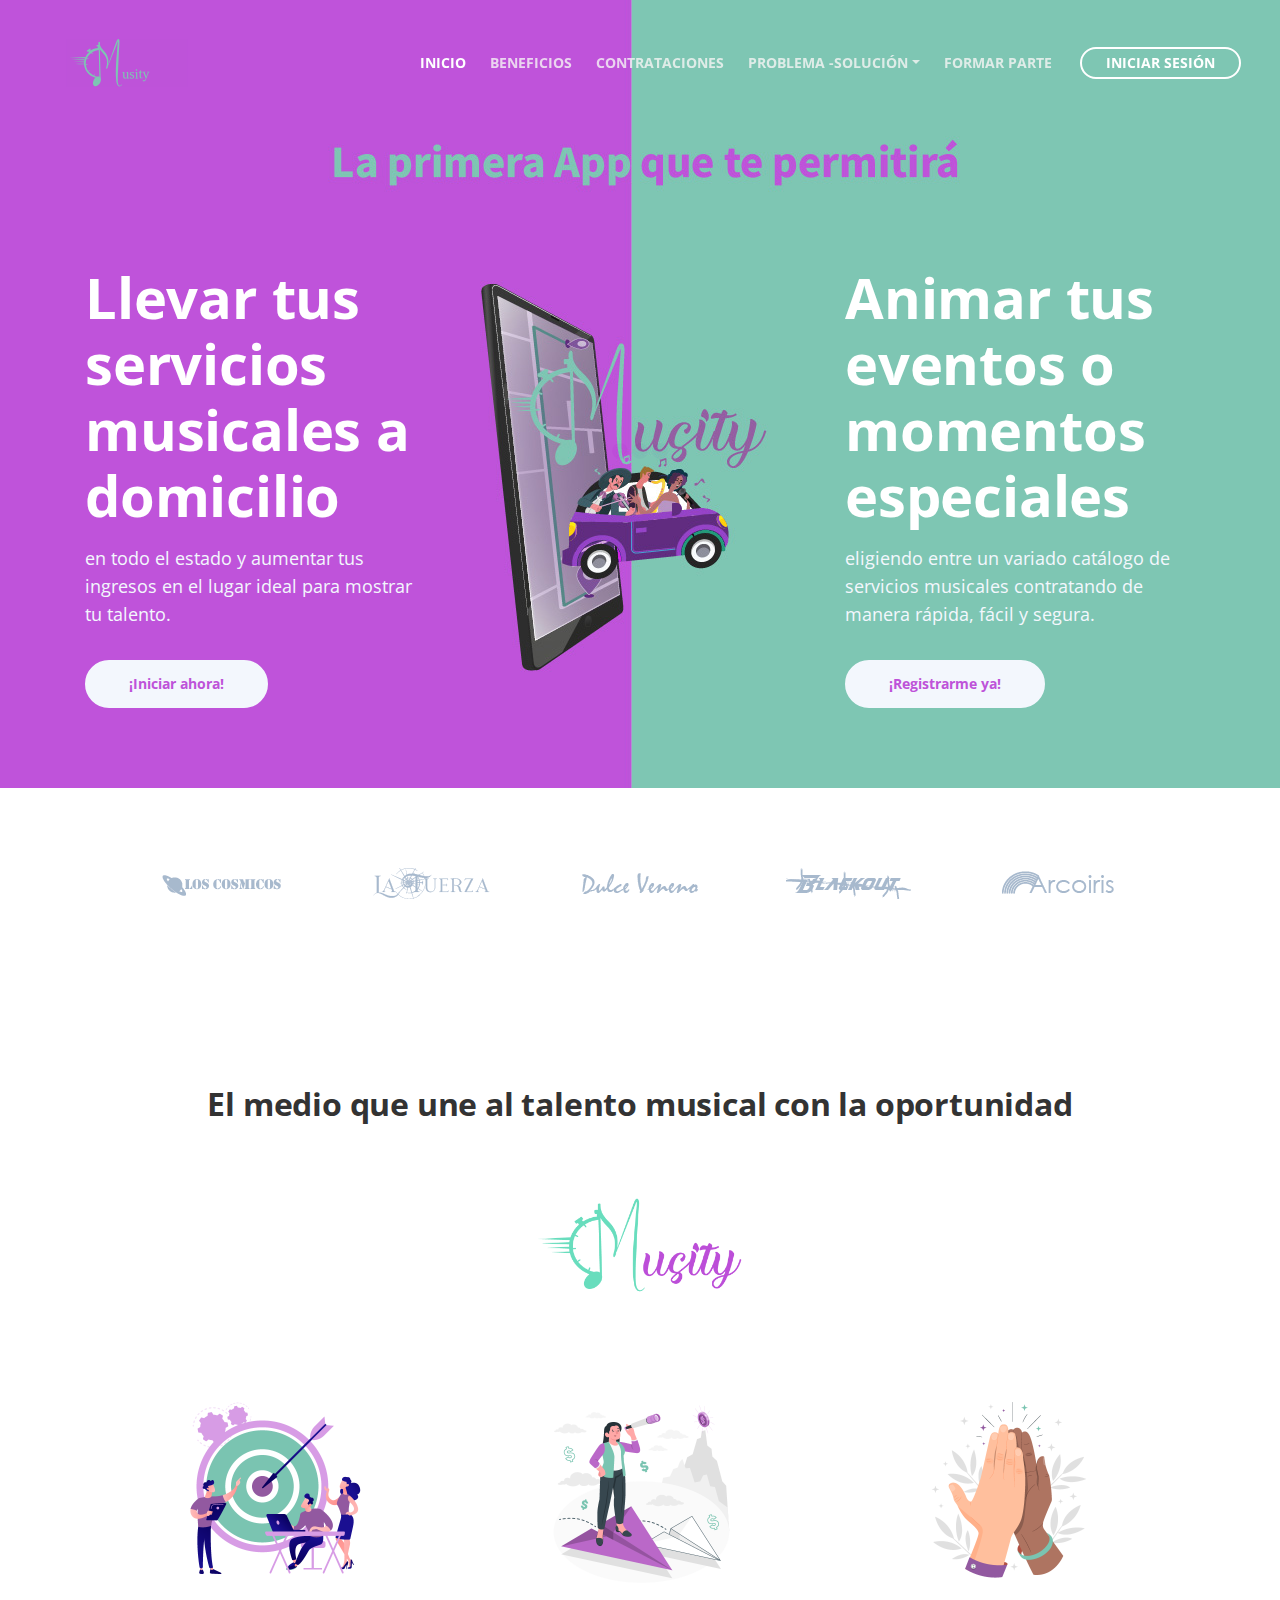
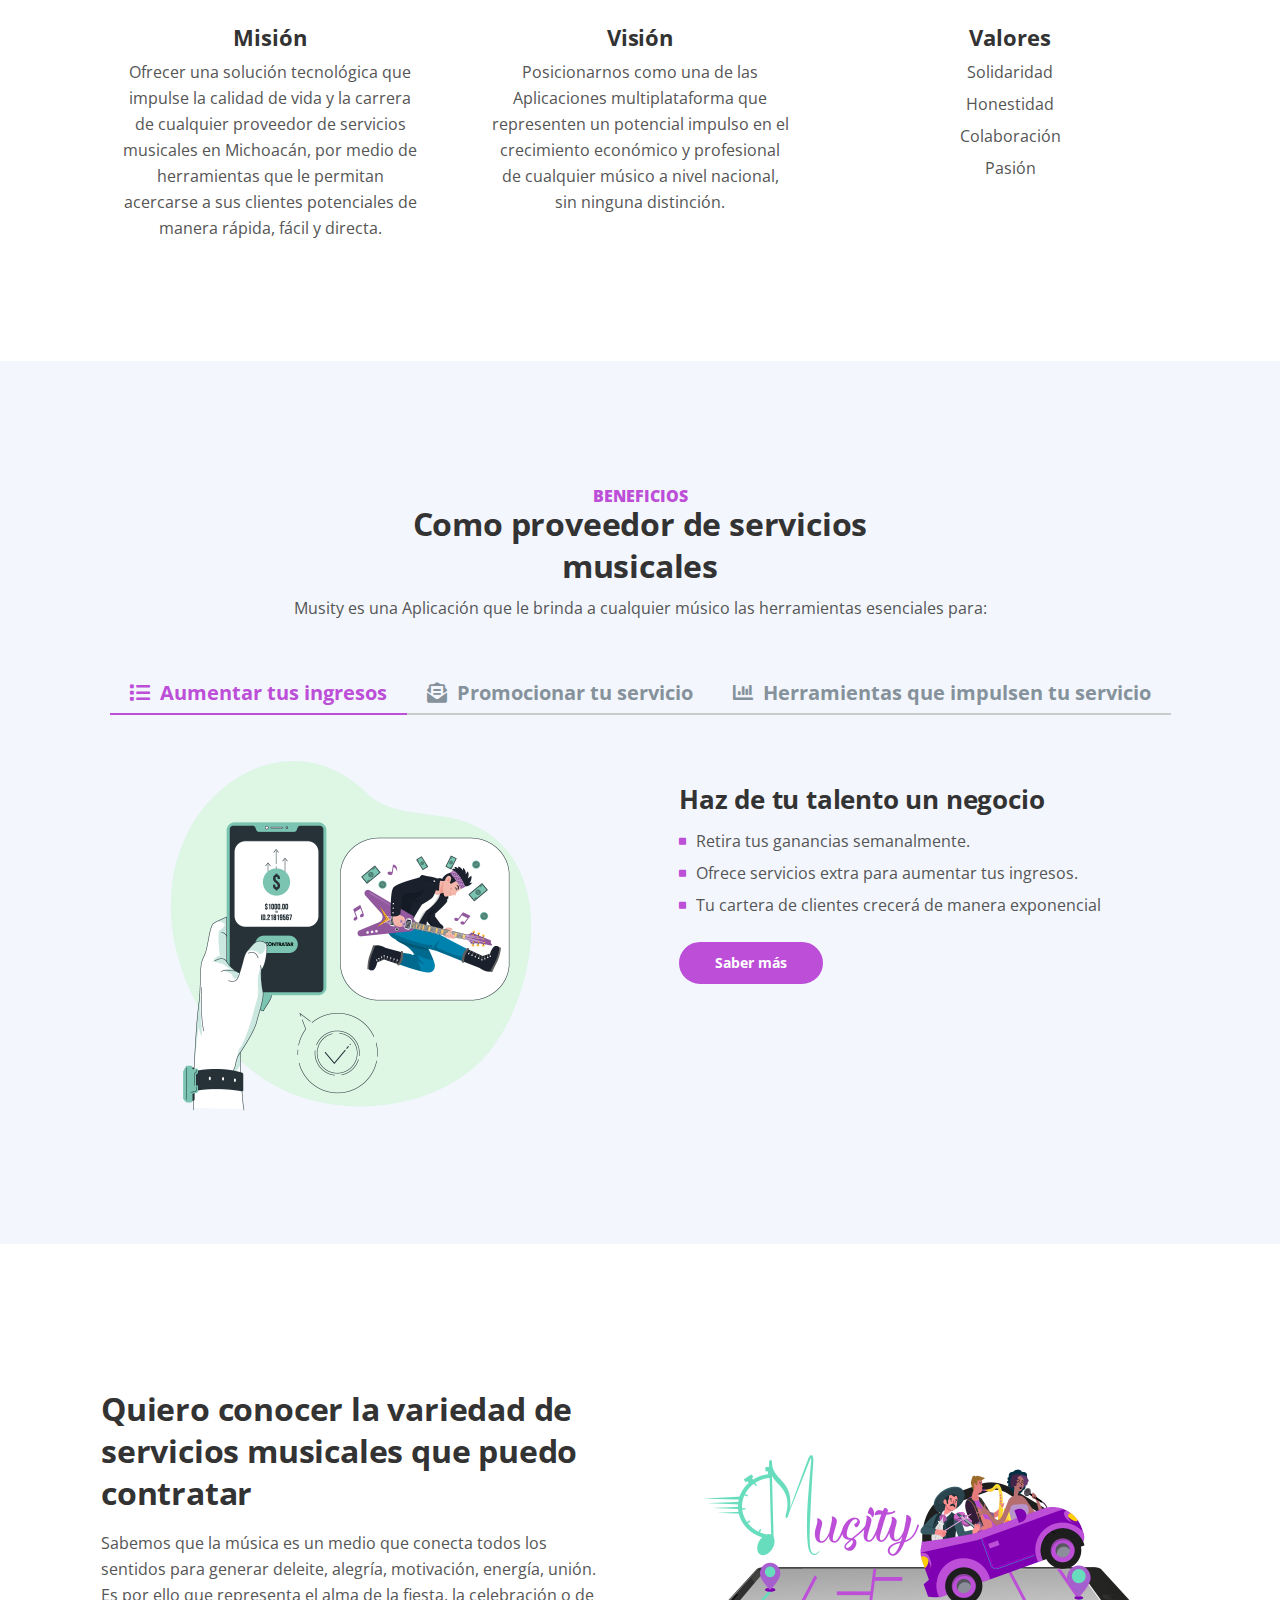
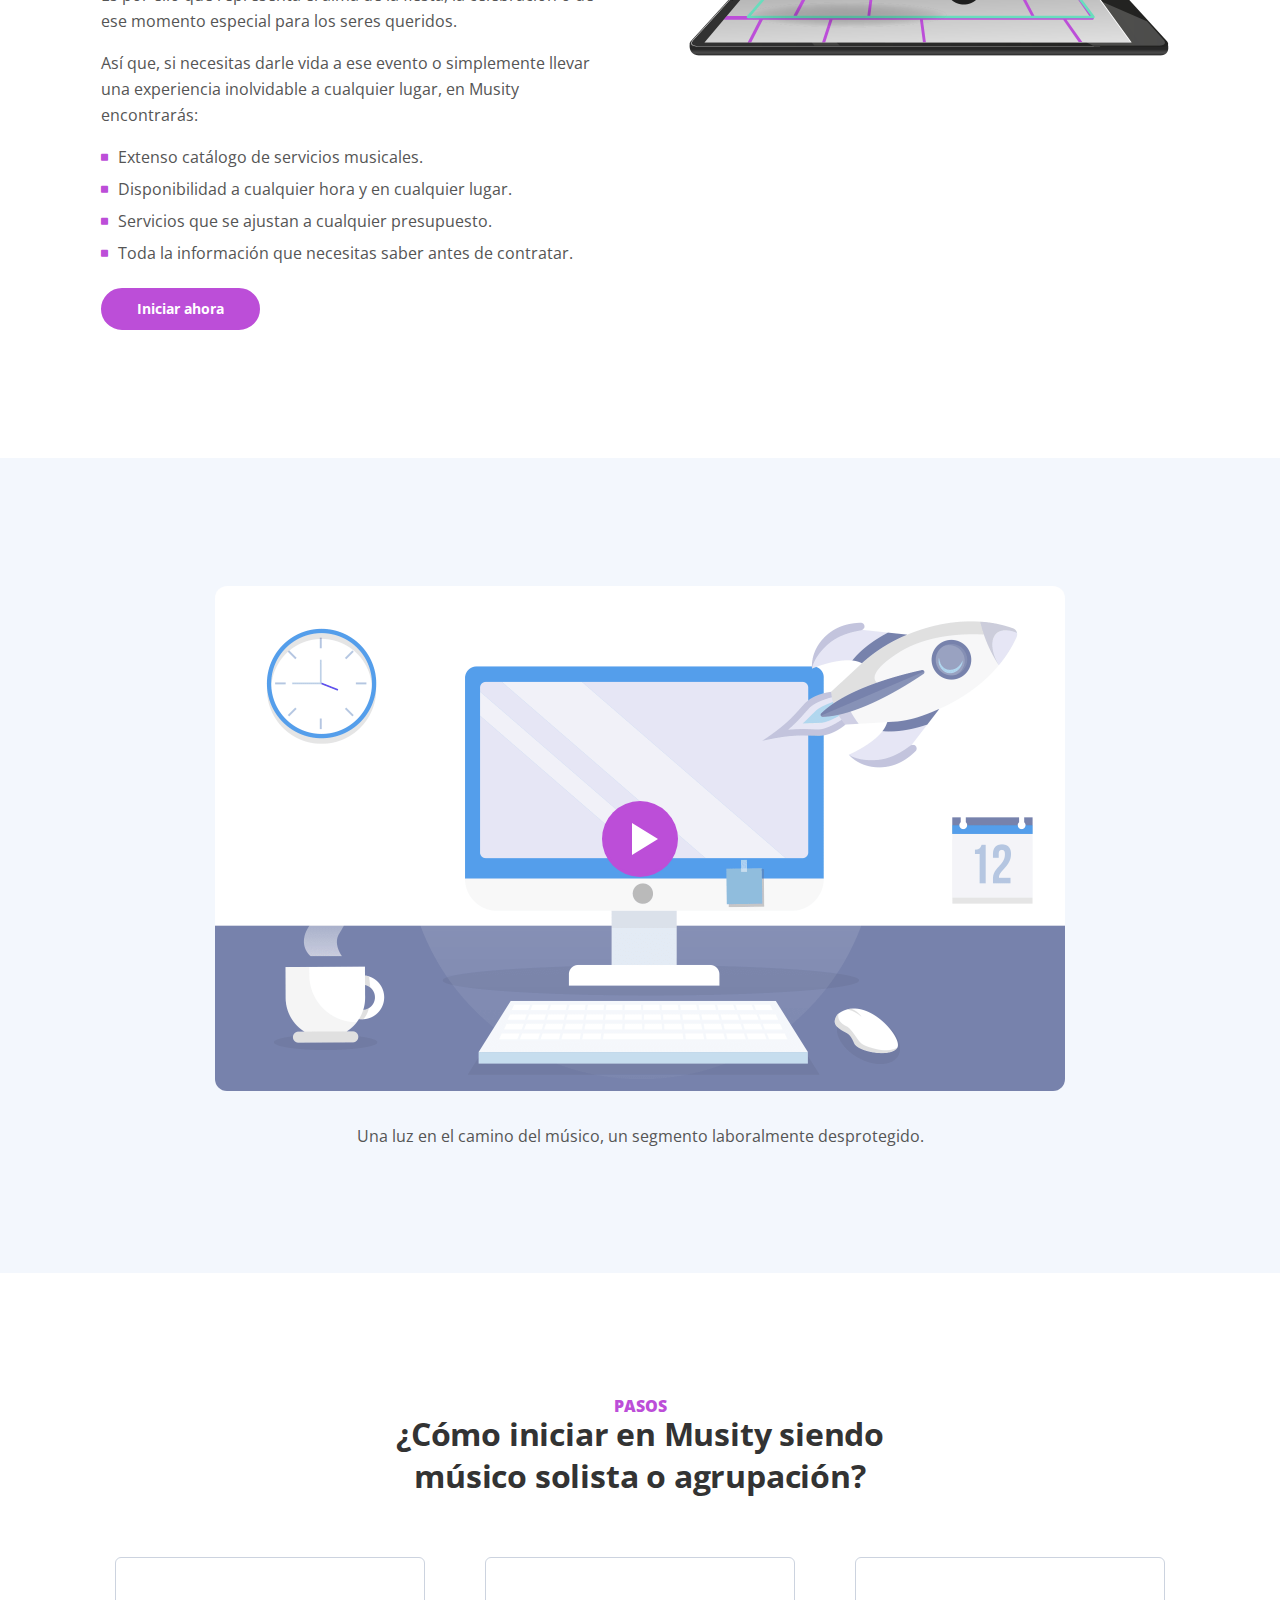
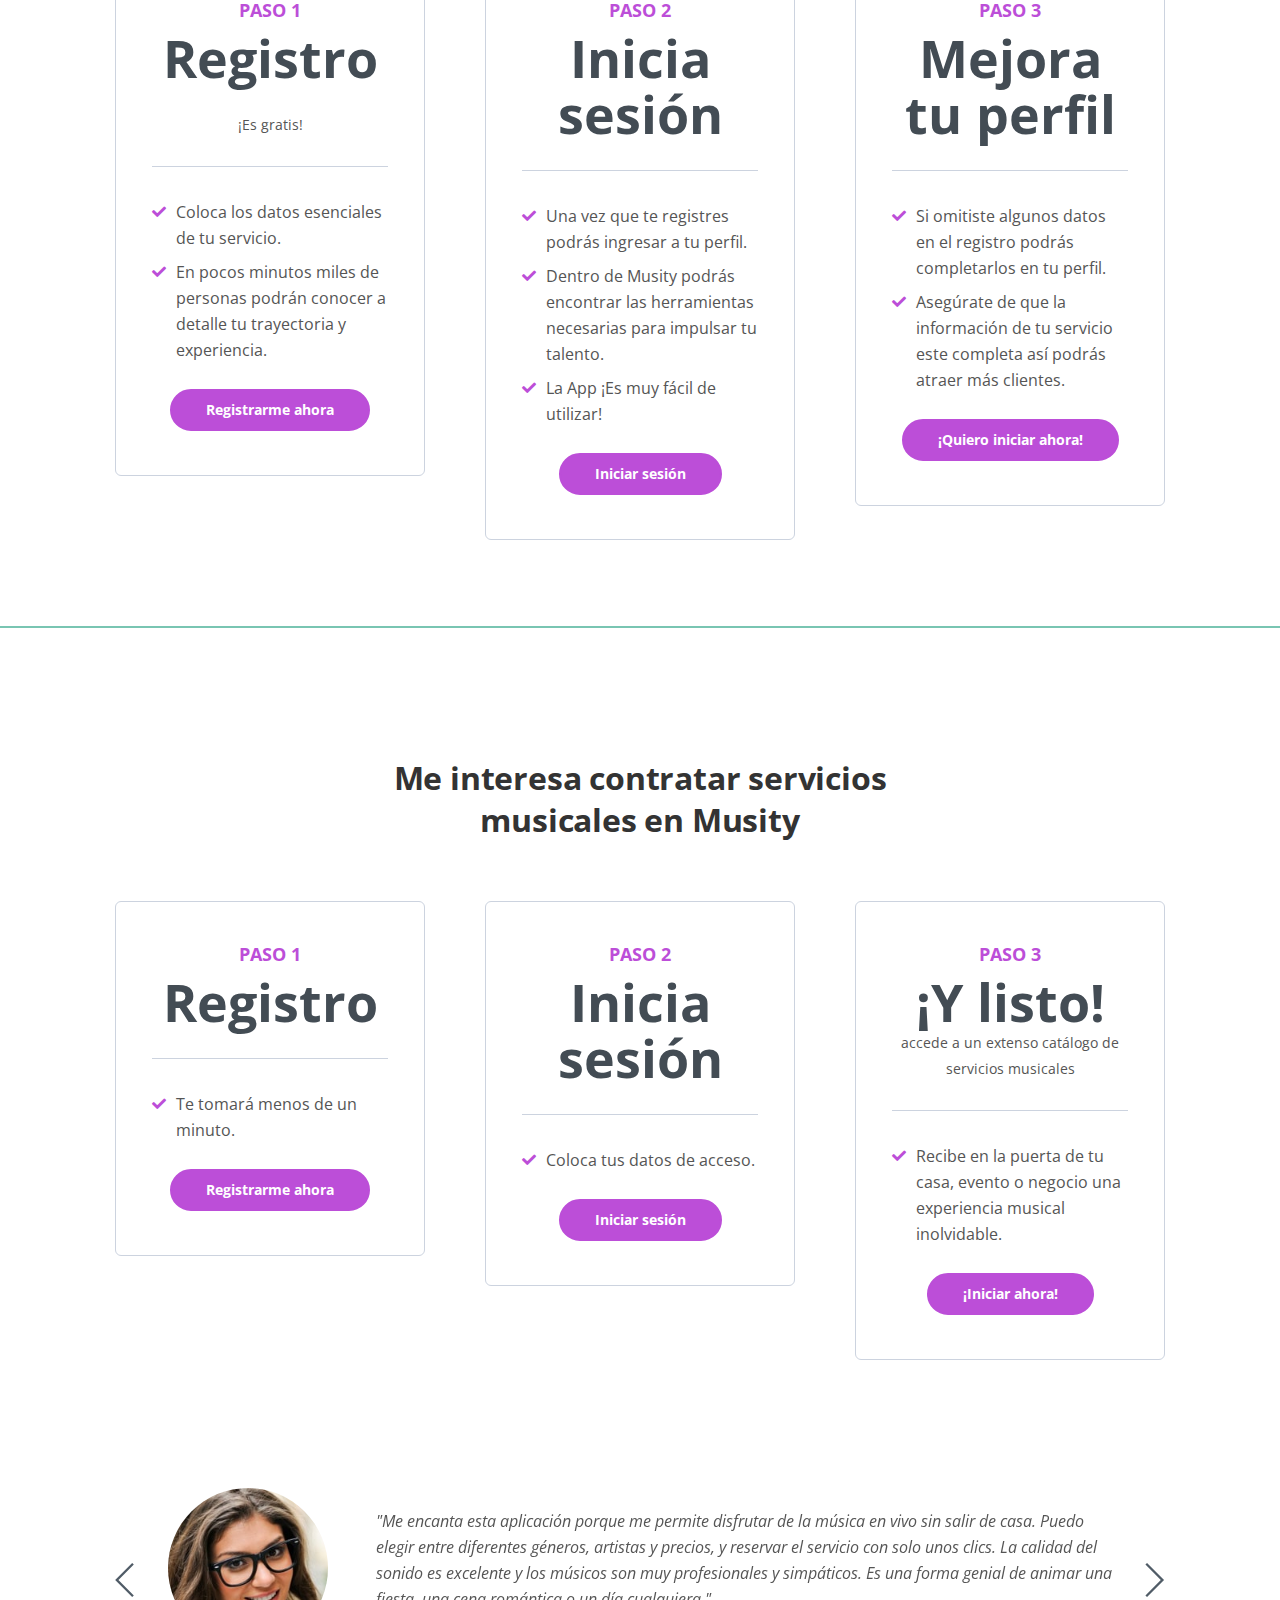
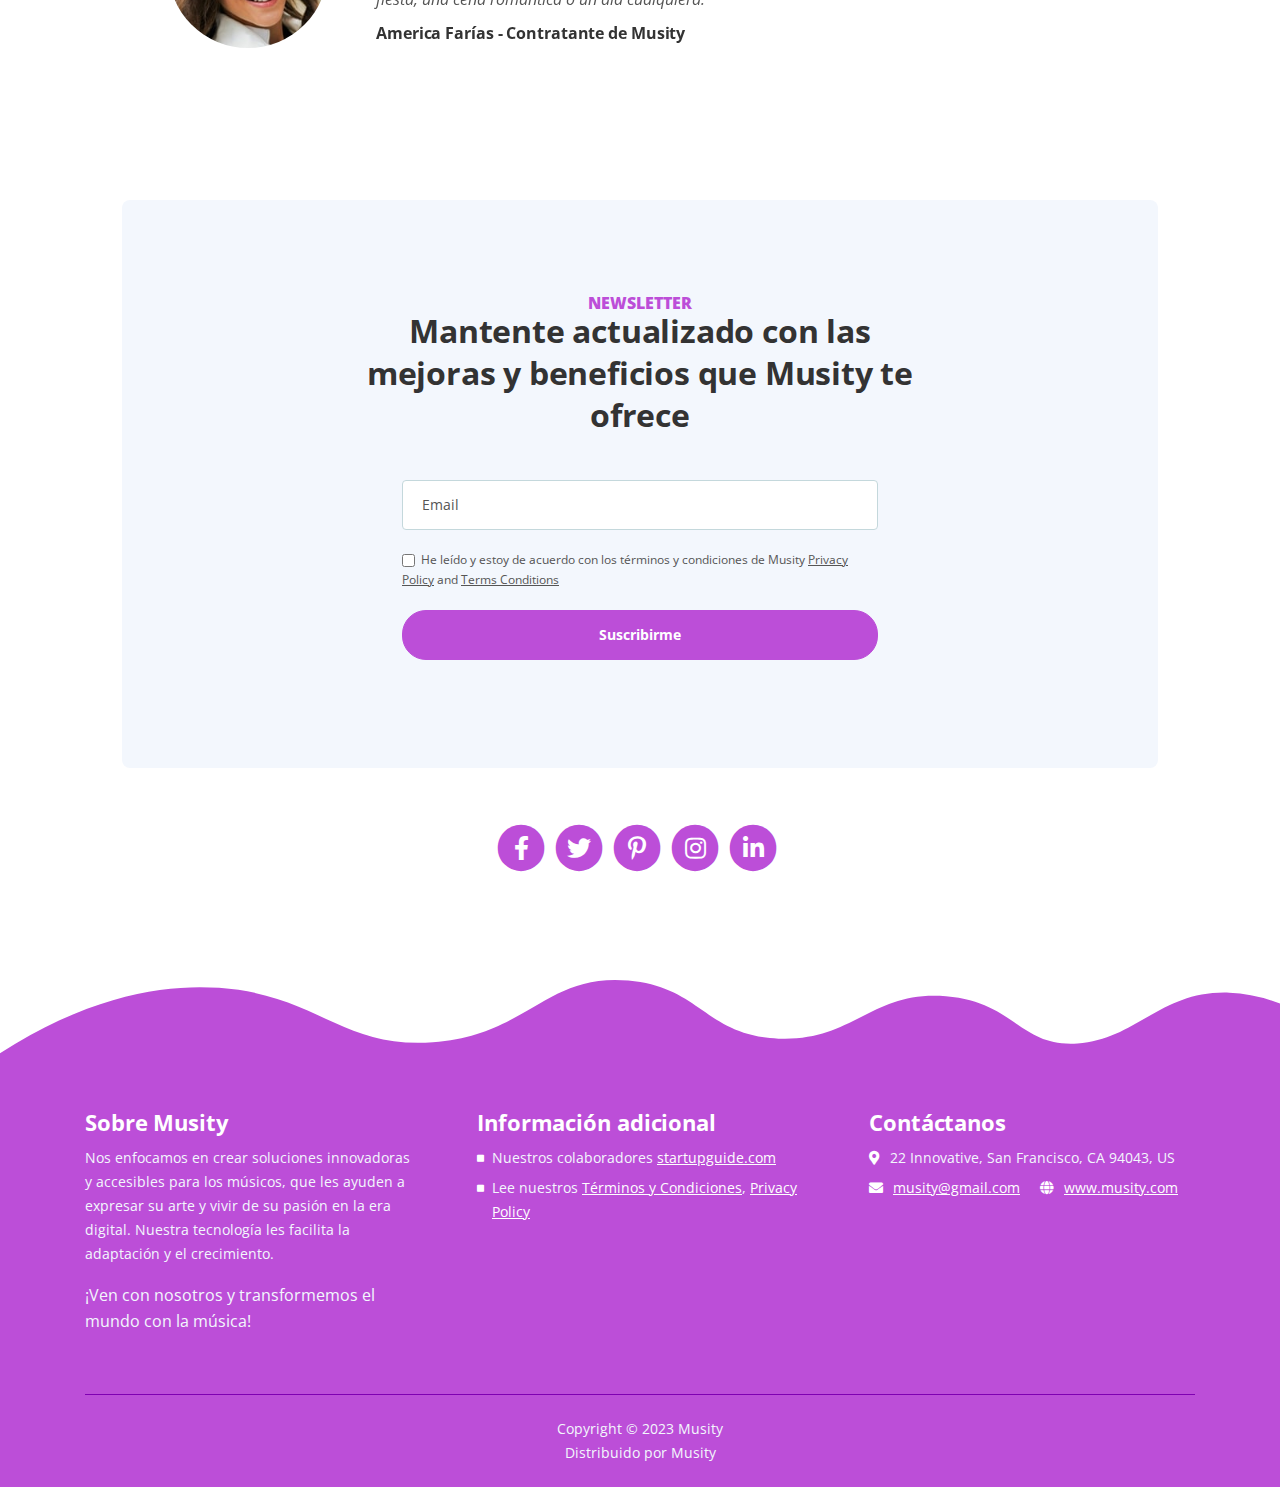
<file: index.html>
<!DOCTYPE html>
<html lang="en">
<head>
    <meta charset="utf-8">
    <meta name="viewport" content="width=device-width, initial-scale=1, shrink-to-fit=no">
    
    <!-- SEO Meta Tags -->
    <meta name="description" content="Tivo is a HTML landing page template built with Bootstrap to help you crate engaging presentations for SaaS apps and convert visitors into users.">
    <meta name="author" content="Inovatik">

    <!-- OG Meta Tags to improve the way the post looks when you share the page on LinkedIn, Facebook, Google+ -->
	<meta property="og:site_name" content="" /> <!-- website name -->
	<meta property="og:site" content="" /> <!-- website link -->
	<meta property="og:title" content=""/> <!-- title shown in the actual shared post -->
	<meta property="og:description" content="" /> <!-- description shown in the actual shared post -->
	<meta property="og:image" content="" /> <!-- image link, make sure it's jpg -->
	<meta property="og:url" content="" /> <!-- where do you want your post to link to -->
	<meta property="og:type" content="article" />

    <!-- Website Title -->
    <title>Musity</title>
    
    <!-- Styles -->
    <link href="https://fonts.googleapis.com/css?family=Open+Sans:400,400i,700&display=swap&subset=latin-ext" rel="stylesheet">
    <link href="css/bootstrap.css" rel="stylesheet">
    <link href="css/fontawesome-all.css" rel="stylesheet">
    <link href="css/swiper.css" rel="stylesheet">
	<link href="css/magnific-popup.css" rel="stylesheet">
	<link href="css/styles.css" rel="stylesheet">
	
	<!-- Favicon  -->
    <link rel="icon" href="images/fav_musity.png">
    <style>
        hr {
        height: 1px;
        margin-right: auto;
        margin-left: auto;
        margin-top: 2px;
        margin-bottom: 2px;
        border-width: 2px;
        border-color: #79c5b2;

}
    </style>
</head>
<body data-spy="scroll" data-target=".fixed-top">
    
    <!-- Preloader -->
	<div class="spinner-wrapper">
        <div class="spinner">
            <div class="bounce1"></div>
            <div class="bounce2"></div>
            <div class="bounce3"></div>
        </div>
    </div>
    <!-- end of preloader -->
    

    <!-- Navigation -->
    <nav class="navbar navbar-expand-lg navbar-dark navbar-custom fixed-top">
        <div class="container">

            <!-- Text Logo - Use this if you don't have a graphic logo -->
            <!-- <a class="navbar-brand logo-text page-scroll" href="index.html">Tivo</a> -->

            <!-- Image Logo -->
            <a class="navbar-brand logo-image" href="index.html"><img src="./images/logo_musity.svg" alt="alternative"></a> 
            
            <!-- Mobile Menu Toggle Button -->
            <button class="navbar-toggler" type="button" data-toggle="collapse" data-target="#navbarsExampleDefault" aria-controls="navbarsExampleDefault" aria-expanded="false" aria-label="Toggle navigation">
                <span class="navbar-toggler-awesome fas fa-bars"></span>
                <span class="navbar-toggler-awesome fas fa-times"></span>
            </button>
            <!-- end of mobile menu toggle button -->

            <div class="collapse navbar-collapse" id="navbarsExampleDefault">
                <ul class="navbar-nav ml-auto">
                    <li class="nav-item">
                        <a class="nav-link page-scroll" href="#header">INICIO <span class="sr-only">(current)</span></a>
                    </li>
                    <li class="nav-item">
                        <a class="nav-link page-scroll" href="#features">BENEFICIOS</a>
                    </li>
                    <li class="nav-item">
                        <a class="nav-link page-scroll" href="#details">CONTRATACIONES</a>
                    </li>

                    <!-- Dropdown Menu -->          
                    <li class="nav-item dropdown">
                        <a class="nav-link dropdown-toggle page-scroll" href="#video" id="navbarDropdown" role="button" aria-haspopup="true" aria-expanded="false">PROBLEMA -SOLUCIÓN</a>
                        <div class="dropdown-menu" aria-labelledby="navbarDropdown">
                            <a class="dropdown-item" href="article-details.html"><span class="item-text">Segmento vulnerable</span></a>
                            <div class="dropdown-items-divide-hr"></div>
                            <a class="dropdown-item" href="terms-conditions.html"><span class="item-text">Términos y condiciones</span></a>
                            <div class="dropdown-items-divide-hr"></div>
                            <a class="dropdown-item" href="privacy-policy.html"><span class="item-text">Política de privacidad</span></a>
                        </div>
                    </li>
                    <!-- end of dropdown menu -->

                    <li class="nav-item">
                        <a class="nav-link page-scroll" href="#pricing">FORMAR PARTE</a>
                    </li>
                </ul>
                <span class="nav-item">
                    <a class="btn-outline-sm" href="log-in.html">INICIAR SESIÓN</a>
                </span>
            </div>
        </div> <!-- end of container -->
    </nav> <!-- end of navbar -->
    <!-- end of navigation -->


    <!-- Header -->
    <header id="header" class="header">
        <div class="header-content">
            <div class="container">
                <div class="row">
                    <div class="col-md-4">
                        <div class="text-container">  <!-- Inicio contenedor texto-botón banner -->
                            <h1>Llevar tus servicios musicales a domicilio</h1>
                            <p class="p-large">en todo el estado y aumentar tus ingresos en el lugar ideal para mostrar tu talento.</p>
                            <a class="btn-solid-lg page-scroll" href="sign-up.html">¡Iniciar ahora!</a>
                        </div> <!-- end of text-container -->
                    </div> <!-- end of col -->
                    <div class="col-md-4">
                        <div class="text-container">  <!-- Inicio contenedor texto-botón banner -->
                        </div> <!-- end of text-container -->
                    </div> <!-- end of col -->
                    <div class="col-md-4">
                        <div class="text-container">  <!-- Inicio contenedor texto-botón banner -->
                            <h1>Animar tus eventos o momentos especiales</h1>
                            <p class="p-large">eligiendo entre un variado catálogo de servicios musicales contratando de manera rápida, fácil y segura.</p>
                            <a class="btn-solid-lg page-scroll" href="sign-up.html">¡Registrarme ya!</a>
                        </div> <!-- end of text-container -->
                    </div> <!-- end of col -->
                </div> <!-- end of row -->
            </div> <!-- end of container -->
        </div> <!-- end of header-content -->
    </header> <!-- end of header -->
   <!---- <svg class="header-frame" data-name="Layer 1" xmlns="http://www.w3.org/2000/svg" preserveAspectRatio="none" viewBox="0 0 1920 310"><defs><style>.cls-1{fill:#bc4ed8;}</style></defs><title>header-frame</title><path class="cls-1" d="M0,283.054c22.75,12.98,53.1,15.2,70.635,14.808,92.115-2.077,238.3-79.9,354.895-79.938,59.97-.019,106.17,18.059,141.58,34,47.778,21.511,47.778,21.511,90,38.938,28.418,11.731,85.344,26.169,152.992,17.971,68.127-8.255,115.933-34.963,166.492-67.393,37.467-24.032,148.6-112.008,171.753-127.963,27.951-19.26,87.771-81.155,180.71-89.341,72.016-6.343,105.479,12.388,157.434,35.467,69.73,30.976,168.93,92.28,256.514,89.405,100.992-3.315,140.276-41.7,177-64.9V0.24H0V283.054Z"/></svg> -->
    <!-- end of header -->


    <!-- Customers -->
    <div class="slider-1">
        <div class="container">
            <div class="row">
                <div class="col-lg-12">
                    
                    <!-- Image Slider -->
                    <div class="slider-container">
                        <div class="swiper-container image-slider">
                            <div class="swiper-wrapper">
                                <div class="swiper-slide">
                                        <img class="img-fluid" src="images/banda_1.png" alt="alternative">
                                </div>
                                <div class="swiper-slide">
                                        <img class="img-fluid" src="images/banda_2.png" alt="alternative">
                                </div>
                                <div class="swiper-slide">
                                        <img class="img-fluid" src="images/banda_3.png" alt="alternative">
                                </div>
                                <div class="swiper-slide">
                                        <img class="img-fluid" src="images/banda_4.png" alt="alternative">
                                </div>
                                <div class="swiper-slide">
                                        <img class="img-fluid" src="images/banda_5.png" alt="alternative">
                                </div>
                                <div class="swiper-slide">
                                        <img class="img-fluid" src="images/banda_6.png" alt="alternative">
                                </div>
                            </div> <!-- end of swiper-wrapper -->
                        </div> <!-- end of swiper container -->
                    </div> <!-- end of slider-container -->
                    <!-- end of image slider -->

                </div> <!-- end of col -->
            </div> <!-- end of row -->
        </div> <!-- end of container -->
    </div> <!-- end of slider-1 -->
    <!-- end of customers -->


    <!-- Description -->
    <div class="cards-1">
        <div class="container">
            <div class="row">
                <div class="col-lg-12">
                    <h2 class="topcards">El medio que une al talento musical con la oportunidad</h2>
                </div> <!-- end of col -->
                <div class="col-lg-12 card-image">
                    <img class="img-fluid" src="images/Logo_01.png" alt="alternative">
                </div> <!-- end of col -->
            </div> <!-- end of row -->
            <div class="row">
                <div class="col-lg-12">

                    <!-- Card -->
                    <div class="card">
                        <div class="card-image">
                            <img class="img-fluid" src="images/mision.png" alt="alternative">
                        </div>
                        <div class="card-body">
                            <h4 class="card-title">Misión</h4>
                            <p>Ofrecer una solución tecnológica que impulse la calidad de vida y la carrera de cualquier proveedor de servicios musicales en Michoacán, por medio de herramientas que le permitan acercarse a sus clientes potenciales de manera rápida, fácil y directa.</p>
                        </div>
                    </div>
                    <!-- end of card -->

                    <!-- Card -->
                    <div class="card">
                        <div class="card-image">
                            <img class="img-fluid" src="images/vision.png" alt="alternative">
                        </div>
                        <div class="card-body">
                            <h4 class="card-title">Visión</h4>
                            <p>Posicionarnos como una de las Aplicaciones multiplataforma que representen un potencial impulso en el crecimiento económico y profesional de cualquier músico a nivel nacional, sin ninguna distinción. </p>
                        </div>
                    </div>
                    <!-- end of card -->

                    <!-- Card -->
                    <div class="card">
                        <div class="card-image">
                            <img class="img-fluid" src="images/valores.png" alt="alternative">
                        </div>
                        <div class="card-body">
                            <h4 class="card-title">Valores</h4>
                            <ul class= "list-unstyled li-space-lg">
                                <li class="nav-item">Solidaridad</li>
                                <li class="nav-item">Honestidad</li>
                                <li class="nav-item">Colaboración</li>
                                <li class="nav-item">Pasión</li>
                            </ul>
                        </div>
                    </div>
                    <!-- end of card -->

                </div> <!-- end of col -->
            </div> <!-- end of row -->
        </div> <!-- end of container -->
    </div> <!-- end of cards-1 -->
    <!-- end of description -->


    <!-- Features -->
    <div id="features" class="tabs">
        <div class="container">
            <div class="row">
                <div class="col-lg-12">
                    <div class="above-heading">BENEFICIOS</div>
                    <h2 class="h2-heading">Como proveedor de servicios musicales</h2>
                    <p class="p-heading">Musity es una Aplicación que le brinda a cualquier músico las herramientas esenciales para:</p>
                </div> <!-- end of col -->
            </div> <!-- end of row -->
            <div class="row">
                <div class="col-lg-12">

                    <!-- Tabs Links -->
                    <ul class="nav nav-tabs" id="argoTabs" role="tablist">
                        <li class="nav-item">
                            <a class="nav-link active" id="nav-tab-1" data-toggle="tab" href="#tab-1" role="tab" aria-controls="tab-1" aria-selected="true"><i class="fas fa-list"></i>Aumentar tus ingresos</a>
                        </li>
                        <li class="nav-item">
                            <a class="nav-link" id="nav-tab-2" data-toggle="tab" href="#tab-2" role="tab" aria-controls="tab-2" aria-selected="false"><i class="fas fa-envelope-open-text"></i>Promocionar tu servicio </a>
                        </li>
                        <li class="nav-item">
                            <a class="nav-link" id="nav-tab-3" data-toggle="tab" href="#tab-3" role="tab" aria-controls="tab-3" aria-selected="false"><i class="fas fa-chart-bar"></i>Herramientas que impulsen tu servicio</a>
                        </li>
                    </ul>
                    <!-- end of tabs links -->

                    <!-- Tabs Content -->
                    <div class="tab-content" id="argoTabsContent">

                        <!-- Tab -->
                        <div class="tab-pane fade show active" id="tab-1" role="tabpanel" aria-labelledby="tab-1">
                            <div class="row">
                                <div class="col-lg-6">
                                    <div class="image-container">
                                        <img class="img-fluid" src="./images/beneficiom1.png" alt="alternative">
                                    </div> <!-- end of image-container -->
                                </div> <!-- end of col -->
                                <div class="col-lg-6">
                                    <div class="text-container">
                                        <h3>Haz de tu talento un negocio</h3>
                                        <!--<p>It's very easy to start using Tivo. You just need to fill out and submit the <a class="blue page-scroll" href="sign-up.html">Sign Up Form</a> and you will receive access to the app and all of its features in no more than 24h.</p>-->
                                        <ul class="list-unstyled li-space-lg">
                                            <li class="media">
                                                <i class="fas fa-square"></i>
                                                <div class="media-body">Retira tus ganancias semanalmente.</div>
                                            </li>
                                            <li class="media">
                                                <i class="fas fa-square"></i>
                                                <div class="media-body">Ofrece servicios extra para aumentar tus ingresos.</div>
                                            </li>
                                            <li class="media">
                                                <i class="fas fa-square"></i>
                                                <div class="media-body">Tu cartera de clientes crecerá de manera exponencial</div>
                                            </li>
                                        </ul>
                                        <a class="btn-solid-reg popup-with-move-anim" href="#details-lightbox-1">Saber más</a>
                                    </div> <!-- end of text-container -->
                                </div> <!-- end of col -->
                            </div> <!-- end of row -->
                        </div> <!-- end of tab-pane -->
                        <!-- end of tab -->

                        <!-- Tab -->
                        <div class="tab-pane fade" id="tab-2" role="tabpanel" aria-labelledby="tab-2">
                            <div class="row">
                                <div class="col-lg-6">
                                    <div class="image-container">
                                        <img class="img-fluid" src="images/beneficiom2.png" alt="alternative">
                                    </div> <!-- end of image-container -->
                                </div> <!-- end of col -->
                                <div class="col-lg-6">
                                    <div class="text-container">
                                        <h3>Crea o exhibe tu marca como artista</h3>
                                        <!-- <p>Campaigns monitoring is a feature we've developed since the beginning because it's at the core of Tivo and basically to any marketing activity focused on results.</p> -->
                                        <ul class="list-unstyled li-space-lg">
                                            <li class="media">
                                                <i class="fas fa-square"></i>
                                                <div class="media-body">	Podrás demostrar tu talento, trayectoria y experiencia.</div>
                                            </li>
                                            <li class="media">
                                                <i class="fas fa-square"></i>
                                                <div class="media-body">	Permite que todos conozcan a detalle tu servicio musical.</div>
                                            </li>
                                            <li class="media">
                                                <i class="fas fa-square"></i>
                                                <div class="media-body">	Obtén reconocimiento con la calificación de tus clientes.</div>
                                            </li>
                                        </ul>
                                        <a class="btn-solid-reg popup-with-move-anim" href="#details-lightbox-2">Me interesa</a>
                                    </div> <!-- end of text-container -->
                                </div> <!-- end of col -->
                            </div> <!-- end of row -->
                        </div> <!-- end of tab-pane -->
                        <!-- end of tab -->

                        <!-- Tab -->
                        <div class="tab-pane fade" id="tab-3" role="tabpanel" aria-labelledby="tab-3">
                            <div class="row">
                                <div class="col-lg-6">
                                    <div class="image-container">
                                        <img class="img-fluid" src="images/beneficiom3.png" alt="alternative">
                                    </div> <!-- end of image-container -->
                                </div> <!-- end of col -->
                                <div class="col-lg-6">
                                    <div class="text-container">
                                        <h3>Obtén el control total de tu negocio</h3>
                                        <!-- <p>Analytics control  panel is important for every marketing team so it's beed implemented from the begging and designed to produce reports based on very little input information.</p> -->
                                        <ul class="list-unstyled li-space-lg">
                                            <li class="media">
                                                <i class="fas fa-square"></i>
                                                <div class="media-body">	Organiza de manera fácil y práctica tus contrataciones.</div>
                                            </li>
                                            <li class="media">
                                                <i class="fas fa-square"></i>
                                                <div class="media-body">	Analiza las estadísticas de rendimiento de tu servicio.</div>
                                            </li>
                                            <li class="media">
                                                <i class="fas fa-square"></i>
                                                <div class="media-body">	Obtén más y mejores beneficios subiendo de nivel en la App.</div>
                                            </li>
                                        </ul>
                                        <a class="btn-solid-reg popup-with-move-anim" href="#details-lightbox-3">Saber más</a>
                                    </div> <!-- end of text-container -->
                                </div> <!-- end of col -->
                            </div> <!-- end of row -->
                        </div> <!-- end of tab-pane -->
                        <!-- end of tab -->
                        
                    </div> <!-- end of tab content -->
                    <!-- end of tabs content -->

                </div> <!-- end of col -->
            </div> <!-- end of row -->
        </div> <!-- end of container -->
    </div> <!-- end of tabs -->
    <!-- end of features -->


    <!-- Details Lightboxes -->
    <!-- Details Lightbox 1 -->
	<div id="details-lightbox-1" class="lightbox-basic zoom-anim-dialog mfp-hide">
        <div class="container">
            <div class="row">
                <button title="Close (Esc)" type="button" class="mfp-close x-button">×</button>
                <div class="col-lg-8">
                    <div class="image-container">
                        <img class="img-fluid" src="images/details-lightbox.png" alt="alternative">
                    </div> <!-- end of image-container -->
                </div> <!-- end of col -->
                <div class="col-lg-4">
                    <h3>List Building</h3>
                    <hr>
                    <h5>Core service</h5>
                    <p>It's very easy to start using Tivo. You just need to fill out and submit the Sign Up Form and you will receive access to the app.</p>
                    <ul class="list-unstyled li-space-lg">
                        <li class="media">
                            <i class="fas fa-square"></i><div class="media-body">List building framework</div>
                        </li>
                        <li class="media">
                            <i class="fas fa-square"></i><div class="media-body">Easy database browsing</div>
                        </li>
                        <li class="media">
                            <i class="fas fa-square"></i><div class="media-body">User administration</div>
                        </li>
                        <li class="media">
                            <i class="fas fa-square"></i><div class="media-body">Automate user signup</div>
                        </li>
                        <li class="media">
                            <i class="fas fa-square"></i><div class="media-body">Quick formatting tools</div>
                        </li>
                        <li class="media">
                            <i class="fas fa-square"></i><div class="media-body">Fast email checking</div>
                        </li>
                    </ul>
                    <a class="btn-solid-reg mfp-close" href="sign-up.html">SIGN UP</a> <a class="btn-outline-reg mfp-close as-button" href="#screenshots">BACK</a>
                </div> <!-- end of col -->
            </div> <!-- end of row -->
        </div> <!-- end of container -->
    </div> <!-- end of lightbox-basic -->
    <!-- end of details lightbox 1 -->

    <!-- Details Lightbox 2 -->
	<div id="details-lightbox-2" class="lightbox-basic zoom-anim-dialog mfp-hide">
        <div class="container">
            <div class="row">
                <button title="Close (Esc)" type="button" class="mfp-close x-button">×</button>
                <div class="col-lg-8">
                    <div class="image-container">
                        <img class="img-fluid" src="images/details-lightbox.png" alt="alternative">
                    </div> <!-- end of image-container -->
                </div> <!-- end of col -->
                <div class="col-lg-4">
                    <h3>Campaign Monitoring</h3>
                    <hr>
                    <h5>Core service</h5>
                    <p>It's very easy to start using Tivo. You just need to fill out and submit the Sign Up Form and you will receive access to the app.</p>
                    <ul class="list-unstyled li-space-lg">
                        <li class="media">
                            <i class="fas fa-square"></i><div class="media-body">List building framework</div>
                        </li>
                        <li class="media">
                            <i class="fas fa-square"></i><div class="media-body">Easy database browsing</div>
                        </li>
                        <li class="media">
                            <i class="fas fa-square"></i><div class="media-body">User administration</div>
                        </li>
                        <li class="media">
                            <i class="fas fa-square"></i><div class="media-body">Automate user signup</div>
                        </li>
                        <li class="media">
                            <i class="fas fa-square"></i><div class="media-body">Quick formatting tools</div>
                        </li>
                        <li class="media">
                            <i class="fas fa-square"></i><div class="media-body">Fast email checking</div>
                        </li>
                    </ul>
                    <a class="btn-solid-reg mfp-close" href="sign-up.html">SIGN UP</a> <a class="btn-outline-reg mfp-close as-button" href="#screenshots">BACK</a>
                </div> <!-- end of col -->
            </div> <!-- end of row -->
        </div> <!-- end of container -->
    </div> <!-- end of lightbox-basic -->
    <!-- end of details lightbox 2 -->

    <!-- Details Lightbox 3 -->
	<div id="details-lightbox-3" class="lightbox-basic zoom-anim-dialog mfp-hide">
        <div class="container">
            <div class="row">
                <button title="Close (Esc)" type="button" class="mfp-close x-button">×</button>
                <div class="col-lg-8">
                    <div class="image-container">
                        <img class="img-fluid" src="images/details-lightbox.png" alt="alternative">
                    </div> <!-- end of image-container -->
                </div> <!-- end of col -->
                <div class="col-lg-4">
                    <h3>Analytics Tools</h3>
                    <hr>
                    <h5>Core service</h5>
                    <p>It's very easy to start using Tivo. You just need to fill out and submit the Sign Up Form and you will receive access to the app.</p>
                    <ul class="list-unstyled li-space-lg">
                        <li class="media">
                            <i class="fas fa-square"></i><div class="media-body">List building framework</div>
                        </li>
                        <li class="media">
                            <i class="fas fa-square"></i><div class="media-body">Easy database browsing</div>
                        </li>
                        <li class="media">
                            <i class="fas fa-square"></i><div class="media-body">User administration</div>
                        </li>
                        <li class="media">
                            <i class="fas fa-square"></i><div class="media-body">Automate user signup</div>
                        </li>
                        <li class="media">
                            <i class="fas fa-square"></i><div class="media-body">Quick formatting tools</div>
                        </li>
                        <li class="media">
                            <i class="fas fa-square"></i><div class="media-body">Fast email checking</div>
                        </li>
                    </ul>
                    <a class="btn-solid-reg mfp-close" href="sign-up.html">SIGN UP</a> <a class="btn-outline-reg mfp-close as-button" href="#screenshots">BACK</a>
                </div> <!-- end of col -->
            </div> <!-- end of row -->
        </div> <!-- end of container -->
    </div> <!-- end of lightbox-basic -->
    <!-- end of details lightbox 3 -->
    <!-- end of details lightboxes -->


    <!-- Details -->
    <div id="details" class="basic-1">
        <div class="container">
            <div class="row">
                <div class="col-lg-6">
                    <div class="text-container">
                        <h2>Quiero conocer la variedad de servicios musicales que puedo contratar</h2>
                        <p>Sabemos que la música es un medio que conecta todos los sentidos para generar deleite, alegría, motivación, energía, unión.
                            Es por ello que representa el alma de la fiesta, la celebración o de ese momento especial para los seres queridos.</p>
                        <p>Así que, si necesitas darle vida a ese evento o simplemente llevar una experiencia inolvidable a cualquier lugar, en Musity encontrarás:</p>
                        <ul class="list-unstyled li-space-lg">
                            <li class="media">
                                <i class="fas fa-square"></i>
                                <div class="media-body">Extenso catálogo de servicios musicales.</div>
                            </li>
                            <li class="media">
                                <i class="fas fa-square"></i>
                                <div class="media-body">Disponibilidad a cualquier hora y en cualquier lugar.</div>
                            </li>
                            <li class="media">
                                <i class="fas fa-square"></i>
                                <div class="media-body">Servicios que se ajustan a cualquier presupuesto.</div>
                            </li>
                            <li class="media">
                                <i class="fas fa-square"></i>
                                <div class="media-body">Toda la información que necesitas saber antes de contratar.</div>
                            </li>
                        </ul>
                        <a class="btn-solid-reg page-scroll" href="sign-up.html">Iniciar ahora</a>
                    </div> <!-- end of text-container -->
                </div> <!-- end of col -->
                <div class="col-lg-6">
                    <div class="image-container">
                        <img class="img-fluid" src="images/beneficiosC.png" alt="alternative">
                    </div> <!-- end of image-container -->
                </div> <!-- end of col -->
            </div> <!-- end of row -->
        </div> <!-- end of container -->
    </div> <!-- end of basic-1 -->
    <!-- end of details -->


    <!-- Video -->
    <div id="video" class="basic-2">
        <div class="container">
            <div class="row">
                <div class="col-lg-12">

                    <!-- Video Preview -->
                    <div class="image-container">
                        <div class="video-wrapper">
                            <a class="popup-youtube" href="https://www.youtube.com/watch?v=fLCjQJCekTs" data-effect="fadeIn">
                                <img class="img-fluid" src="images/video-image.png" alt="alternative">
                                <span class="video-play-button">
                                    <span></span>
                                </span>
                            </a>
                        </div> <!-- end of video-wrapper -->
                    </div> <!-- end of image-container -->
                    <!-- end of video preview -->

                    <div class="p-heading">Una luz en el camino del músico, un segmento laboralmente desprotegido.</div>        
                </div> <!-- end of col -->
            </div> <!-- end of row -->
        </div> <!-- end of container -->
    </div> <!-- end of basic-2 -->
    <!-- end of video -->


    <!-- Pricing -->
    <div id="pricing" class="cards-2">
        <div class="container">
            <div class="row">
                <div class="col-lg-12">
                    <div class="above-heading">PASOS</div>
                    <h2 class="h2-heading">¿Cómo iniciar en Musity siendo músico solista o agrupación?</h2>
                </div> <!-- end of col -->
            </div> <!-- end of row -->
            <div class="row">
                <div class="col-lg-12">

                    <!-- Card-->
                    <div class="card">
                        <div class="card-body">
                            <div class="card-title">PASO 1</div>
                            <div class="price"><!--<span class="currency">$</span>--><span class="value">Registro</span></div>
                            <br>
                            <div class="frequency">¡Es gratis!</div>
                            <div class="divider"></div>
                            <ul class="list-unstyled li-space-lg">
                                <li class="media">
                                    <i class="fas fa-check"></i><div class="media-body">Coloca los datos esenciales de tu servicio.</div>
                                </li>
                                <li class="media">
                                    <i class="fas fa-check"></i><div class="media-body">En pocos minutos miles de personas podrán conocer a detalle tu trayectoria y experiencia.</div>
                                </li>
                                <!-- <li class="media">
                                    <i class="fas fa-times"></i><div class="media-body">Planning And Evaluation</div>
                                </li> -->
                            </ul>
                            <div class="button-wrapper">
                                <a class="btn-solid-reg page-scroll" href="sign-up.html">Registrarme ahora</a>
                            </div>
                        </div>
                    </div> <!-- end of card -->
                    <!-- end of card -->

                    <!-- Card-->
                    <div class="card">
                        <div class="card-body">
                            <div class="card-title">PASO 2</div>
                            <div class="price"><span class="value">Inicia sesión</span></div>
                            <!-- <div class="frequency">monthly</div> -->
                            <div class="divider"></div>
                            <ul class="list-unstyled li-space-lg">
                                <li class="media">
                                    <i class="fas fa-check"></i><div class="media-body">Una vez que te registres podrás ingresar a tu perfil.</div>
                                </li>
                                <li class="media">
                                    <i class="fas fa-check"></i><div class="media-body">Dentro de Musity podrás encontrar las herramientas necesarias para impulsar tu talento.</div>
                                </li>
                                <li class="media">
                                    <i class="fas fa-check"></i><div class="media-body">La App ¡Es muy fácil de utilizar!</div>
                                </li>
                            </ul>
                            <div class="button-wrapper">
                                <a class="btn-solid-reg page-scroll" href="log-in.html">Iniciar sesión</a>
                            </div>
                        </div>
                    </div> <!-- end of card -->
                    <!-- end of card -->

                    <!-- Card-->
                    <div class="card">
                        <!--<div class="label">
                            <p class="best-value">Best Value</p>
                        </div> -->
                        <div class="card-body">
                            <div class="card-title">PASO 3</div>
                            <div class="price"><span class="value">Mejora tu perfil</span></div>
                            <div class="divider"></div>
                            <ul class="list-unstyled li-space-lg">
                                <li class="media">
                                    <i class="fas fa-check"></i><div class="media-body">Si omitiste algunos datos en el registro podrás completarlos en tu perfil.</div>
                                </li>
                                <li class="media">
                                    <i class="fas fa-check"></i><div class="media-body">Asegúrate de que la información de tu servicio este completa así podrás atraer más clientes.</div>
                                </li>
                            </ul>
                            <div class="button-wrapper">
                                <a class="btn-solid-reg page-scroll" href="sign-up.html">¡Quiero iniciar ahora!</a>
                            </div>
                        </div>
                    </div> <!-- end of card -->
                    <!-- end of card -->

                </div> <!-- end of col -->
            </div> <!-- end of row -->
        </div> <!-- end of container -->
    </div> <!-- end of cards-2 -->
    <!-- end of pricing -->

<hr>
        <!-- Pricing -->
        <div id="pricing" class="cards-2">
            <div class="container">
                <div class="row">
                    <div class="col-lg-12">
                        <!-- <div class="above-heading">PASOS</div> -->
                        <h2 class="h2-heading">Me interesa contratar servicios musicales en Musity</h2>
                    </div> <!-- end of col -->
                </div> <!-- end of row -->
                <div class="row">
                    <div class="col-lg-12">
    
                        <!-- Card-->
                        <div class="card">
                            <div class="card-body">
                                <div class="card-title">PASO 1</div>
                                <div class="price"><!--<span class="currency">$</span>--><span class="value">Registro</span></div>
                                <div class="divider"></div>
                                <ul class="list-unstyled li-space-lg">
                                    <li class="media">
                                        <i class="fas fa-check"></i><div class="media-body">Te tomará menos de un minuto.</div>
                                    </li>
                                    <!-- <li class="media">
                                        <i class="fas fa-times"></i><div class="media-body">Planning And Evaluation</div>
                                    </li> -->
                                </ul>
                                <div class="button-wrapper">
                                    <a class="btn-solid-reg page-scroll" href="sign-up.html">Registrarme ahora</a>
                                </div>
                            </div>
                        </div> <!-- end of card -->
                        <!-- end of card -->
    
                        <!-- Card-->
                        <div class="card">
                            <div class="card-body">
                                <div class="card-title">PASO 2</div>
                                <div class="price"><span class="value">Inicia sesión</span></div>
                                <!-- <div class="frequency">monthly</div> -->
                                <div class="divider"></div>
                                <ul class="list-unstyled li-space-lg">
                                    <li class="media">
                                        <i class="fas fa-check"></i><div class="media-body">Coloca tus datos de acceso.</div>
                                    </li>
                                </ul>
                                <div class="button-wrapper">
                                    <a class="btn-solid-reg page-scroll" href="log-in.html">Iniciar sesión</a>
                                </div>
                            </div>
                        </div> <!-- end of card -->
                        <!-- end of card -->
    
                        <!-- Card-->
                        <div class="card">
                            <!--<div class="label">
                                <p class="best-value">Best Value</p>
                            </div> -->
                            <div class="card-body">
                                <div class="card-title">PASO 3</div>
                                <div class="price"><span class="value">¡Y listo!</span></div>
                                <div class="frequency">accede a un extenso catálogo de servicios musicales</div>
                                <div class="divider"></div>
                                <ul class="list-unstyled li-space-lg">
                                    <li class="media">
                                        <i class="fas fa-check"></i><div class="media-body">Recibe en la puerta de tu casa, evento o negocio una experiencia musical inolvidable.</div>
                                    </li>
                                </ul>
                                <div class="button-wrapper">
                                    <a class="btn-solid-reg page-scroll" href="sign-up.html">¡Iniciar ahora!</a>
                                </div>
                            </div>
                        </div> <!-- end of card -->
                        <!-- end of card -->
    
                    </div> <!-- end of col -->
                </div> <!-- end of row -->
            </div> <!-- end of container -->
        </div> <!-- end of cards-2 -->
        <!-- end of pricing -->



    <!-- Testimonials -->
    <div class="slider-2">
        <div class="container">
            <div class="row">
                <div class="col-lg-12">      
                    
                    <!-- Text Slider -->
                    <div class="slider-container">
                        <div class="swiper-container text-slider">
                            <div class="swiper-wrapper">
                                
                                <!-- Slide -->
                                <div class="swiper-slide">
                                    <div class="image-wrapper">
                                        <img class="img-fluid" src="images/testimonial-1.jpg" alt="alternative">
                                    </div> <!-- end of image-wrapper -->
                                    <div class="text-wrapper">
                                        <div class="testimonial-text">"Me encanta esta aplicación porque me permite disfrutar de la música en vivo sin salir de casa. Puedo elegir entre diferentes géneros, artistas y precios, y reservar el servicio con solo unos clics. La calidad del sonido es excelente y los músicos son muy profesionales y simpáticos. Es una forma genial de animar una fiesta, una cena romántica o un día cualquiera."</div>
                                        <div class="testimonial-author">America Farías - Contratante de Musity</div>
                                    </div> <!-- end of text-wrapper -->
                                </div> <!-- end of swiper-slide -->
                                <!-- end of slide -->

                                <!-- Slide -->
                                <div class="swiper-slide">
                                    <div class="image-wrapper">
                                        <img class="img-fluid" src="images/testimonial-2.jpg" alt="alternative">
                                    </div> <!-- end of image-wrapper -->
                                    <div class="text-wrapper">
                                        <div class="testimonial-text">"Esta aplicación es una maravilla para los amantes de la música. Tengo la oportunidad de descubrir nuevos talentos locales y apoyarlos con mis propinas. Además, puedo interactuar con ellos y pedirles canciones personalizadas. Es como tener un concierto privado en mi sala de estar. La aplicación es muy fácil de usar y tiene un servicio de atención al cliente muy eficiente."</div>
                                        <div class="testimonial-author">Roy Smith - Comerciante</div>
                                    </div> <!-- end of text-wrapper -->
                                </div> <!-- end of swiper-slide -->
                                <!-- end of slide -->

                                <!-- Slide -->
                                <div class="swiper-slide">
                                    <div class="image-wrapper">
                                        <img class="img-fluid" src="images/testimonial-3.jpg" alt="alternative">
                                    </div> <!-- end of image-wrapper -->
                                    <div class="text-wrapper">
                                        <div class="testimonial-text">"No hay nada como la música en vivo para crear un ambiente especial. Con esta aplicación, puedo sorprender a mis amigos y familiares con un regalo original y divertido. Puedo seleccionar el tipo de música que más les gusta, el horario que mejor les convenga y el presupuesto que más se ajuste a mi bolsillo. Los músicos llegan puntuales, son muy amables y tocan de maravilla. La aplicación es una pasada."</div>
                                        <div class="testimonial-author">Marsha Singer - Usuario de Musity</div>
                                    </div> <!-- end of text-wrapper -->
                                </div> <!-- end of swiper-slide -->
                                <!-- end of slide -->

                                <!-- Slide -->
                                <div class="swiper-slide">
                                    <div class="image-wrapper">
                                        <img class="img-fluid" src="images/testimonial-4.jpg" alt="alternative">
                                    </div> <!-- end of image-wrapper -->
                                    <div class="text-wrapper">
                                        <div class="testimonial-text">"Antes usaba el teléfono o el correo electrónico para contactar con mis clientes, pero era muy lento y complicado. Desde que descubrí esta aplicación, todo ha cambiado para mejor. Ahora puedo gestionar mis reservas, cobros y facturas desde mi móvil, con solo unos toques. Además, la aplicación me ayuda a promocionar mi trabajo y a encontrar nuevos clientes en mi zona. Estoy muy contento con esta aplicación, la recomiendo a todos los músicos que quieran llevar sus servicios musicales a domicilio."</div>
                                        <div class="testimonial-author">Ronda Louis - Cantante de agrupación La Fuerza</div>
                                    </div> <!-- end of text-wrapper -->
                                </div> <!-- end of swiper-slide -->
                                <!-- end of slide -->

                            </div> <!-- end of swiper-wrapper -->
                            
                            <!-- Add Arrows -->
                            <div class="swiper-button-next"></div>
                            <div class="swiper-button-prev"></div>
                            <!-- end of add arrows -->

                        </div> <!-- end of swiper-container -->
                    </div> <!-- end of slider-container -->
                    <!-- end of text slider -->

                </div> <!-- end of col -->
            </div> <!-- end of row -->
        </div> <!-- end of container -->
    </div> <!-- end of slider-2 -->
    <!-- end of testimonials -->


    <!-- Newsletter -->
    <div class="form">
        <div class="container">
            <div class="row">
                <div class="col-lg-12">
                    <div class="text-container">
                        <div class="above-heading">NEWSLETTER</div>
                        <h2>Mantente actualizado con las mejoras y beneficios que Musity te ofrece</h2>

                        <!-- Newsletter Form -->
                        <form id="newsletterForm" data-toggle="validator" data-focus="false">
                            <div class="form-group">
                                <input type="email" class="form-control-input" id="nemail" required>
                                <label class="label-control" for="nemail">Email</label>
                                <div class="help-block with-errors"></div>
                            </div>
                            <div class="form-group checkbox">
                                <input type="checkbox" id="nterms" value="Agreed-to-Terms" required>He leído y estoy de acuerdo con los términos y condiciones de Musity <a href="privacy-policy.html">Privacy Policy</a> and <a href="terms-conditions.html">Terms Conditions</a> 
                                <div class="help-block with-errors"></div>
                            </div>
                            <div class="form-group">
                                <button type="submit" class="form-control-submit-button">Suscribirme</button>
                            </div>
                            <div class="form-message">
                                <div id="nmsgSubmit" class="h3 text-center hidden"></div>
                            </div>
                        </form>
                        <!-- end of newsletter form -->

                    </div> <!-- end of text-container -->
                </div> <!-- end of col -->
            </div> <!-- end of row -->
            <div class="row">
                <div class="col-lg-12">
                    <div class="icon-container">
                        <span class="fa-stack">
                            <a href="#your-link">
                                <i class="fas fa-circle fa-stack-2x"></i>
                                <i class="fab fa-facebook-f fa-stack-1x"></i>
                            </a>
                        </span>
                        <span class="fa-stack">
                            <a href="#your-link">
                                <i class="fas fa-circle fa-stack-2x"></i>
                                <i class="fab fa-twitter fa-stack-1x"></i>
                            </a>
                        </span>
                        <span class="fa-stack">
                            <a href="#your-link">
                                <i class="fas fa-circle fa-stack-2x"></i>
                                <i class="fab fa-pinterest-p fa-stack-1x"></i>
                            </a>
                        </span>
                        <span class="fa-stack">
                            <a href="#your-link">
                                <i class="fas fa-circle fa-stack-2x"></i>
                                <i class="fab fa-instagram fa-stack-1x"></i>
                            </a>
                        </span>
                        <span class="fa-stack">
                            <a href="#your-link">
                                <i class="fas fa-circle fa-stack-2x"></i>
                                <i class="fab fa-linkedin-in fa-stack-1x"></i>
                            </a>
                        </span>
                    </div> <!-- end of col -->
                </div> <!-- end of col -->
            </div> <!-- end of row -->
        </div> <!-- end of container -->
    </div> <!-- end of form -->
    <!-- end of newsletter -->


    <!-- Footer -->
    <svg class="footer-frame" data-name="Layer 2" xmlns="http://www.w3.org/2000/svg" preserveAspectRatio="none" viewBox="0 0 1920 79"><defs><style>.cls-2{fill:#bc4ed8;}</style></defs><title>footer-frame</title><path class="cls-2" d="M0,72.427C143,12.138,255.5,4.577,328.644,7.943c147.721,6.8,183.881,60.242,320.83,53.737,143-6.793,167.826-68.128,293-60.9,109.095,6.3,115.68,54.364,225.251,57.319,113.58,3.064,138.8-47.711,251.189-41.8,104.012,5.474,109.713,50.4,197.369,46.572,89.549-3.91,124.375-52.563,227.622-50.155A338.646,338.646,0,0,1,1920,23.467V79.75H0V72.427Z" transform="translate(0 -0.188)"/></svg>
    <div class="footer">
        <div class="container">
            <div class="row">
                <div class="col-md-4">
                    <div class="footer-col first">
                        <h4>Sobre Musity</h4>
                        <p class="p-small">Nos enfocamos en crear soluciones innovadoras y accesibles para los músicos, que les ayuden a expresar su arte y vivir de su pasión en la era digital. Nuestra tecnología les facilita la adaptación y el crecimiento.</p>
                        <p>¡Ven con nosotros y transformemos el mundo con la música!</p>
                    </div>
                </div> <!-- end of col -->
                <div class="col-md-4">
                    <div class="footer-col middle">
                        <h4>Información adicional</h4>
                        <ul class="list-unstyled li-space-lg p-small">
                            <li class="media">
                                <i class="fas fa-square"></i>
                                <div class="media-body">Nuestros colaboradores <a class="white" href="#your-link">startupguide.com</a></div>
                            </li>
                            <li class="media">
                                <i class="fas fa-square"></i>
                                <div class="media-body">Lee nuestros <a class="white" href="terms-conditions.html">Términos y Condiciones</a>, <a class="white" href="privacy-policy.html">Privacy Policy</a></div>
                            </li>
                        </ul>
                    </div>
                </div> <!-- end of col -->
                <div class="col-md-4">
                    <div class="footer-col last">
                        <h4>Contáctanos</h4>
                        <ul class="list-unstyled li-space-lg p-small">
                            <li class="media">
                                <i class="fas fa-map-marker-alt"></i>
                                <div class="media-body">22 Innovative, San Francisco, CA 94043, US</div>
                            </li>
                            <li class="media">
                                <i class="fas fa-envelope"></i>
                                <div class="media-body"><a class="white" href="mailto:contact@tivo.com">musity@gmail.com</a> <i class="fas fa-globe"></i><a class="white" href="#your-link">www.musity.com</a></div>
                            </li>
                        </ul>
                    </div> 
                </div> <!-- end of col -->
            </div> <!-- end of row -->
        </div> <!-- end of container -->
    </div> <!-- end of footer -->  
    <!-- end of footer -->


    <!-- Copyright -->
    <div class="copyright">
        <div class="container">
            <div class="row">
                <div class="col-lg-12">
                    <p class="p-small">Copyright © 2023 <a href="https://inovatik.com">Musity</a><br>
                        Distribuido por <a href="https://themewagon.com" target="_blank">Musity</a>
                    </p>
                </div> <!-- end of col -->
            </div> <!-- enf of row -->
        </div> <!-- end of container -->
    </div> <!-- end of copyright --> 
    <!-- end of copyright -->
    
    	
    <!-- Scripts -->
    <script src="js/app.js"></script>
    <script src="js/jquery.min.js"></script> <!-- jQuery for Bootstrap's JavaScript plugins -->
    <script src="js/popper.min.js"></script> <!-- Popper tooltip library for Bootstrap -->
    <script src="js/bootstrap.min.js"></script> <!-- Bootstrap framework -->
    <script src="js/jquery.easing.min.js"></script> <!-- jQuery Easing for smooth scrolling between anchors -->
    <script src="js/swiper.min.js"></script> <!-- Swiper for image and text sliders -->
    <script src="js/jquery.magnific-popup.js"></script> <!-- Magnific Popup for lightboxes -->
    <script src="js/validator.min.js"></script> <!-- Validator.js - Bootstrap plugin that validates forms -->
    <script src="js/scripts.js"></script> <!-- Custom scripts -->
</body>
</html>
</file>
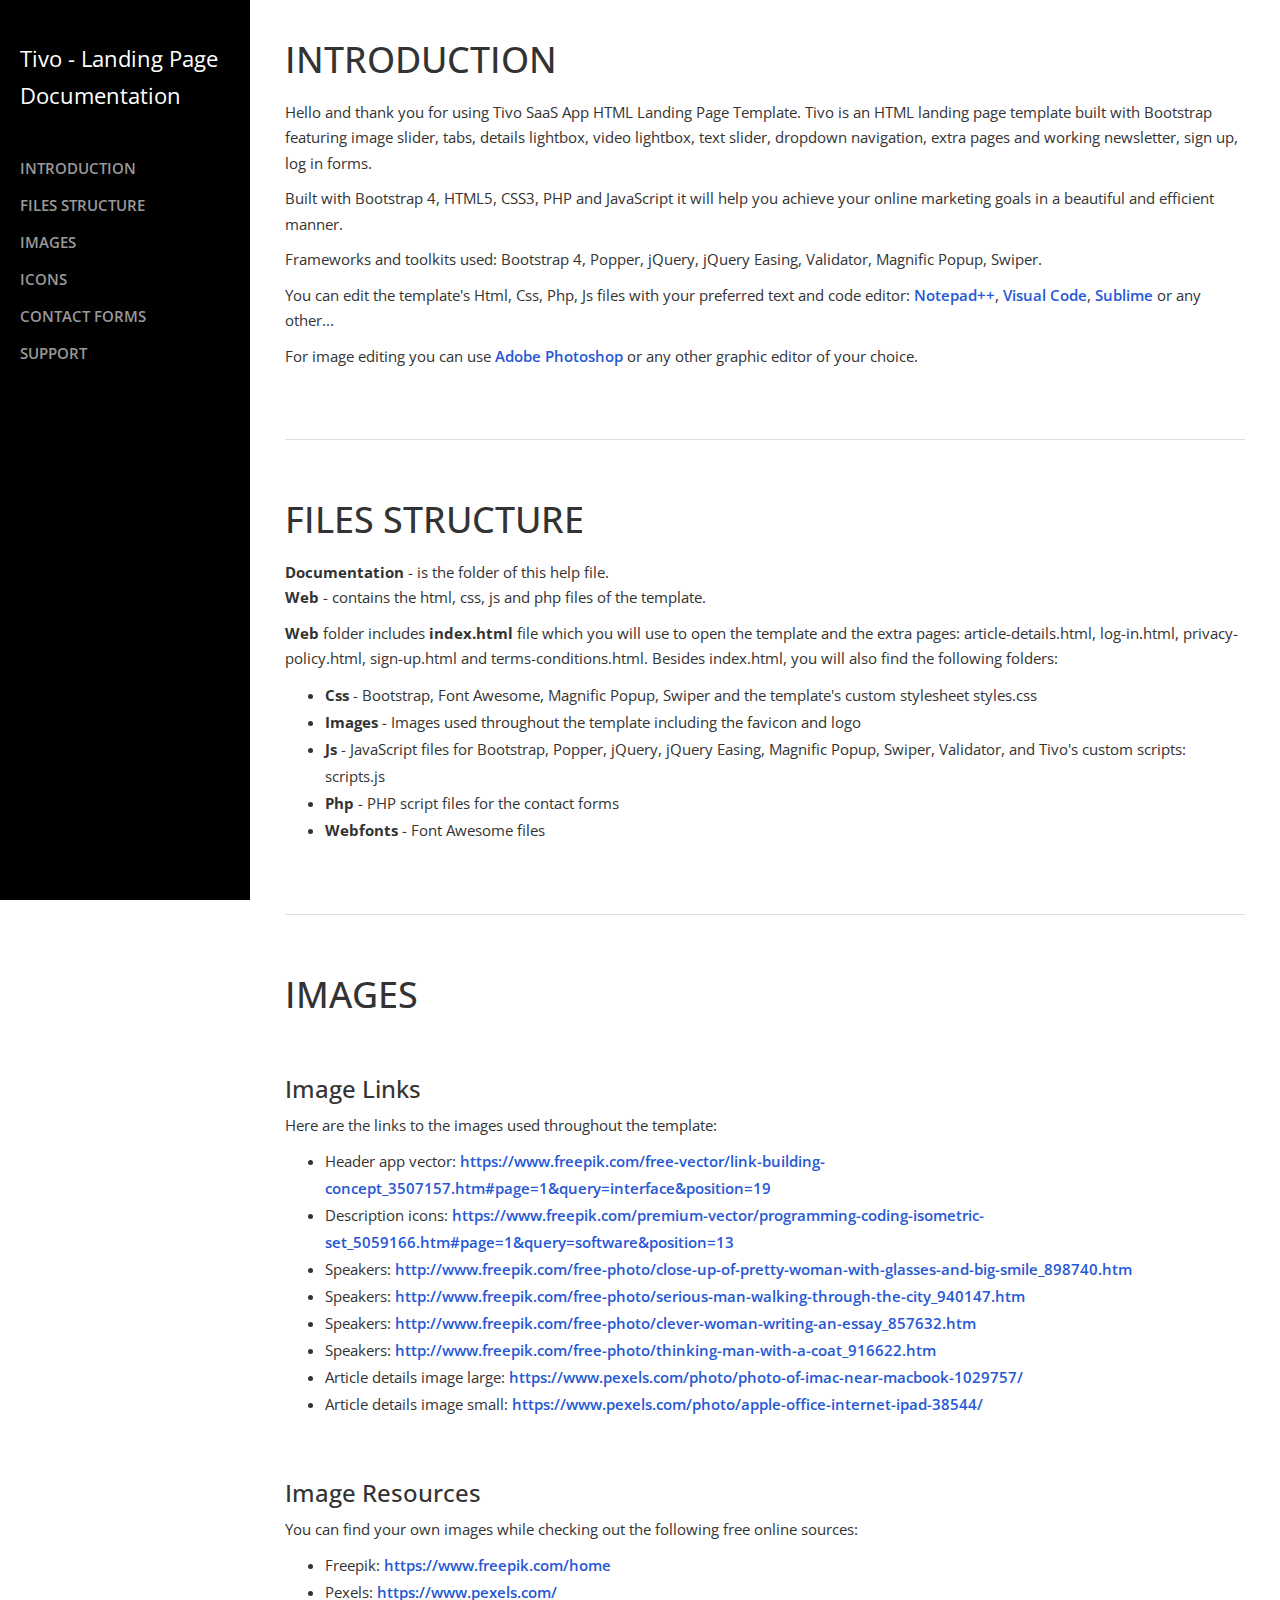
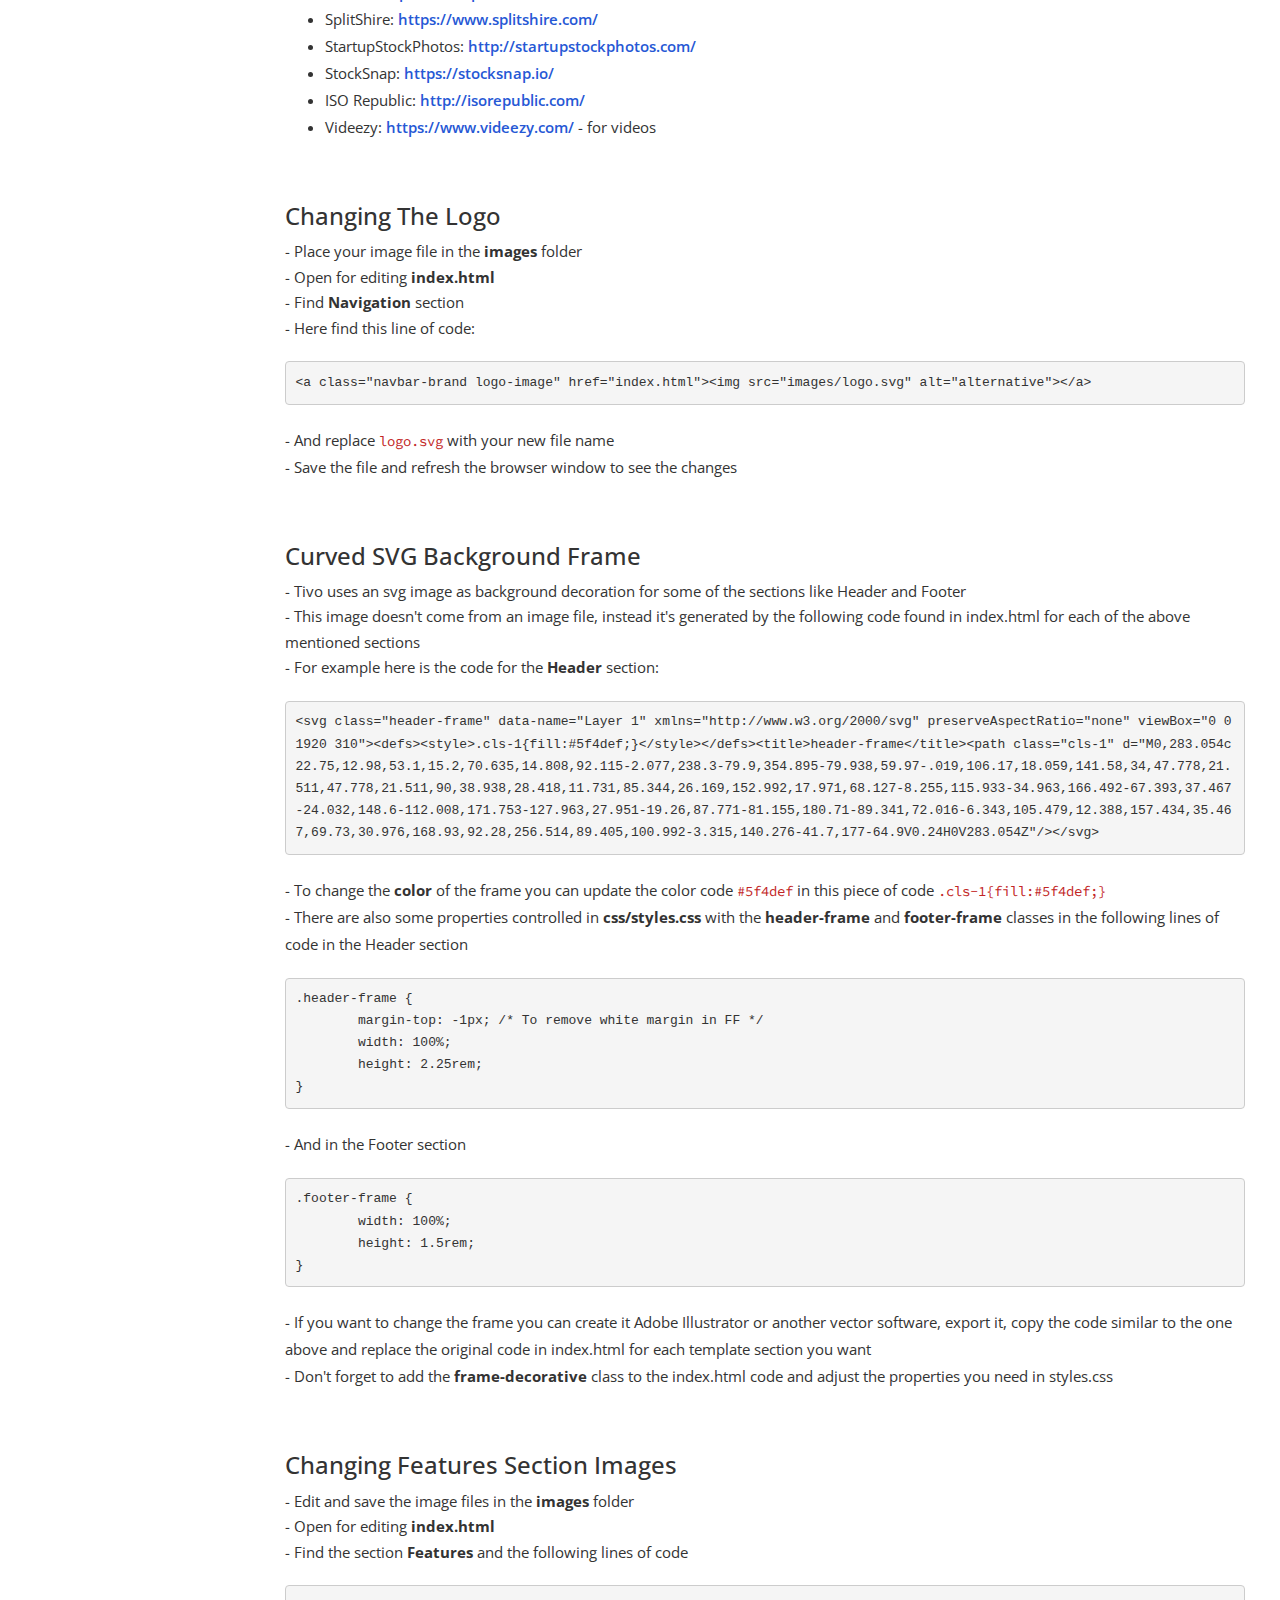
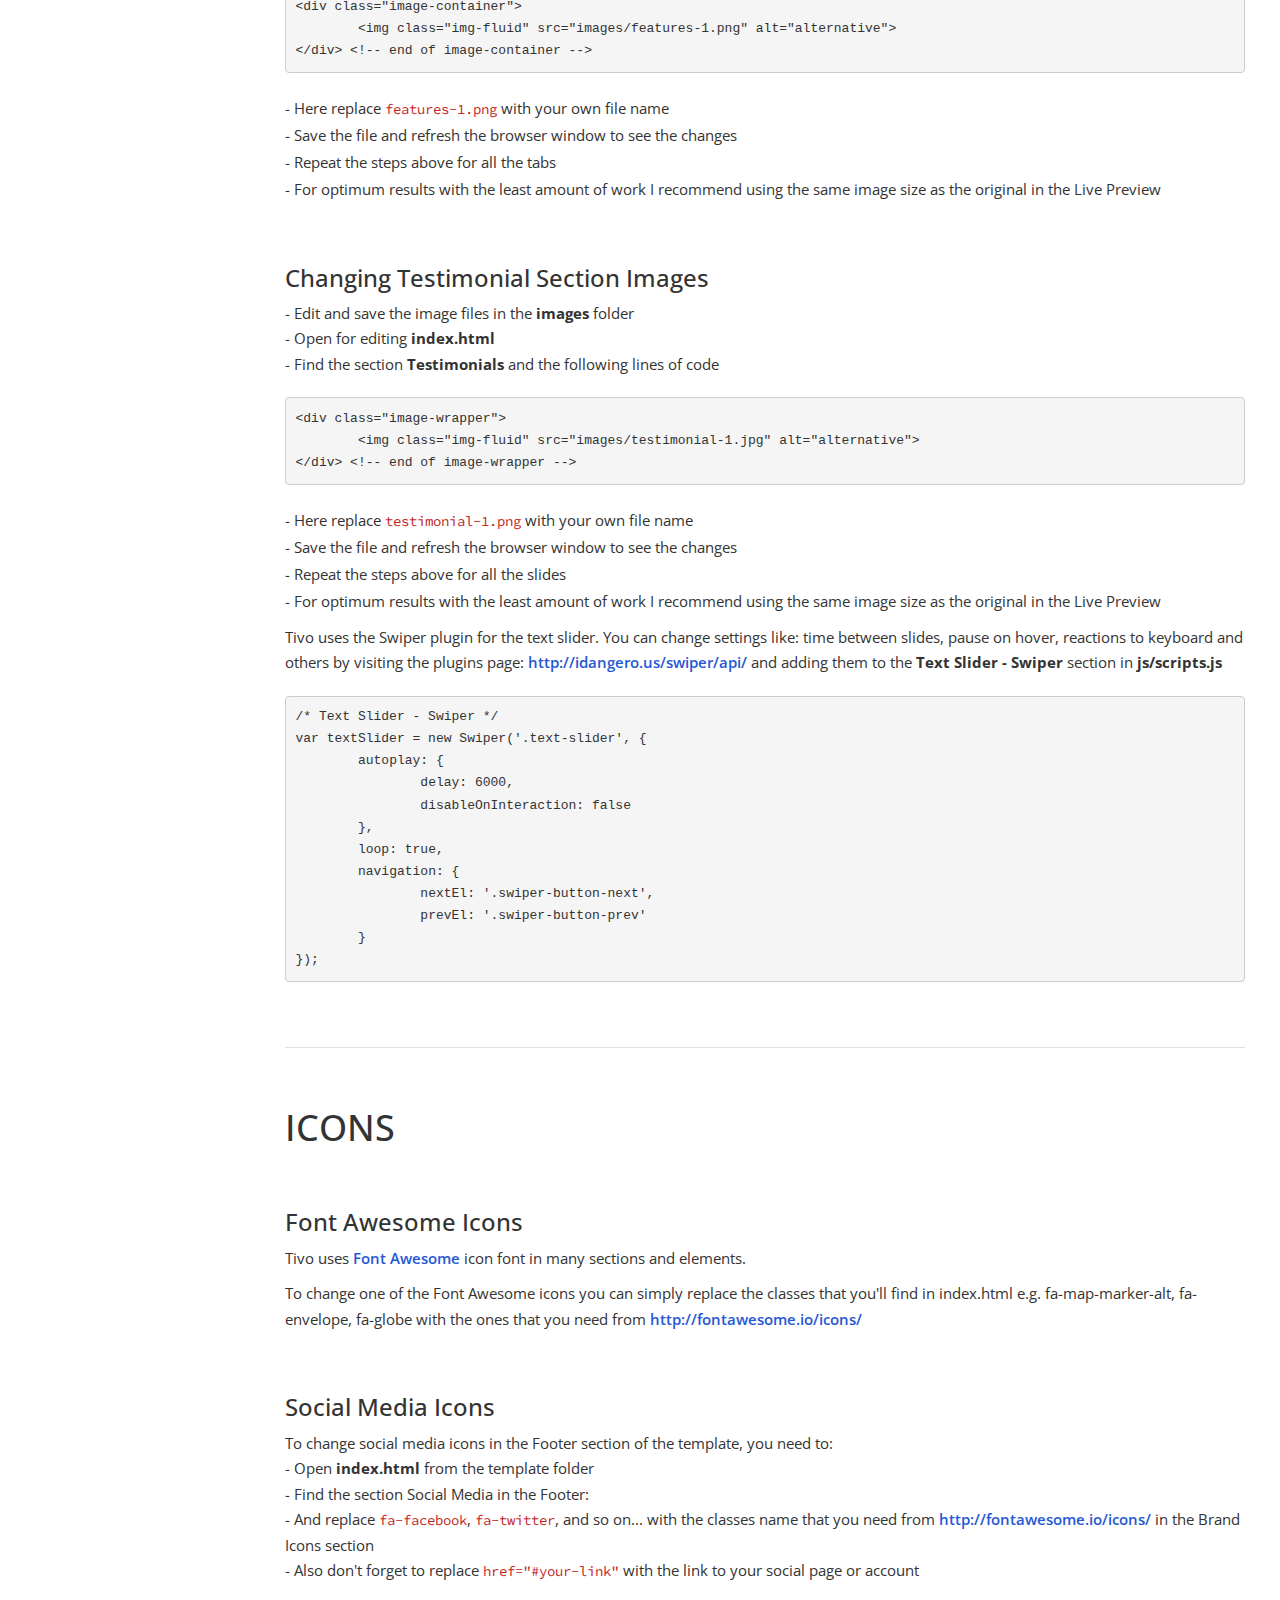
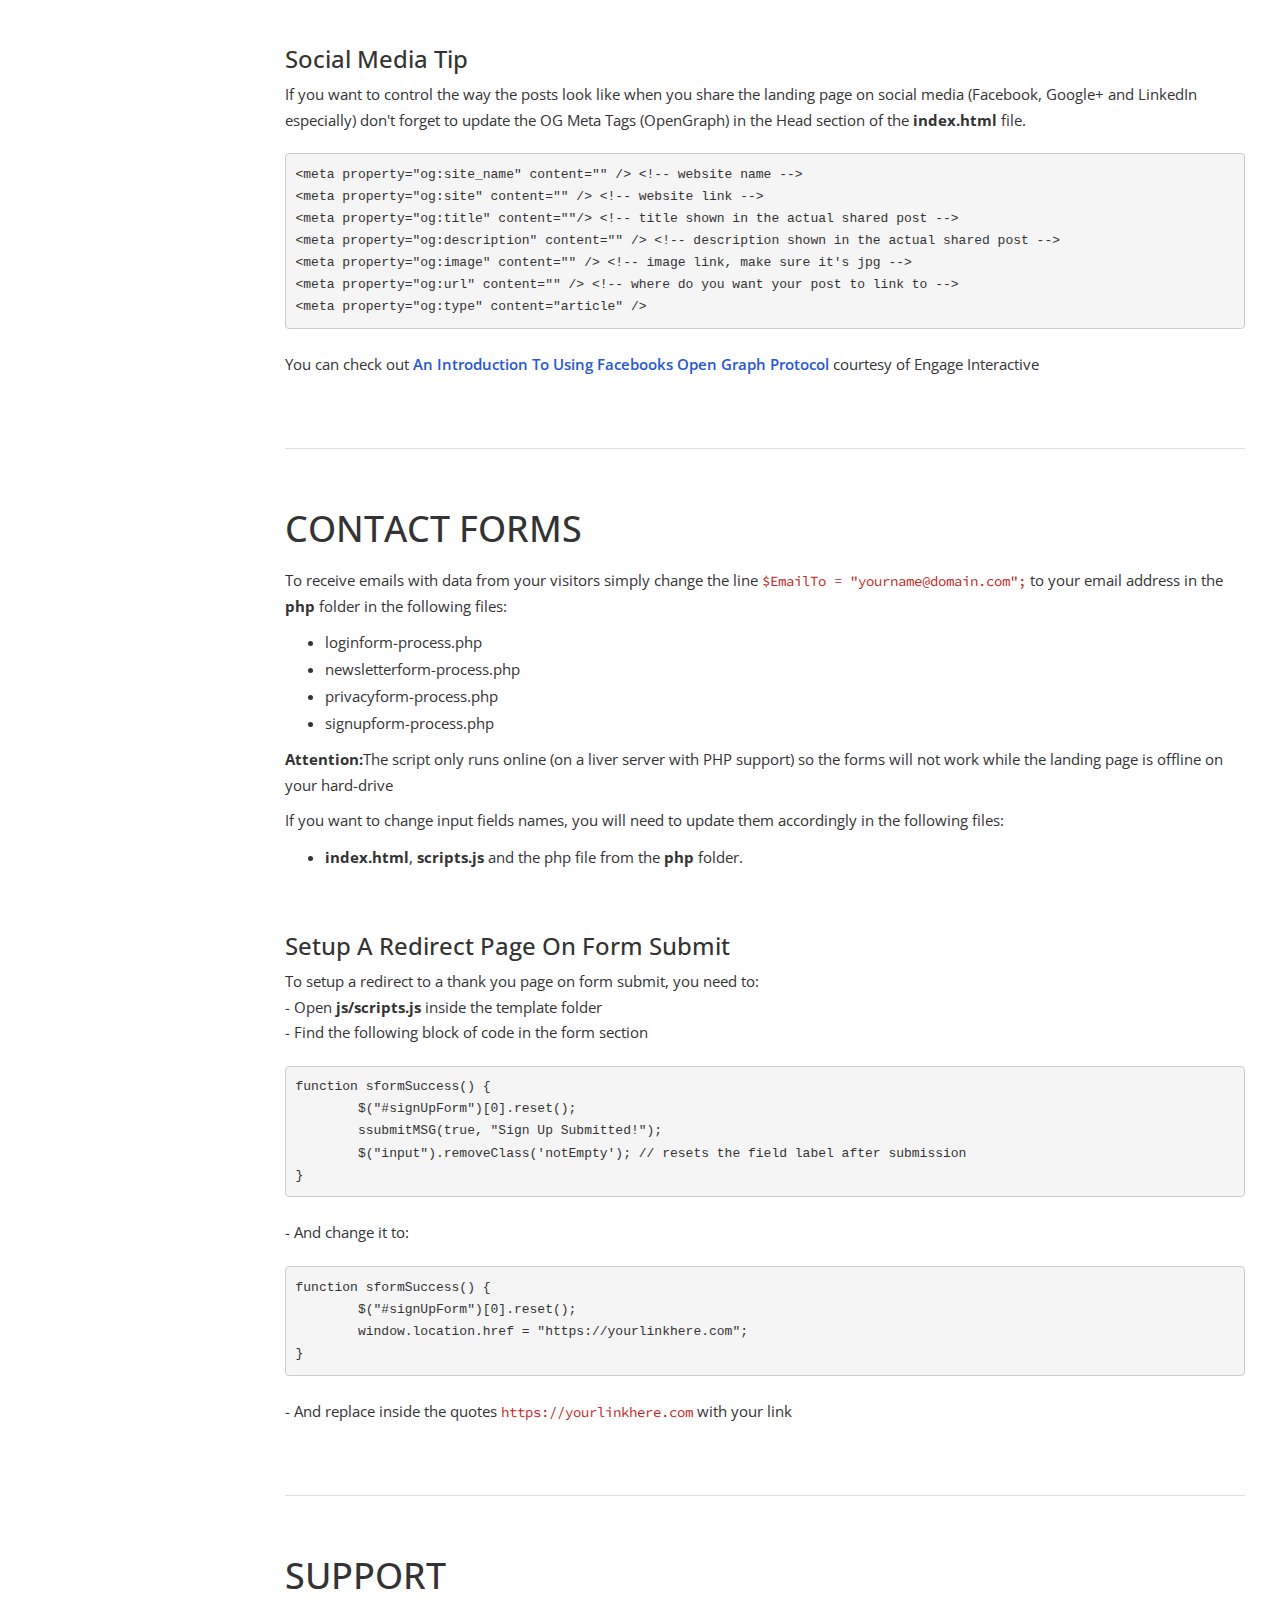
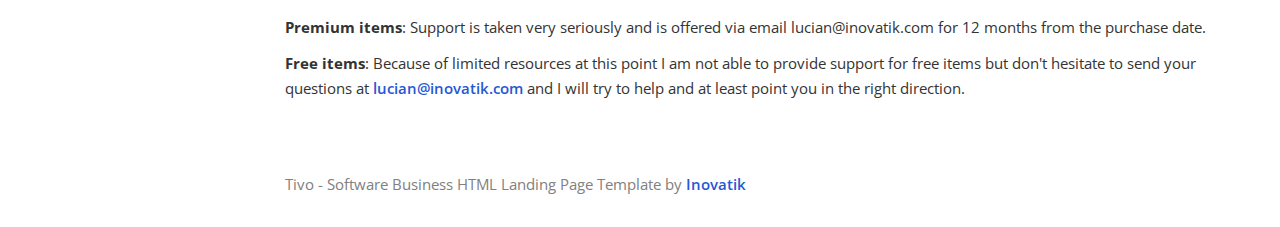
<file: documentation/index.html>
<!DOCTYPE html>
<html lang="en">
<head>

    <meta charset="utf-8">
    <meta http-equiv="X-UA-Compatible" content="IE=edge">
    <meta name="viewport" content="width=device-width, shrink-to-fit=no, initial-scale=1">
    <meta name="description" content="">
    <meta name="author" content="">
    <title>Documentation - Tivo SaaS App HTML Landing Page Template</title>

    <!-- Styles -->
	<link href="https://fonts.googleapis.com/css?family=Source+Code+Pro:300,400,600" rel="stylesheet">
	<link href="https://fonts.googleapis.com/css?family=Open+Sans:300,400,600" rel="stylesheet">
    <link href="css/bootstrap.min.css" rel="stylesheet">
    <link href="css/styles.css" rel="stylesheet">

    <!-- HTML5 Shim and Respond.js IE8 support of HTML5 elements and media queries -->
    <!-- WARNING: Respond.js doesn't work if you view the page via file:// -->
    <!--[if lt IE 9]>
        <script src="https://oss.maxcdn.com/libs/html5shiv/3.7.0/html5shiv.js"></script>
        <script src="https://oss.maxcdn.com/libs/respond.js/1.4.2/respond.min.js"></script>
    <![endif]-->

</head>
<body>
    <div id="wrapper">

        <!-- Sidebar -->
        <div id="sidebar-wrapper">
			<p>Tivo - Landing Page<br> Documentation</p>
            <ul class="sidebar-nav">
                <li class="sidebar-brand">
                </li>
                <li>
                    <a href="#introduction">INTRODUCTION</a>
                </li>
                <li>
                    <a href="#files">FILES STRUCTURE</a>
				</li>
				<li>
                    <a href="#images">IMAGES</a>
                </li>
                <li>
                    <a href="#icons">ICONS</a>
				</li>
				<li>
                    <a href="#forms">CONTACT FORMS</a>
                </li>
				<li>
                    <a href="#support">SUPPORT</a>
                </li>
            </ul>
        </div>
        <!-- end of sidebar wrapper -->


        <!-- Page Content -->
        <div id="page-content-wrapper">
            <div class="container-fluid">
                <div class="row">
                    <div id="introduction" class="col-lg-12">
                        <h1>INTRODUCTION</h1>
                        <p>Hello and thank you for using Tivo SaaS App HTML Landing Page Template. Tivo is an HTML landing page template built with Bootstrap featuring image slider, tabs, details lightbox, video lightbox, text slider, dropdown navigation, extra pages and working newsletter, sign up, log in forms.</p>
						<p>Built with Bootstrap 4, HTML5, CSS3, PHP and JavaScript it will help you achieve your online marketing goals in a beautiful and efficient manner.</p>
						<p>Frameworks and toolkits used: Bootstrap 4, Popper, jQuery, jQuery Easing, Validator, Magnific Popup, Swiper.</p>
						<p>You can edit the template's Html, Css, Php, Js files with your preferred text and code editor: <a href="https://notepad-plus-plus.org/">Notepad++</a>, <a href="https://code.visualstudio.com/">Visual Code</a>, <a href="https://www.sublimetext.com/">Sublime</a> or any other...</p>
						<p>For image editing you can use <a href="http://www.adobe.com/products/photoshop.html">Adobe Photoshop</a> or any other graphic editor of your choice.</p>
					</div> <!-- end of introduction -->
					
					
					<div class="col-lg-12"><hr></div> <!-- gray separator line -->
					
					
					<div id="files" class="col-lg-12">
                        <h1>FILES STRUCTURE</h1>
						<p>
							<b>Documentation</b> - is the folder of this help file.
							<br><b>Web</b> - contains the html, css, js and php files of the template.
						</p>
						<p><b>Web</b> folder includes <b>index.html</b> file which you will use to open the template and the extra pages: article-details.html, log-in.html, privacy-policy.html, sign-up.html and terms-conditions.html. Besides index.html, you will also find the following folders:
							<ul>
								<li><b>Css</b> - Bootstrap, Font Awesome, Magnific Popup, Swiper and the template's custom stylesheet styles.css</li>
								<li><b>Images</b> - Images used throughout the template including the favicon and logo</li>
								<li><b>Js</b> - JavaScript files for Bootstrap, Popper, jQuery, jQuery Easing, Magnific Popup, Swiper, Validator, and Tivo's custom scripts: scripts.js</li>
								<li><b>Php</b> - PHP script files for the contact forms</li>
								<li><b>Webfonts</b> - Font Awesome files</li>
							</ul>
						</p>
					</div> <!-- end of files structure -->


					<div class="col-lg-12"><hr></div> <!-- gray separator line -->


					<div id="images" class="col-lg-12">
						<h1>IMAGES</h1>
						<h3>Image Links</h3>
						<p>Here are the links to the images used throughout the template:
							<ul>
								<li>Header app vector: <a href="https://www.freepik.com/free-vector/link-building-concept_3507157.htm#page=1&query=interface&position=19">https://www.freepik.com/free-vector/link-building-concept_3507157.htm#page=1&query=interface&position=19</a></li>
								<li>Description icons: <a href="https://www.freepik.com/premium-vector/programming-coding-isometric-set_5059166.htm#page=1&query=software&position=13">https://www.freepik.com/premium-vector/programming-coding-isometric-set_5059166.htm#page=1&query=software&position=13</a></li>

								<li>Speakers: <a href="http://www.freepik.com/free-photo/close-up-of-pretty-woman-with-glasses-and-big-smile_898740.htm">http://www.freepik.com/free-photo/close-up-of-pretty-woman-with-glasses-and-big-smile_898740.htm</a></li>
								<li>Speakers: <a href="http://www.freepik.com/free-photo/serious-man-walking-through-the-city_940147.htm">http://www.freepik.com/free-photo/serious-man-walking-through-the-city_940147.htm</a></li>
								<li>Speakers: <a href="http://www.freepik.com/free-photo/clever-woman-writing-an-essay_857632.htm">http://www.freepik.com/free-photo/clever-woman-writing-an-essay_857632.htm</a></li>
								<li>Speakers: <a href="http://www.freepik.com/free-photo/thinking-man-with-a-coat_916622.htm">http://www.freepik.com/free-photo/thinking-man-with-a-coat_916622.htm</a></li>
								<li>Article details image large: <a href="https://www.pexels.com/photo/photo-of-imac-near-macbook-1029757/">https://www.pexels.com/photo/photo-of-imac-near-macbook-1029757/</a></li>
								<li>Article details image small: <a href="https://www.pexels.com/photo/apple-office-internet-ipad-38544/">https://www.pexels.com/photo/apple-office-internet-ipad-38544/</a></li>
							</ul>
						</p>
						
						<h3>Image Resources</h3>
						<p>You can find your own images while checking out the following free online sources:
							<ul>
								<li>Freepik: <a href="https://www.pexels.com/">https://www.freepik.com/home</a></li>
								<li>Pexels: <a href="https://www.pexels.com/">https://www.pexels.com/</a></li>
								<li>SplitShire: <a href="https://www.splitshire.com/">https://www.splitshire.com/</a></li>
								<li>StartupStockPhotos: <a href="http://startupstockphotos.com/">http://startupstockphotos.com/</a></li>
								<li>StockSnap: <a href="https://stocksnap.io/">https://stocksnap.io/</a></li>
								<li>ISO Republic: <a href="http://isorepublic.com/">http://isorepublic.com/</a></li>
								<li>Videezy: <a href="https://www.videezy.com/">https://www.videezy.com/</a> - for videos</li>
							</ul>
						</p>

						<h3>Changing The Logo</h3>
						<p>
							- Place your image file in the <b>images</b> folder
							<br>- Open for editing <b>index.html</b>
							<br>- Find <b>Navigation</b> section
							<br>- Here find this line of code:
<pre class="code-format">
&lt;a class=&quot;navbar-brand logo-image&quot; href=&quot;index.html&quot;&gt;&lt;img src=&quot;images/logo.svg&quot; alt=&quot;alternative&quot;&gt;&lt;/a&gt;
</pre>							
							<br>- And replace <span class="code">logo.svg</span> with your new file name
							<br>- Save the file and refresh the browser window to see the changes
						</p>
						
						<h3>Curved SVG Background Frame</h3>
						<p>
							- Tivo uses an svg image as background decoration for some of the sections like Header and Footer
							<br>- This image doesn't come from an image file, instead it's generated by the following code found in index.html for each of the above mentioned sections</b>
							<br>- For example here is the code for the <b>Header</b> section:
<pre class="code-format">
&lt;svg class=&quot;header-frame&quot; data-name=&quot;Layer 1&quot; xmlns=&quot;http://www.w3.org/2000/svg&quot; preserveAspectRatio=&quot;none&quot; viewBox=&quot;0 0 1920 310&quot;&gt;&lt;defs&gt;&lt;style&gt;.cls-1{fill:#5f4def;}&lt;/style&gt;&lt;/defs&gt;&lt;title&gt;header-frame&lt;/title&gt;&lt;path class=&quot;cls-1&quot; d=&quot;M0,283.054c22.75,12.98,53.1,15.2,70.635,14.808,92.115-2.077,238.3-79.9,354.895-79.938,59.97-.019,106.17,18.059,141.58,34,47.778,21.511,47.778,21.511,90,38.938,28.418,11.731,85.344,26.169,152.992,17.971,68.127-8.255,115.933-34.963,166.492-67.393,37.467-24.032,148.6-112.008,171.753-127.963,27.951-19.26,87.771-81.155,180.71-89.341,72.016-6.343,105.479,12.388,157.434,35.467,69.73,30.976,168.93,92.28,256.514,89.405,100.992-3.315,140.276-41.7,177-64.9V0.24H0V283.054Z&quot;/&gt;&lt;/svg&gt;
</pre>							
							<br>- To change the <b>color</b> of the frame you can update the color code <span class="code">#5f4def</span> in this piece of code <span class="code">.cls-1{fill:#5f4def;}</span>
							<br>- There are also some properties controlled in <b>css/styles.css</b> with the <b>header-frame</b> and <b>footer-frame</b> classes in the following lines of code in the Header section
<pre class="code-format">
.header-frame {
	margin-top: -1px; /* To remove white margin in FF */
	width: 100%;
	height: 2.25rem;
}
</pre>						
							<br>- And in the Footer section
<pre class="code-format">
.footer-frame {
	width: 100%;
	height: 1.5rem;
}
</pre>
							<br>- If you want to change the frame you can create it Adobe Illustrator or another vector software, export it, copy the code similar to the one above and replace the original code in index.html for each template section you want
							<br>- Don't forget to add the <b>frame-decorative</b> class to the index.html code and adjust the properties you need in styles.css
						</p>

						<h3>Changing Features Section Images</h3>
						<p>
							- Edit and save the image files in the <b>images</b> folder
							<br>- Open for editing <b>index.html</b>
							<br>- Find the section <b>Features</b> and the following lines of code
<pre class="code-format">
&lt;div class=&quot;image-container&quot;&gt;
	&lt;img class=&quot;img-fluid&quot; src=&quot;images/features-1.png&quot; alt=&quot;alternative&quot;&gt;
&lt;/div&gt; &lt;!-- end of image-container --&gt;
</pre>							
							<br>- Here replace <span class="code">features-1.png</span> with your own file name
							<br>- Save the file and refresh the browser window to see the changes
							<br>- Repeat the steps above for all the tabs
							<br>- For optimum results with the least amount of work I recommend using the same image size as the original in the Live Preview
						</p>

						<h3>Changing Testimonial Section Images</h3>
						<p>
							- Edit and save the image files in the <b>images</b> folder
							<br>- Open for editing <b>index.html</b>
							<br>- Find the section <b>Testimonials</b> and the following lines of code
<pre class="code-format">
&lt;div class=&quot;image-wrapper&quot;&gt;
	&lt;img class=&quot;img-fluid&quot; src=&quot;images/testimonial-1.jpg&quot; alt=&quot;alternative&quot;&gt;
&lt;/div&gt; &lt;!-- end of image-wrapper --&gt;
</pre>							
							<br>- Here replace <span class="code">testimonial-1.png</span> with your own file name
							<br>- Save the file and refresh the browser window to see the changes
							<br>- Repeat the steps above for all the slides
							<br>- For optimum results with the least amount of work I recommend using the same image size as the original in the Live Preview
						</p>
						<p>
							Tivo uses the Swiper plugin for the text slider. You can change settings like: time between slides, pause on hover, reactions to keyboard and others by visiting the plugins page: <a href="http://idangero.us/swiper/api/">http://idangero.us/swiper/api/</a> and adding them to the <b>Text Slider - Swiper</b> section in <b>js/scripts.js</b>
<pre class="code-format">
/* Text Slider - Swiper */
var textSlider = new Swiper('.text-slider', {
	autoplay: {
		delay: 6000,
		disableOnInteraction: false
	},
	loop: true,
	navigation: {
		nextEl: '.swiper-button-next',
		prevEl: '.swiper-button-prev'
	}
});
</pre>
						</p>
					</div> <!-- end of images -->


					<div class="col-lg-12"><hr></div> <!-- gray separator line -->
					
					
					<div id="icons" class="col-lg-12">
                        <h1>ICONS</h1>
						<h3>Font Awesome Icons</h3>
						<p>Tivo uses <a href="http://fontawesome.io/">Font Awesome</a> icon font in many sections and elements.
						<p>To change one of the Font Awesome icons you can simply replace the classes that you'll find in index.html e.g. fa-map-marker-alt, fa-envelope, fa-globe with the ones that you need from <a href="http://fontawesome.io/icons/">http://fontawesome.io/icons/</a></p>

						<h3>Social Media Icons</h3>
						<p>To change social media icons in the Footer section of the template, you need to: 
							<br>- Open <b>index.html</b> from the template folder
							<br>- Find the section Social Media in the Footer:
							<br>- And replace <span class="code">fa-facebook</span>, <span class="code">fa-twitter</span>, and so on... with the classes name that you need from <a href="http://fontawesome.io/icons/">http://fontawesome.io/icons/</a> in the Brand Icons section
							<br>- Also don't forget to replace <span class="code">href="#your-link"</span> with the link to your social page or account
						</p>

						<h3>Social Media Tip</h3>
						<p>If you want to control the way the posts look like when you share the landing page on social media (Facebook, Google+ and LinkedIn especially) don't forget to update the OG Meta Tags (OpenGraph) in the Head section of the <b>index.html</b> file.
<pre class="code-format">
&lt;meta property="og:site_name" content="" /&gt; &lt;!-- website name --&gt;
&lt;meta property="og:site" content="" /&gt; &lt;!-- website link --&gt;
&lt;meta property="og:title" content=""/&gt; &lt;!-- title shown in the actual shared post --&gt;
&lt;meta property="og:description" content="" /&gt; &lt;!-- description shown in the actual shared post --&gt;
&lt;meta property="og:image" content="" /&gt; &lt;!-- image link, make sure it's jpg --&gt;
&lt;meta property="og:url" content="" /&gt; &lt;!-- where do you want your post to link to --&gt;
&lt;meta property="og:type" content="article" /&gt;
</pre>
						<br>You can check out <a href="http://engageinteractive.co.uk/blog/an-introduction-to-using-facebooks-open-graph-protocol">An Introduction To Using Facebooks Open Graph Protocol</a> courtesy of Engage Interactive</p>
                    </div> <!-- end of icons -->
					

					<div class="col-lg-12"><hr></div> <!-- gray separator line -->
					

					<div id="forms" class="col-lg-12">
                        <h1>CONTACT FORMS</h1>
                        <p>To receive emails with data from your visitors simply change the line <span class="code">$EmailTo = "yourname@domain.com";</span> to your email address in the <b>php</b> folder in the following files:</p>
						<ul>
							<li>loginform-process.php</li>
							<li>newsletterform-process.php</li>
							<li>privacyform-process.php</li>
							<li>signupform-process.php</li>
						</ul>
						<p><b>Attention:</b>The script only runs online (on a liver server with PHP support) so the forms will not work while the landing page is offline on your hard-drive</p>
						<p>If you want to change input fields names, you will need to update them accordingly in the following files:</p>
						<ul>
							<li><b>index.html</b>, <b>scripts.js</b> and the php file from the <b>php</b> folder.</li>
						</ul>

						<h3>Setup A Redirect Page On Form Submit</h3>
						<p>
							To setup a redirect to a thank you page on form submit, you need to: 
							<br>- Open <b>js/scripts.js</b> inside the template folder
							<br>- Find the following block of code in the form section 
<pre class="code-format">
function sformSuccess() {
	$("#signUpForm")[0].reset();
	ssubmitMSG(true, "Sign Up Submitted!");
	$("input").removeClass('notEmpty'); // resets the field label after submission
}
</pre>
							<br>- And change it to:
<pre class="code-format">
function sformSuccess() {
	$("#signUpForm")[0].reset();
	window.location.href = "https://yourlinkhere.com";
}
</pre>
							<br>- And replace inside the quotes <span class="code">https://yourlinkhere.com</span> with your link
						</p>
					</div> <!-- end of contact form and privacy policy form -->
						
					
					<div class="col-lg-12"><hr></div> <!-- gray separator line -->

					
					<div id="support" class="col-lg-12">
						<h1>SUPPORT</h1>
						<p><b>Premium items</b>: Support is taken very seriously and is offered via email lucian@inovatik.com for 12 months from the purchase date.</p>
						<p><b>Free items</b>: Because of limited resources at this point I am not able to provide support for free items but don't hesitate to send your questions at <a href="mailto:lucian@inovatik.com">lucian@inovatik.com</a> and I will try to help and at least point you in the right direction.</p>
					</div> <!-- end of support -->
										
					<div class="col-lg-12">
						<p class="footer">Tivo - Software Business HTML Landing Page Template by <a href="https://inovatik.com">Inovatik</a></p>
					</div>
                </div>
            </div>
        </div> <!-- end of page content wrapper -->
    </div> <!-- end of wrapper -->
    

    <!-- Scripts Libraries -->
    <script src="js/jquery.js" type="text/javascript"></script>
    <script src="js/bootstrap.min.js" type="text/javascript"></script>

	
	<!-- Custom Scripts -->
    <script>
    <!-- Menu Toggle Script -->
	$("#menu-toggle").click(function(e) {
        e.preventDefault();
        $("#wrapper").toggleClass("toggled");
    });
	
	/* Smooth Scrolling To Anchors  */
		$(function() {
			$('a[href*="#"]:not([data-toggle="tab"])').click(function() {
				if (location.pathname.replace(/^\//,'') == this.pathname.replace(/^\//,'') && location.hostname == this.hostname) {
					var target = $(this.hash);
					target = target.length ? target : $('[name=' + this.hash.slice(1) +']');
					if (target.length) {
						$('html, body').animate({
							scrollTop: target.offset().top
						}, 700);
						return false;
					}
				}
			});
		});
	</script>

</body>
</html>
</file>
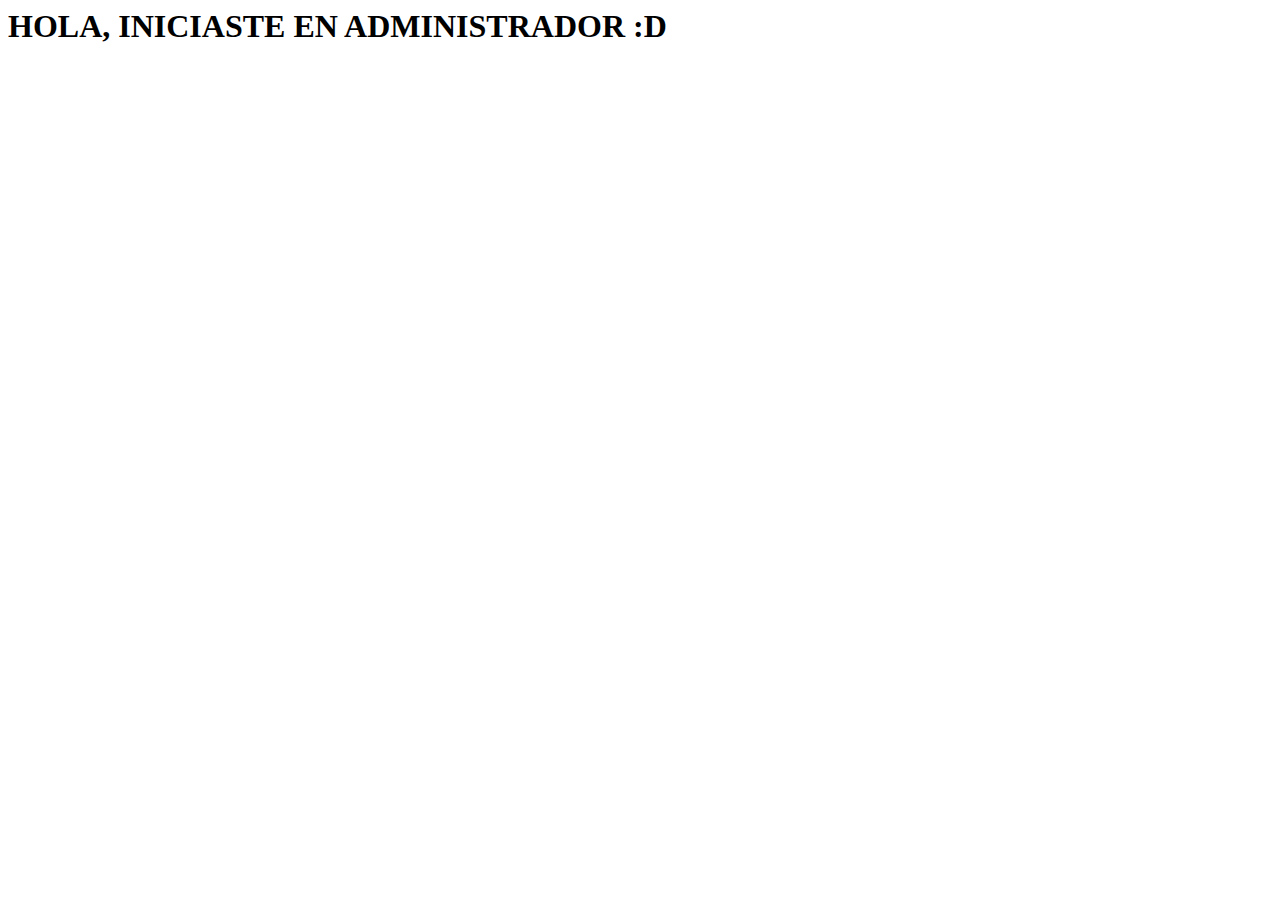
<file: admin.html>
<html lang="en">
<head>
    <meta charset="UTF-8">
    <meta name="viewport" content="width=device-width, initial-scale=1.0">
    <title>Document</title>
</head>
<body>
    <h1>HOLA, INICIASTE EN ADMINISTRADOR :D</h1>
</body>
</html>
</file>
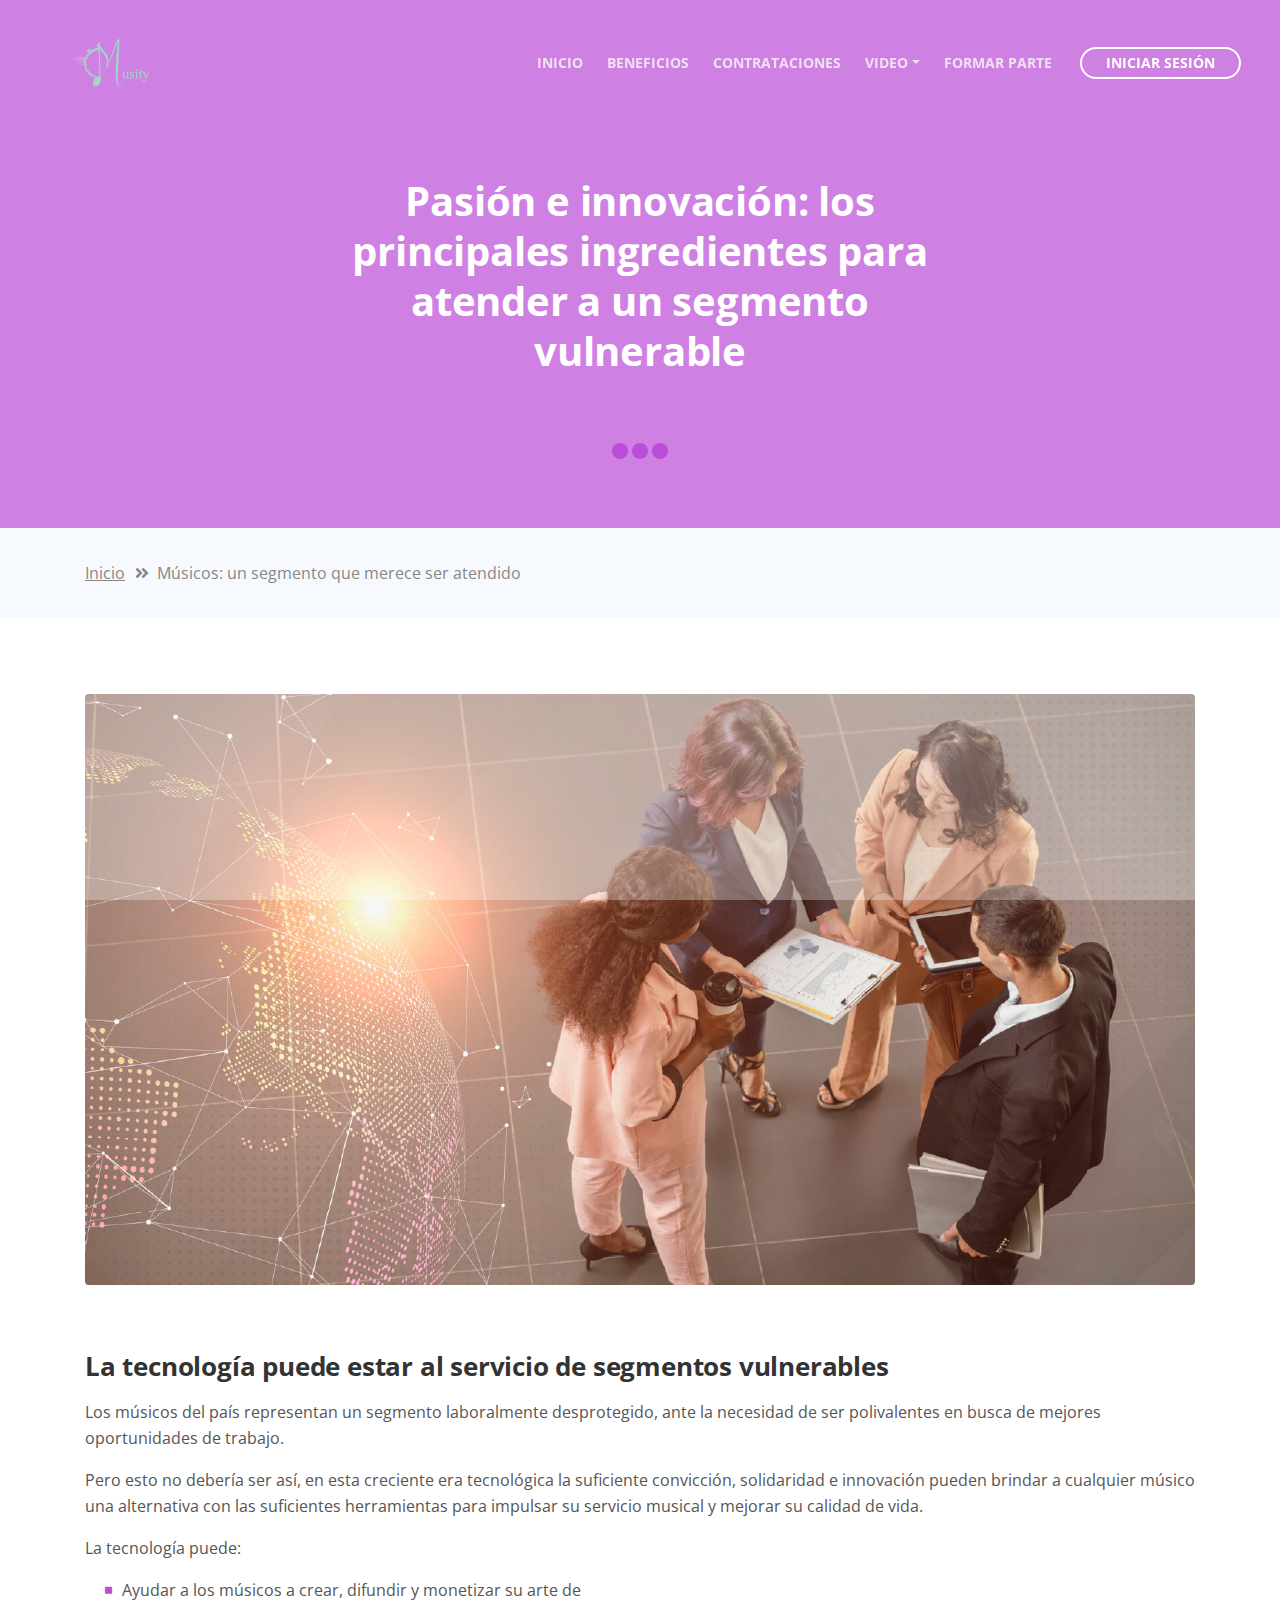
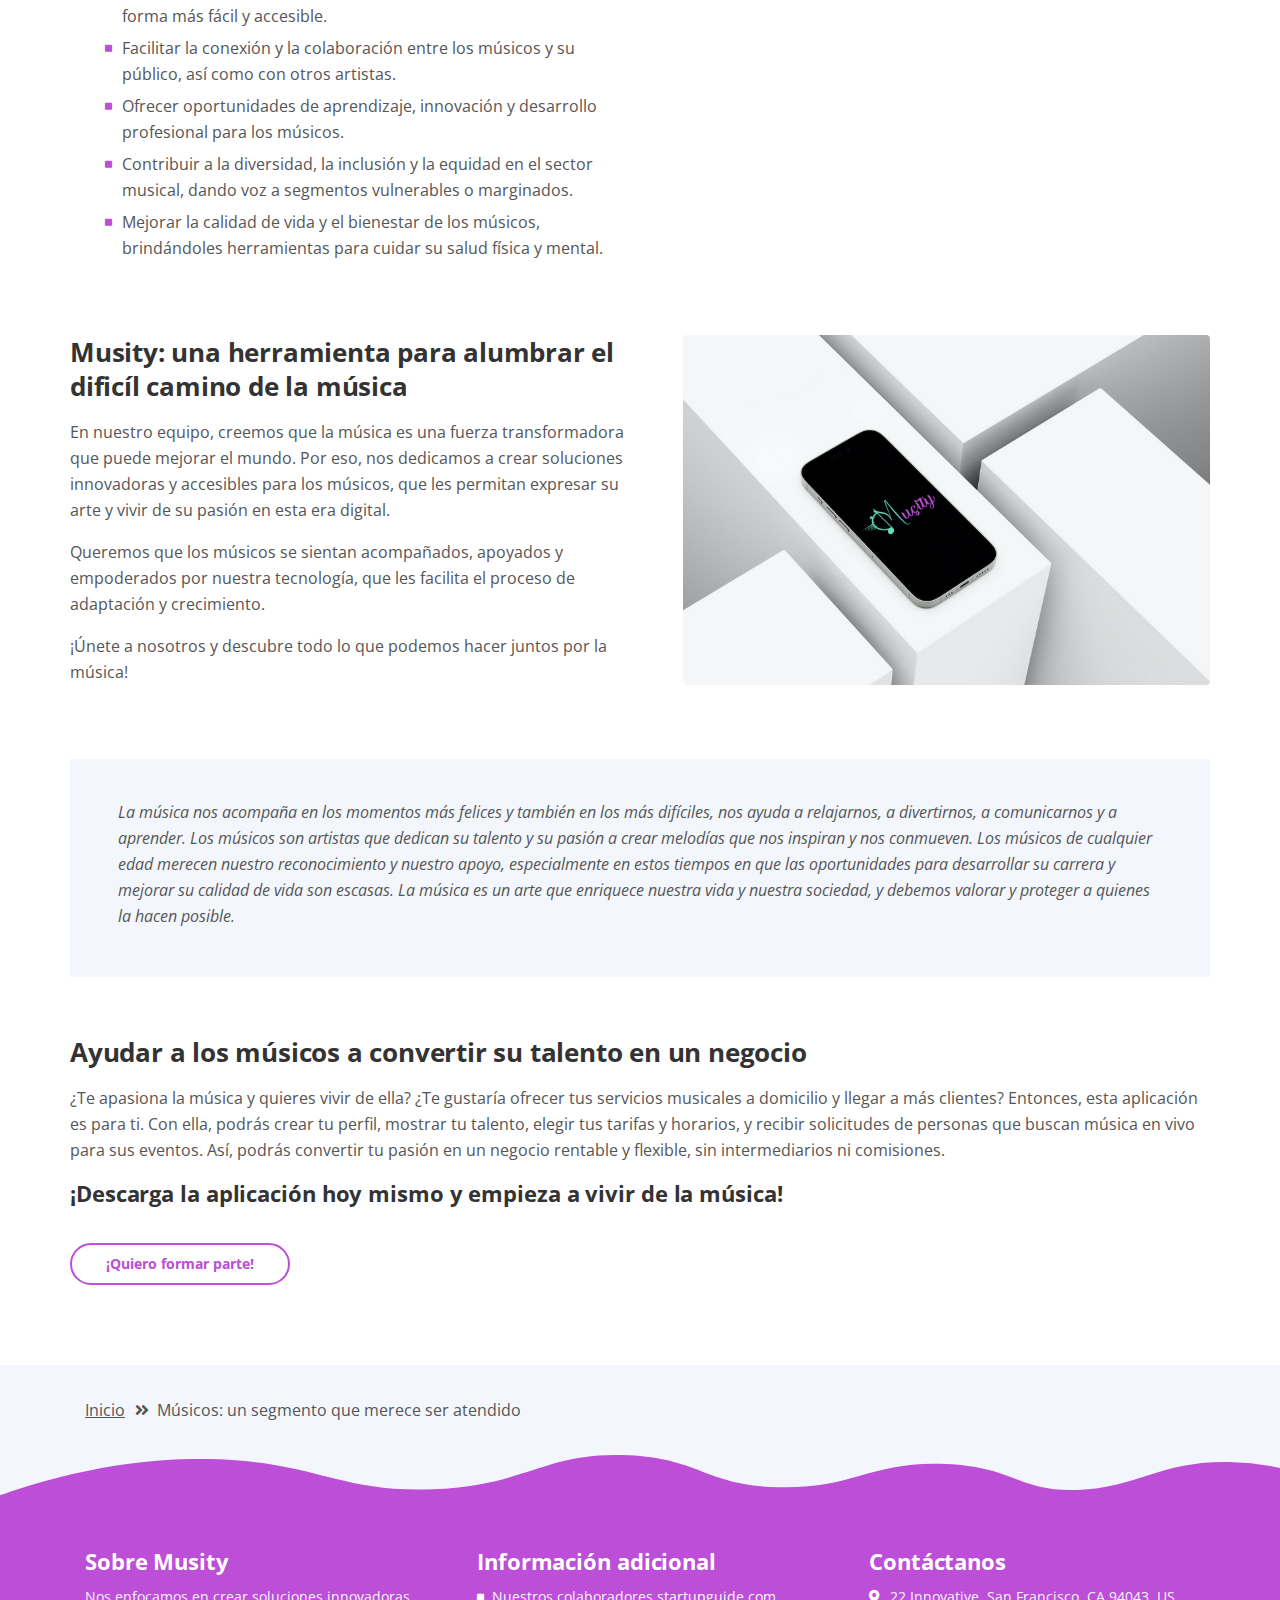
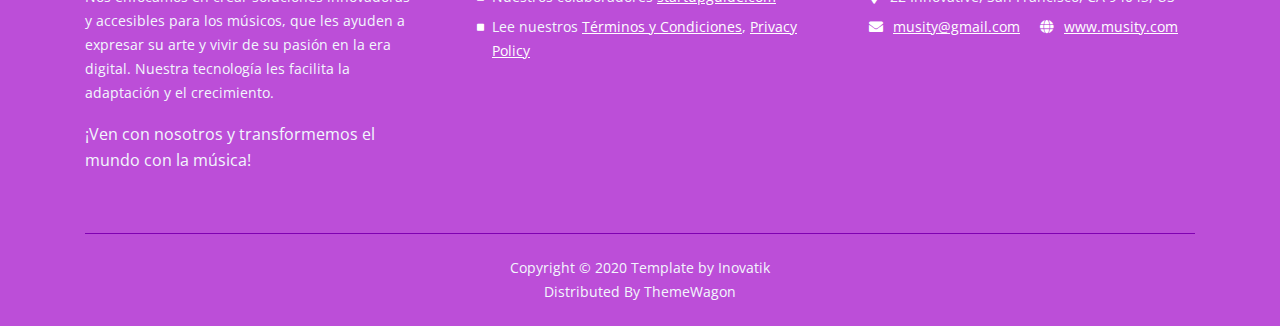
<file: article-details.html>
<!DOCTYPE html>
<html lang="en">
<head>
    <meta charset="utf-8">
    <meta name="viewport" content="width=device-width, initial-scale=1, shrink-to-fit=no">
    
    <!-- SEO Meta Tags -->
    <meta name="description" content="Tivo is a HTML landing page template built with Bootstrap to help you crate engaging presentations for SaaS apps and convert visitors into users.">
    <meta name="author" content="Inovatik">

    <!-- OG Meta Tags to improve the way the post looks when you share the page on LinkedIn, Facebook, Google+ -->
	<meta property="og:site_name" content="" /> <!-- website name -->
	<meta property="og:site" content="" /> <!-- website link -->
	<meta property="og:title" content=""/> <!-- title shown in the actual shared post -->
	<meta property="og:description" content="" /> <!-- description shown in the actual shared post -->
	<meta property="og:image" content="" /> <!-- image link, make sure it's jpg -->
	<meta property="og:url" content="" /> <!-- where do you want your post to link to -->
	<meta property="og:type" content="article" />

    <!-- Website Title -->
    <title>Músicos: un segmento que merece ser atendido</title>
    
    <!-- Styles -->
    <link href="https://fonts.googleapis.com/css?family=Open+Sans:400,400i,700&display=swap&subset=latin-ext" rel="stylesheet">
    <link href="css/bootstrap.css" rel="stylesheet">
    <link href="css/fontawesome-all.css" rel="stylesheet">
    <link href="css/swiper.css" rel="stylesheet">
	<link href="css/magnific-popup.css" rel="stylesheet">
    <link href="css/styles.css" rel="stylesheet">
	
	<!-- Favicon  -->
    <link rel="icon" href="images/fav_musity.png">
</head>
<body data-spy="scroll" data-target=".fixed-top">
    
    <!-- Preloader -->
	<div class="spinner-wrapper">
        <div class="spinner">
            <div class="bounce1"></div>
            <div class="bounce2"></div>
            <div class="bounce3"></div>
        </div>
    </div>
    <!-- end of preloader -->
    

    <!-- Navigation -->
    <nav class="navbar navbar-expand-lg navbar-dark navbar-custom fixed-top">
        <div class="container">

            <!-- Text Logo - Use this if you don't have a graphic logo -->
            <!-- <a class="navbar-brand logo-text page-scroll" href="index.html">Tivo</a> -->

            <!-- Image Logo -->
            <a class="navbar-brand logo-image" href="index.html"><img src="images/logo_musity.svg" alt="alternative"></a> 
            
            <!-- Mobile Menu Toggle Button -->
            <button class="navbar-toggler" type="button" data-toggle="collapse" data-target="#navbarsExampleDefault" aria-controls="navbarsExampleDefault" aria-expanded="false" aria-label="Toggle navigation">
                <span class="navbar-toggler-awesome fas fa-bars"></span>
                <span class="navbar-toggler-awesome fas fa-times"></span>
            </button>
            <!-- end of mobile menu toggle button -->

            <div class="collapse navbar-collapse" id="navbarsExampleDefault">
                <ul class="navbar-nav ml-auto">
                    <li class="nav-item">
                        <a class="nav-link page-scroll" href="index.html#header">INICIO <span class="sr-only">(current)</span></a>
                    </li>
                    <li class="nav-item">
                        <a class="nav-link page-scroll" href="index.html#features">BENEFICIOS</a>
                    </li>
                    <li class="nav-item">
                        <a class="nav-link page-scroll" href="index.html#details">CONTRATACIONES</a>
                    </li>

                    <!-- Dropdown Menu -->          
                    <li class="nav-item dropdown">
                        <a class="nav-link dropdown-toggle page-scroll" href="index.html#video" id="navbarDropdown" role="button" aria-haspopup="true" aria-expanded="false">VIDEO</a>
                        <div class="dropdown-menu" aria-labelledby="navbarDropdown">
                            <a class="dropdown-item" href="article-details.html"><span class="item-text">ARTICLE DETAILS</span></a>
                            <div class="dropdown-items-divide-hr"></div>
                            <a class="dropdown-item" href="terms-conditions.html"><span class="item-text">TERMS CONDITIONS</span></a>
                            <div class="dropdown-items-divide-hr"></div>
                            <a class="dropdown-item" href="privacy-policy.html"><span class="item-text">PRIVACY POLICY</span></a>
                        </div>
                    </li>
                    <!-- end of dropdown menu -->

                    <li class="nav-item">
                        <a class="nav-link page-scroll" href="index.html#pricing">FORMAR PARTE</a>
                    </li>
                </ul>
                <span class="nav-item">
                    <a class="btn-outline-sm" href="log-in.html">INICIAR SESIÓN</a>
                </span>
            </div>
        </div> <!-- end of container -->
    </nav> <!-- end of navbar -->
    <!-- end of navigation -->


    <!-- Header -->
    <header id="header" class="ex-header">
        <div class="container">
            <div class="row">
                <div class="col-md-12">
                    <h1>Pasión e innovación: los principales ingredientes para atender a un segmento vulnerable</h1>
                </div> <!-- end of col -->
            </div> <!-- end of row -->
        </div> <!-- end of container -->
    </header> <!-- end of ex-header -->
    <!-- end of header -->


    <!-- Breadcrumbs -->
    <div class="ex-basic-1">
        <div class="container">
            <div class="row">
                <div class="col-lg-12">
                    <div class="breadcrumbs">
                        <a href="index.html">Inicio</a><i class="fa fa-angle-double-right"></i><span>Músicos: un segmento que merece ser atendido</span>
                    </div> <!-- end of breadcrumbs -->
                </div> <!-- end of col -->
            </div> <!-- end of row -->
        </div> <!-- end of container -->
    </div> <!-- end of ex-basic-1 -->
    <!-- end of breadcrumbs -->


    <!-- Privacy Content -->
    <div class="ex-basic-2">
        <div class="container">
            <div class="row">
                <div class="col-lg-12">
                    <div class="image-container-large">
                        <img class="img-fluid" src="images/img1.jpg" alt="alternative">
                    </div> <!-- end of image-container-large -->
                    <div class="text-container">
                        <h3>La tecnología puede estar al servicio de segmentos vulnerables</h3>
                        <p>Los músicos del país representan un segmento laboralmente desprotegido, ante la necesidad de ser polivalentes en busca de mejores oportunidades de trabajo. </p>
                        <p>Pero esto no debería ser así, en esta creciente era tecnológica la suficiente convicción, solidaridad e innovación pueden brindar a cualquier músico una alternativa con las suficientes herramientas para impulsar su servicio musical y mejorar su calidad de vida.</p>
                        <p>La tecnología puede:
                        <div class="row">
                            <div class="col-md-6">
                                <ul class="list-unstyled li-space-lg indent">
                                    <li class="media">
                                        <i class="fas fa-square"></i>
                                        <div class="media-body">Ayudar a los músicos a crear, difundir y monetizar su arte de forma más fácil y accesible.</div>
                                    </li>
                                    <li class="media">
                                        <i class="fas fa-square"></i>
                                        <div class="media-body">Facilitar la conexión y la colaboración entre los músicos y su público, así como con otros artistas.</div>
                                    </li>
                                    <li class="media">
                                        <i class="fas fa-square"></i>
                                        <div class="media-body">Ofrecer oportunidades de aprendizaje, innovación y desarrollo profesional para los músicos.</div>
                                    </li>
                                    <li class="media">
                                        <i class="fas fa-square"></i>
                                        <div class="media-body">Contribuir a la diversidad, la inclusión y la equidad en el sector musical, dando voz a segmentos vulnerables o marginados.</div>
                                    </li>
                                    <li class="media">
                                        <i class="fas fa-square"></i>
                                        <div class="media-body">Mejorar la calidad de vida y el bienestar de los músicos, brindándoles herramientas para cuidar su salud física y mental.</div>
                                    </li>
                                </ul>
                            </div> <!-- end of col -->

                            </div> <!-- end of col -->
                        </div> <!-- end of row -->
                    </div> <!-- end of text-container-->
                    
                    <div class="text-container">
                        <div class="row">
                            <div class="col-md-6">
                                <h3>Musity: una herramienta para alumbrar el dificíl camino de la música</h3>
                                <p>En nuestro equipo, creemos que la música es una fuerza transformadora que puede mejorar el mundo. Por eso, nos dedicamos a crear soluciones innovadoras y accesibles para los músicos, que les permitan expresar su arte y vivir de su pasión en esta era digital.</p>
                                <p>Queremos que los músicos se sientan acompañados, apoyados y empoderados por nuestra tecnología, que les facilita el proceso de adaptación y crecimiento.</p>
                                <p>¡Únete a nosotros y descubre todo lo que podemos hacer juntos por la música!</p>
                            </div> <!-- end of col -->
                            <div class="col-md-6">
                                <div class="image-container-small">
                                    <img class="img-fluid" src="images/img2.png" alt="alternative">
                                </div> <!-- end of image-container-small -->
                            </div> <!-- end of col -->
                        </div> <!-- end of row -->
                    </div> <!-- end of text-container -->

                    <div class="text-container dark">
                        <p class="testimonial-text">La música nos acompaña en los momentos más felices y también en los más difíciles, nos ayuda a relajarnos, a divertirnos, a comunicarnos y a aprender. Los músicos son artistas que dedican su talento y su pasión a crear melodías que nos inspiran y nos conmueven. Los músicos de cualquier edad merecen nuestro reconocimiento y nuestro apoyo, especialmente en estos tiempos en que las oportunidades para desarrollar su carrera y mejorar su calidad de vida son escasas. La música es un arte que enriquece nuestra vida y nuestra sociedad, y debemos valorar y proteger a quienes la hacen posible.</p>
                    </div> <!-- end of text container -->

                    <div class="text-container last">
                        <h3>Ayudar a los músicos a convertir su talento en un negocio</h3>
					    <p>¿Te apasiona la música y quieres vivir de ella? ¿Te gustaría ofrecer tus servicios musicales a domicilio y llegar a más clientes? Entonces, esta aplicación es para ti. Con ella, podrás crear tu perfil, mostrar tu talento, elegir tus tarifas y horarios, y recibir solicitudes de personas que buscan música en vivo para sus eventos. Así, podrás convertir tu pasión en un negocio rentable y flexible, sin intermediarios ni comisiones.</p>
                        <h4>¡Descarga la aplicación hoy mismo y empieza a vivir de la música!</h4>

                    </div> <!-- end of text-container -->
                    <a class="btn-outline-reg" href="sign-up.html">¡Quiero formar parte!</a>
                </div> <!-- end of col-->
            </div> <!-- end of row -->
        </div> <!-- end of container -->
    </div> <!-- end of ex-basic-2 -->
    <!-- end of privacy content -->


    <!-- Breadcrumbs -->
    <div class="ex-basic-1">
        <div class="container">
            <div class="row">
                <div class="col-lg-12">
                    <div class="breadcrumbs">
                        <a href="index.html">Inicio</a><i class="fa fa-angle-double-right"></i><span>Músicos: un segmento que merece ser atendido</span>
                    </div> <!-- end of breadcrumbs -->
                </div> <!-- end of col -->
            </div> <!-- end of row -->
        </div> <!-- end of container -->
    </div> <!-- end of ex-basic-1 -->
    <!-- end of breadcrumbs -->

    
    <!-- Footer -->
    <svg class="ex-footer-frame" data-name="Layer 2" xmlns="http://www.w3.org/2000/svg" preserveAspectRatio="none" viewBox="0 0 1920 79"><defs><style>.cls-2{fill:#bc4ed8;}</style></defs><title>footer-frame</title><path class="cls-2" d="M0,72.427C143,12.138,255.5,4.577,328.644,7.943c147.721,6.8,183.881,60.242,320.83,53.737,143-6.793,167.826-68.128,293-60.9,109.095,6.3,115.68,54.364,225.251,57.319,113.58,3.064,138.8-47.711,251.189-41.8,104.012,5.474,109.713,50.4,197.369,46.572,89.549-3.91,124.375-52.563,227.622-50.155A338.646,338.646,0,0,1,1920,23.467V79.75H0V72.427Z" transform="translate(0 -0.188)"/></svg>
    <div class="footer">
        <div class="container">
            <div class="row">
                <div class="col-md-4">
                    <div class="footer-col first">
                        <h4>Sobre Musity</h4>
                        <p class="p-small">Nos enfocamos en crear soluciones innovadoras y accesibles para los músicos, que les ayuden a expresar su arte y vivir de su pasión en la era digital. Nuestra tecnología les facilita la adaptación y el crecimiento.</p>
                        <p>¡Ven con nosotros y transformemos el mundo con la música!</p>
                    </div>
                </div> <!-- end of col -->
                <div class="col-md-4">
                    <div class="footer-col middle">
                        <h4>Información adicional</h4>
                        <ul class="list-unstyled li-space-lg p-small">
                            <li class="media">
                                <i class="fas fa-square"></i>
                                <div class="media-body">Nuestros colaboradores <a class="white" href="#your-link">startupguide.com</a></div>
                            </li>
                            <li class="media">
                                <i class="fas fa-square"></i>
                                <div class="media-body">Lee nuestros <a class="white" href="terms-conditions.html">Términos y Condiciones</a>, <a class="white" href="privacy-policy.html">Privacy Policy</a></div>
                            </li>
                        </ul>
                    </div>
                </div> <!-- end of col -->
                <div class="col-md-4">
                    <div class="footer-col last">
                        <h4>Contáctanos</h4>
                        <ul class="list-unstyled li-space-lg p-small">
                            <li class="media">
                                <i class="fas fa-map-marker-alt"></i>
                                <div class="media-body">22 Innovative, San Francisco, CA 94043, US</div>
                            </li>
                            <li class="media">
                                <i class="fas fa-envelope"></i>
                                <div class="media-body"><a class="white" href="mailto:contact@tivo.com">musity@gmail.com</a> <i class="fas fa-globe"></i><a class="white" href="#your-link">www.musity.com</a></div>
                            </li>
                        </ul>
                    </div> 
                </div> <!-- end of col -->
            </div> <!-- end of row -->
        </div> <!-- end of container -->
    </div> <!-- end of footer -->  
    <!-- end of footer -->


    <!-- Copyright -->
    <div class="copyright">
        <div class="container">
            <div class="row">
                <div class="col-lg-12">
                    <p class="p-small">Copyright © 2020 <a href="https://inovatik.com">Template by Inovatik</a><br>
                        Distributed By <a href="https://themewagon.com" target="_blank">ThemeWagon</a>
                    </p>
                </div> <!-- end of col -->
            </div> <!-- enf of row -->
        </div> <!-- end of container -->
    </div> <!-- end of copyright --> 
    <!-- end of copyright -->
    
    	
    <!-- Scripts -->
    <script src="js/jquery.min.js"></script> <!-- jQuery for Bootstrap's JavaScript plugins -->
    <script src="js/popper.min.js"></script> <!-- Popper tooltip library for Bootstrap -->
    <script src="js/bootstrap.min.js"></script> <!-- Bootstrap framework -->
    <script src="js/jquery.easing.min.js"></script> <!-- jQuery Easing for smooth scrolling between anchors -->
    <script src="js/swiper.min.js"></script> <!-- Swiper for image and text sliders -->
    <script src="js/jquery.magnific-popup.js"></script> <!-- Magnific Popup for lightboxes -->
    <script src="js/validator.min.js"></script> <!-- Validator.js - Bootstrap plugin that validates forms -->
    <script src="js/scripts.js"></script> <!-- Custom scripts -->
</body>
</html>
</file>
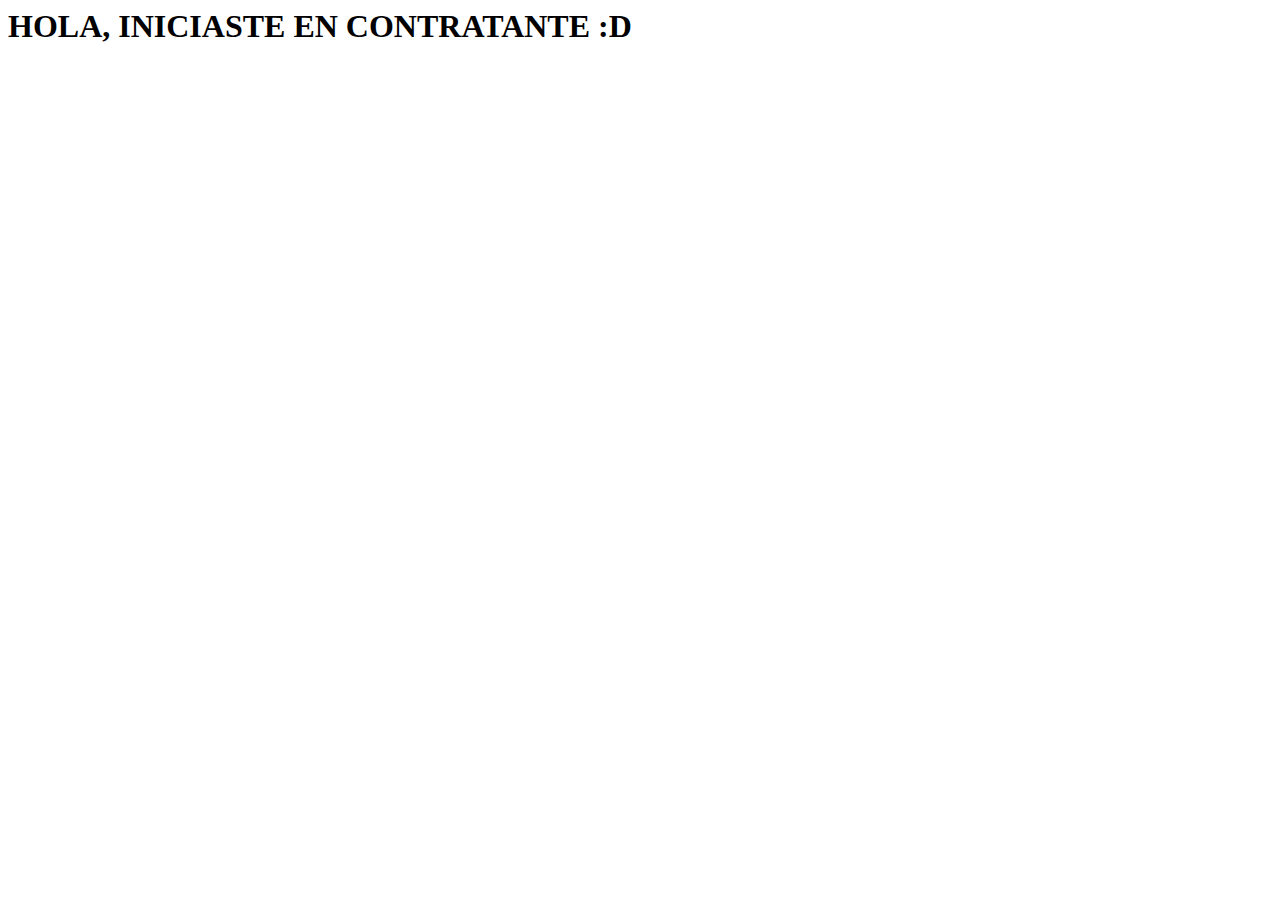
<file: contratante.html>
<html lang="en">
<head>
    <meta charset="UTF-8">
    <meta name="viewport" content="width=device-width, initial-scale=1.0">
    <title>Document</title>
</head>
<body>
    <h1>HOLA, INICIASTE EN CONTRATANTE :D</h1>
</body>
</html>
</file>
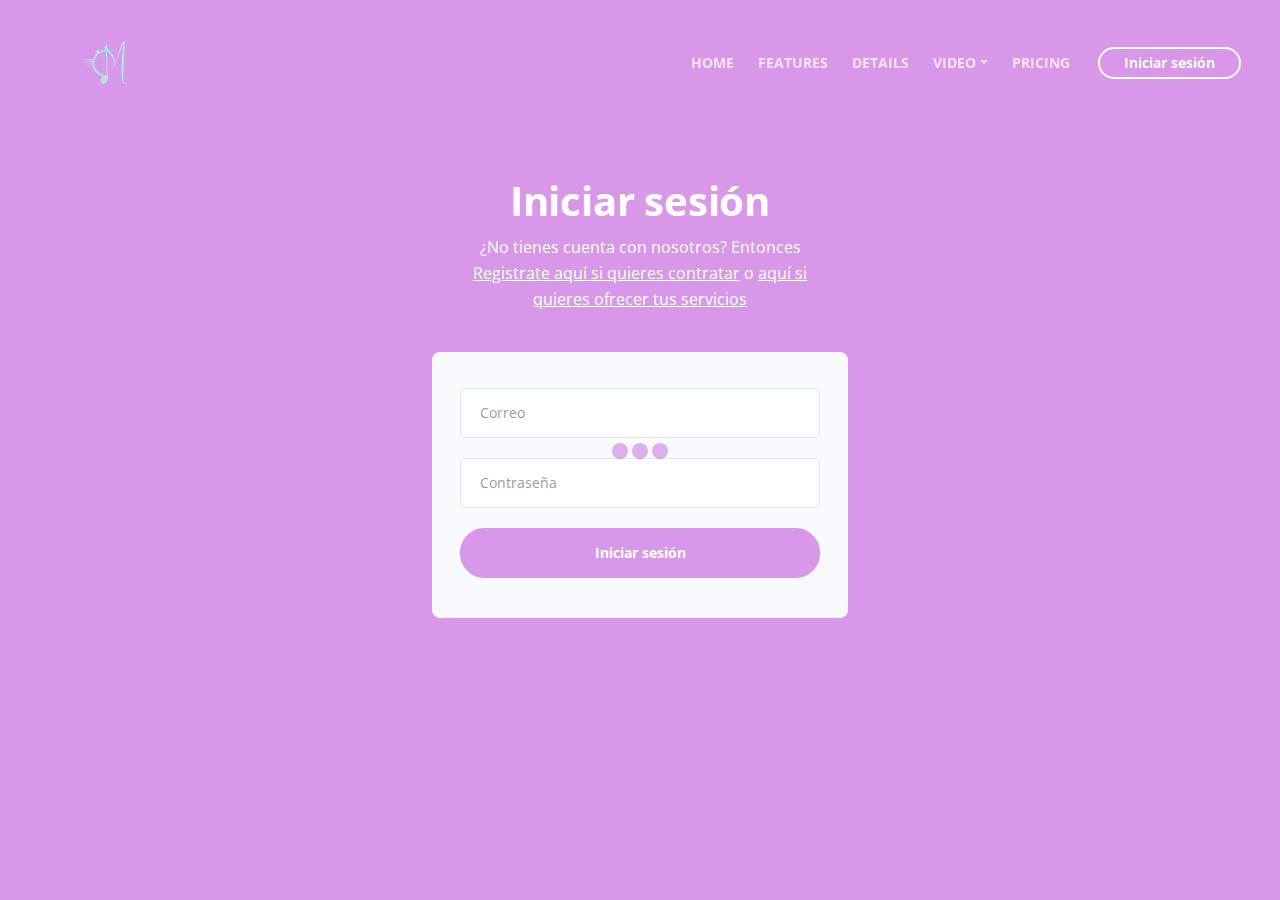
<file: log-in.html>
<!DOCTYPE html>
<html lang="en">
<head>
    <meta charset="utf-8">
    <meta name="viewport" content="width=device-width, initial-scale=1, shrink-to-fit=no">
    
    <!-- SEO Meta Tags -->
    <meta name="description" content="Tivo is a HTML landing page template built with Bootstrap to help you crate engaging presentations for SaaS apps and convert visitors into users.">
    <meta name="author" content="Inovatik">

    <!-- OG Meta Tags to improve the way the post looks when you share the page on LinkedIn, Facebook, Google+ -->
	<meta property="og:site_name" content="" /> <!-- website name -->
	<meta property="og:site" content="" /> <!-- website link -->
	<meta property="og:title" content=""/> <!-- title shown in the actual shared post -->
	<meta property="og:description" content="" /> <!-- description shown in the actual shared post -->
	<meta property="og:image" content="" /> <!-- image link, make sure it's jpg -->
	<meta property="og:url" content="" /> <!-- where do you want your post to link to -->
	<meta property="og:type" content="article" />

    <!-- Website Title -->
    <title>Iniciar sesión</title>
    
    <!-- Styles -->
    <link href="https://fonts.googleapis.com/css?family=Open+Sans:400,400i,700&display=swap&subset=latin-ext" rel="stylesheet">
    <link href="css/bootstrap.css" rel="stylesheet">
    <link href="css/fontawesome-all.css" rel="stylesheet">
    <link href="css/swiper.css" rel="stylesheet">
	<link href="css/magnific-popup.css" rel="stylesheet">
	<link href="css/styles.css" rel="stylesheet">
	
	<!-- Favicon  -->
    <link rel="icon" href="images/favicon.png">
</head>
<body data-spy="scroll" data-target=".fixed-top">
    
    <!-- Preloader -->
	<div class="spinner-wrapper">
        <div class="spinner">
            <div class="bounce1"></div>
            <div class="bounce2"></div>
            <div class="bounce3"></div>
        </div>
    </div>
    <!-- end of preloader -->
    

    <!-- Navigation -->
    <nav class="navbar navbar-expand-lg navbar-dark navbar-custom fixed-top">
        <div class="container">

            <!-- Text Logo - Use this if you don't have a graphic logo -->
            <!-- <a class="navbar-brand logo-text page-scroll" href="index.html">Tivo</a> -->

            <!-- Image Logo -->
            <a class="navbar-brand logo-image" href="index.html"><img src="images/logo.svg" alt="alternative"></a> 
            
            <!-- Mobile Menu Toggle Button -->
            <button class="navbar-toggler" type="button" data-toggle="collapse" data-target="#navbarsExampleDefault" aria-controls="navbarsExampleDefault" aria-expanded="false" aria-label="Toggle navigation">
                <span class="navbar-toggler-awesome fas fa-bars"></span>
                <span class="navbar-toggler-awesome fas fa-times"></span>
            </button>
            <!-- end of mobile menu toggle button -->

            <div class="collapse navbar-collapse" id="navbarsExampleDefault">
                <ul class="navbar-nav ml-auto">
                    <li class="nav-item">
                        <a class="nav-link page-scroll" href="index.html#header">HOME <span class="sr-only">(current)</span></a>
                    </li>
                    <li class="nav-item">
                        <a class="nav-link page-scroll" href="index.html#features">FEATURES</a>
                    </li>
                    <li class="nav-item">
                        <a class="nav-link page-scroll" href="index.html#details">DETAILS</a>
                    </li>

                    <!-- Dropdown Menu -->          
                    <li class="nav-item dropdown">
                        <a class="nav-link dropdown-toggle page-scroll" href="index.html#video" id="navbarDropdown" role="button" aria-haspopup="true" aria-expanded="false">VIDEO</a>
                        <div class="dropdown-menu" aria-labelledby="navbarDropdown">
                            <a class="dropdown-item" href="article-details.html"><span class="item-text">ARTICLE DETAILS</span></a>
                            <div class="dropdown-items-divide-hr"></div>
                            <a class="dropdown-item" href="terms-conditions.html"><span class="item-text">TERMS CONDITIONS</span></a>
                            <div class="dropdown-items-divide-hr"></div>
                            <a class="dropdown-item" href="privacy-policy.html"><span class="item-text">PRIVACY POLICY</span></a>
                        </div>
                    </li>
                    <!-- end of dropdown menu -->

                    <li class="nav-item">
                        <a class="nav-link page-scroll" href="index.html#pricing">PRICING</a>
                    </li>
                </ul>
                <span class="nav-item">
                    <a class="btn-outline-sm" href="log-in.html">Iniciar sesión</a>
                </span>
            </div>
        </div> <!-- end of container -->
    </nav> <!-- end of navbar -->
    <!-- end of navigation -->


    <!-- Header -->
    <header id="header" class="ex-2-header">
        <div class="container">
            <div class="row">
                <div class="col-lg-12">
                    <h1>Iniciar sesión</h1>
                   <p>¿No tienes cuenta con nosotros? Entonces <a class="white" href="sign-up.html">Registrate aquí si quieres contratar</a> o <a class="white" href="regmusico.html"> aquí si quieres ofrecer tus servicios</a> </p> 
                    <!-- Sign Up Form -->
                    <div class="form-container">
                        <form  action="control.php" data-toggle="validator" method="GET">
                            <div class="form-group">
                                <input type="email" name="correo" class="form-control-input"  required>
                                <label class="label-control" >Correo</label>
                                <div class="help-block with-errors"></div>
                            </div>
                            <div class="form-group">
                                <input type="password" name="contrasena" class="form-control-input"  required>
                                <label class="label-control" >Contraseña</label>
                                <div class="help-block with-errors"></div>
                            </div>
                            <input type="hidden" name="formulario" value="login"> 
                            <div class="form-group">
                                <button type="submit" class="form-control-submit-button">Iniciar sesión</button>
                            </div>
                            <div class="form-message">
                                <div  class="h3 text-center hidden"></div>
                            </div>
                        </form>
                    </div> <!-- end of form container -->
                    <!-- end of sign up form -->

                </div> <!-- end of col -->
            </div> <!-- end of row -->
        </div> <!-- end of container -->
    </header> <!-- end of ex-header -->
    <!-- end of header -->


    <!-- Scripts -->
    <script src="js/jquery.min.js"></script> <!-- jQuery for Bootstrap's JavaScript plugins -->
    <script src="js/popper.min.js"></script> <!-- Popper tooltip library for Bootstrap -->
    <script src="js/bootstrap.min.js"></script> <!-- Bootstrap framework -->
    <script src="js/jquery.easing.min.js"></script> <!-- jQuery Easing for smooth scrolling between anchors -->
    <script src="js/swiper.min.js"></script> <!-- Swiper for image and text sliders -->
    <script src="js/jquery.magnific-popup.js"></script> <!-- Magnific Popup for lightboxes -->
    <script src="js/validator.min.js"></script> <!-- Validator.js - Bootstrap plugin that validates forms -->
    <script src="js/scripts.js"></script> <!-- Custom scripts -->
</body>
</html>
</file>
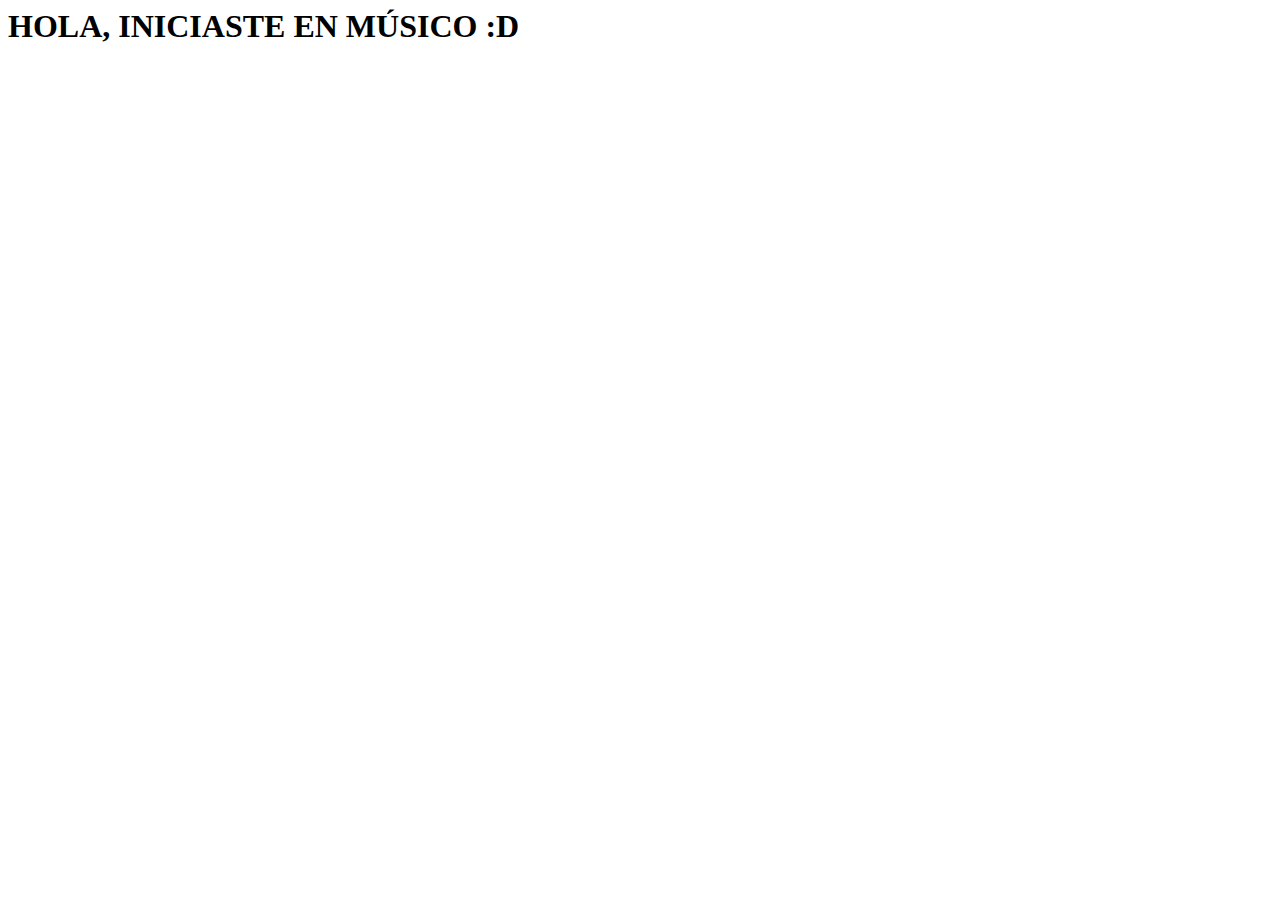
<file: musico.html>
<html lang="en">
<head>
    <meta charset="UTF-8">
    <meta name="viewport" content="width=device-width, initial-scale=1.0">
    <title>Document</title>
</head>
<body>
    <h1>HOLA, INICIASTE EN MÚSICO :D</h1>
</body>
</html>
</file>
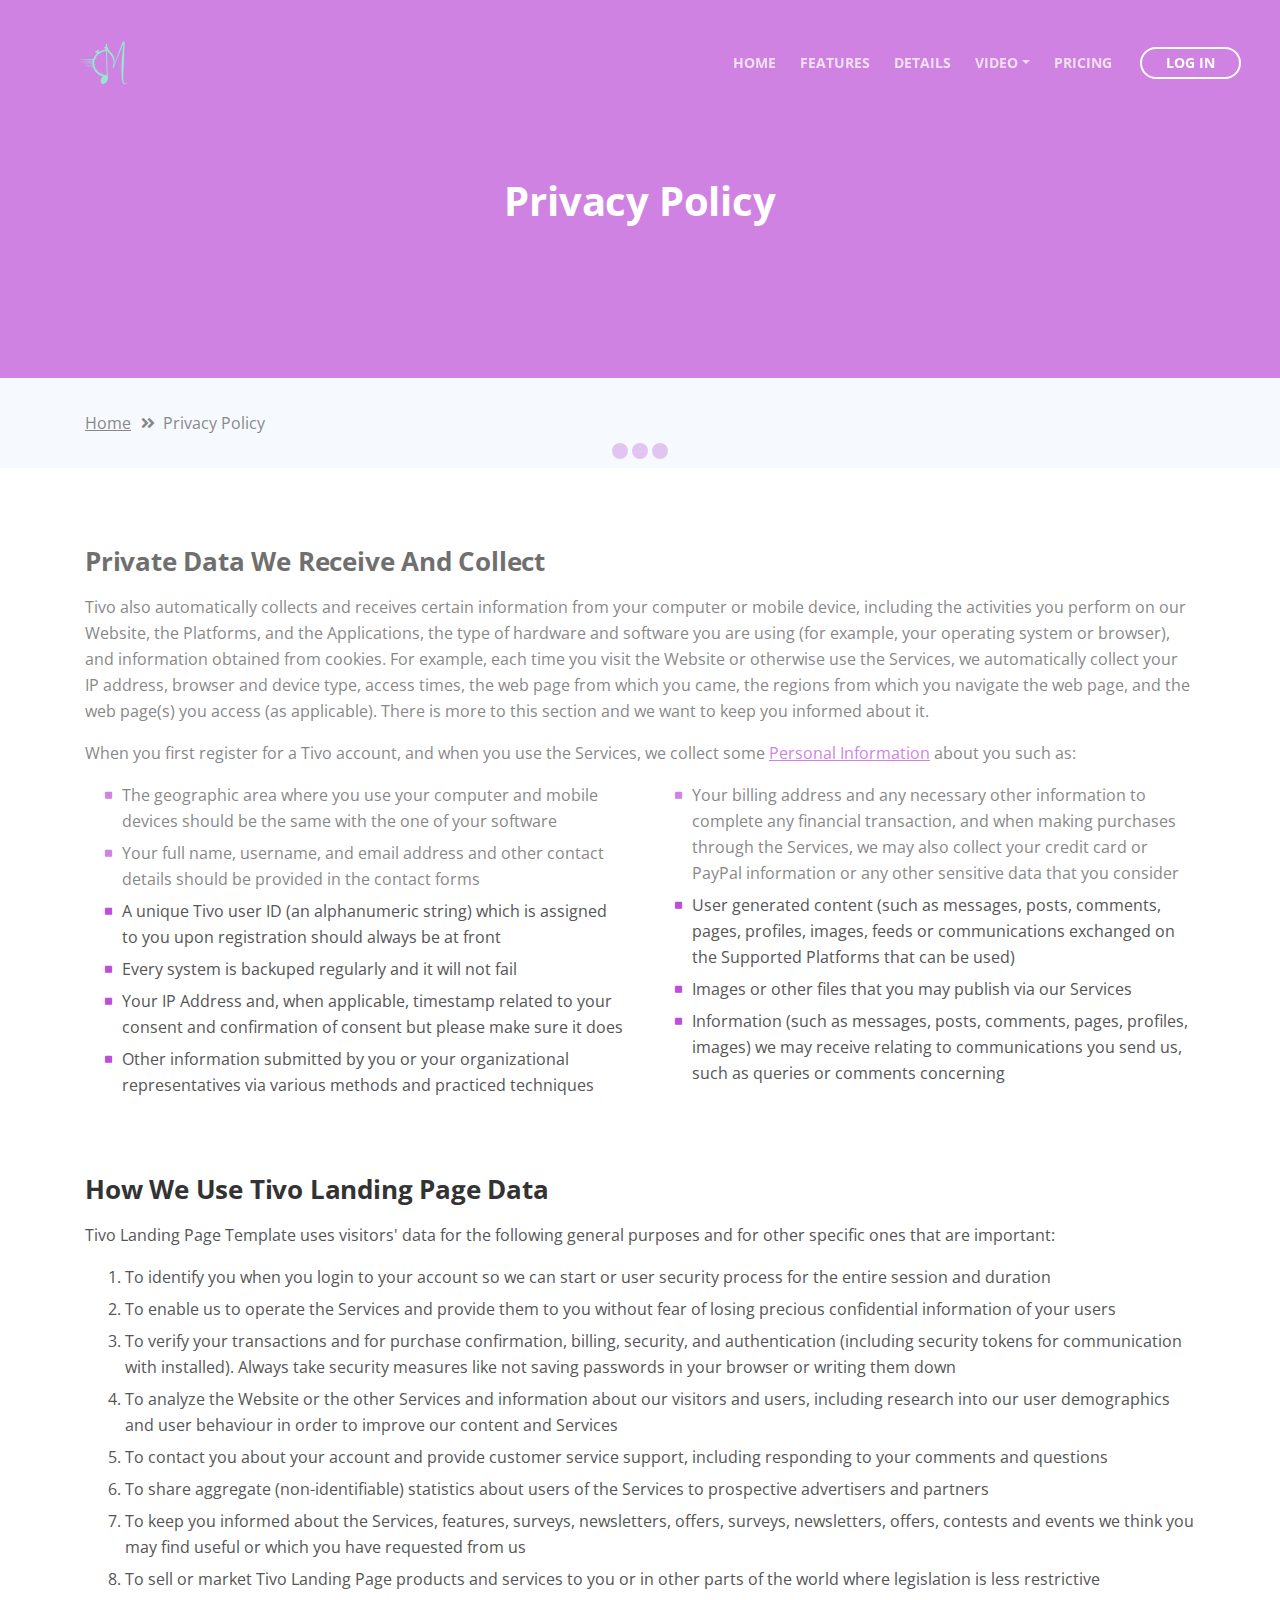
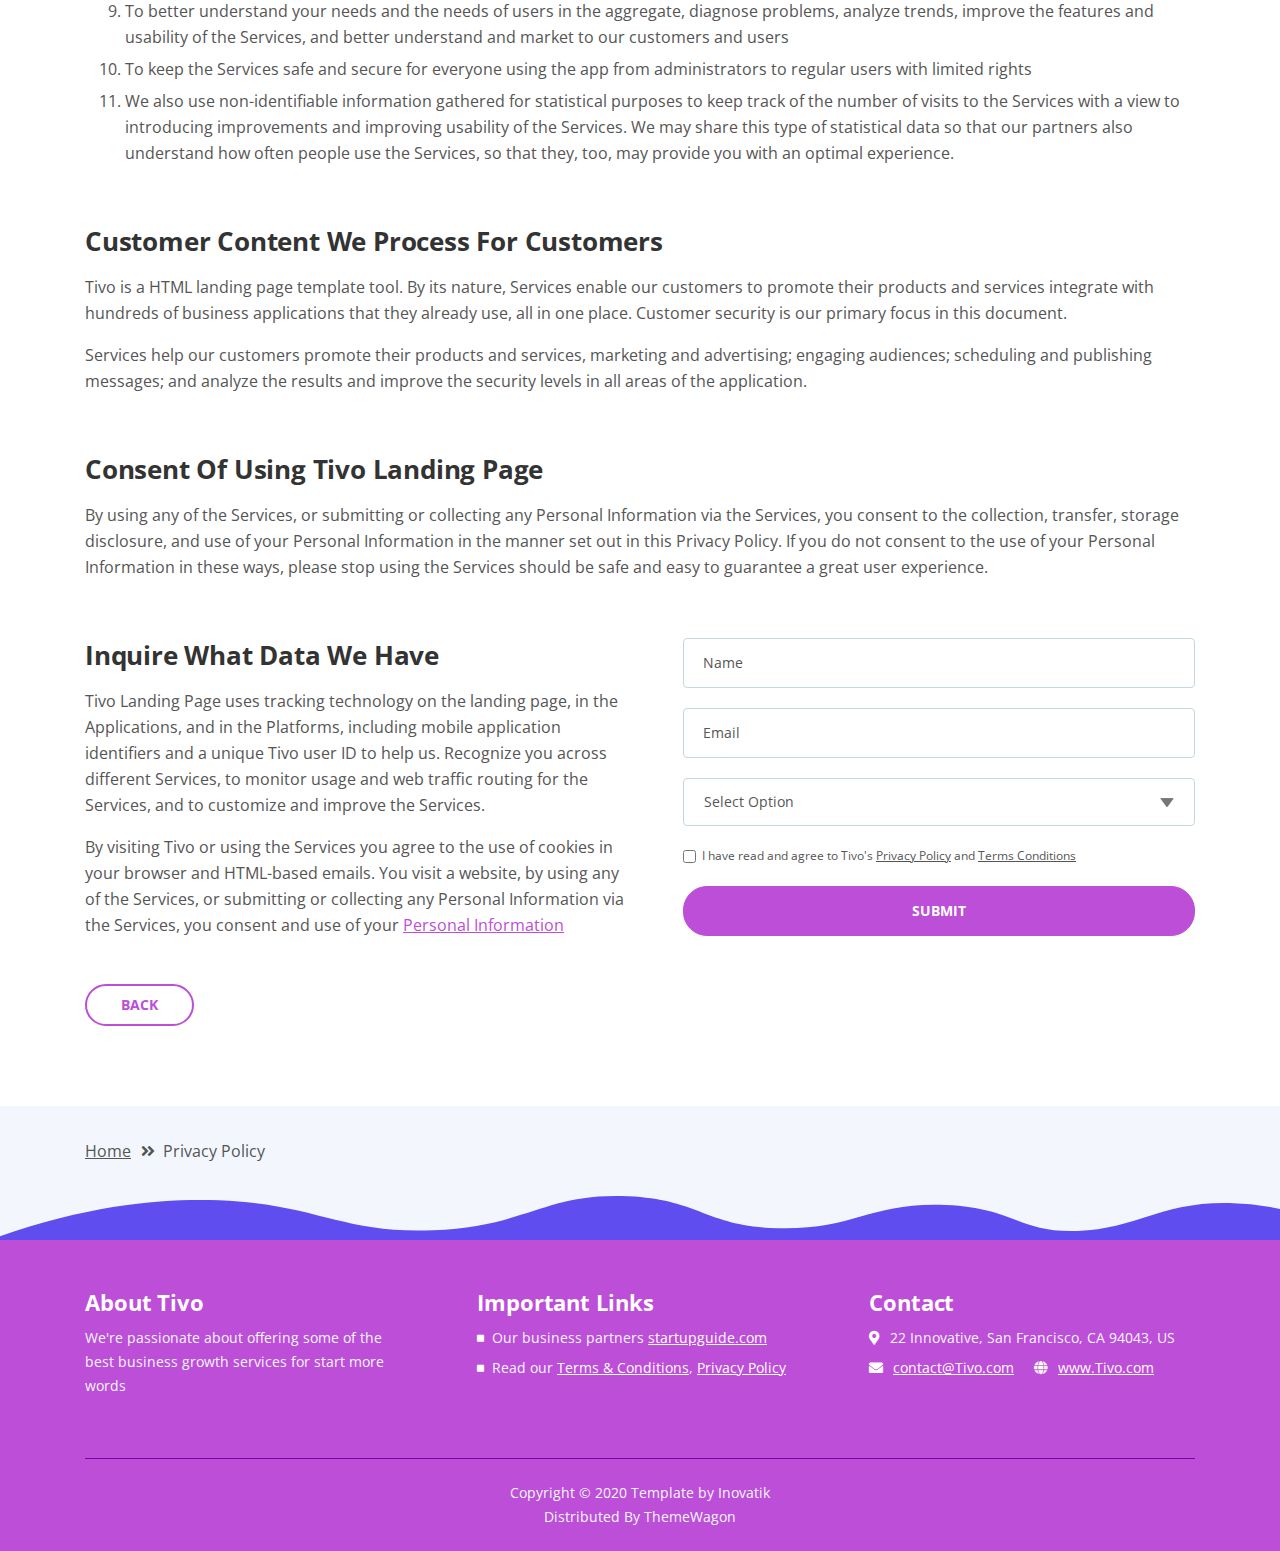
<file: privacy-policy.html>
<!DOCTYPE html>
<html lang="en">
<head>
    <meta charset="utf-8">
    <meta name="viewport" content="width=device-width, initial-scale=1, shrink-to-fit=no">
    
    <!-- SEO Meta Tags -->
    <meta name="description" content="Tivo is a HTML landing page template built with Bootstrap to help you crate engaging presentations for SaaS apps and convert visitors into users.">
    <meta name="author" content="Inovatik">

    <!-- OG Meta Tags to improve the way the post looks when you share the page on LinkedIn, Facebook, Google+ -->
	<meta property="og:site_name" content="" /> <!-- website name -->
	<meta property="og:site" content="" /> <!-- website link -->
	<meta property="og:title" content=""/> <!-- title shown in the actual shared post -->
	<meta property="og:description" content="" /> <!-- description shown in the actual shared post -->
	<meta property="og:image" content="" /> <!-- image link, make sure it's jpg -->
	<meta property="og:url" content="" /> <!-- where do you want your post to link to -->
	<meta property="og:type" content="article" />

    <!-- Website Title -->
    <title>Privacy Policy - Tivo - SaaS App HTML Landing Page Template</title>
    
    <!-- Styles -->
    <link href="https://fonts.googleapis.com/css?family=Open+Sans:400,400i,700&display=swap&subset=latin-ext" rel="stylesheet">
    <link href="css/bootstrap.css" rel="stylesheet">
    <link href="css/fontawesome-all.css" rel="stylesheet">
    <link href="css/swiper.css" rel="stylesheet">
	<link href="css/magnific-popup.css" rel="stylesheet">
	<link href="css/styles.css" rel="stylesheet">
	
	<!-- Favicon  -->
    <link rel="icon" href="images/favicon.png">
</head>
<body data-spy="scroll" data-target=".fixed-top">
    
    <!-- Preloader -->
	<div class="spinner-wrapper">
        <div class="spinner">
            <div class="bounce1"></div>
            <div class="bounce2"></div>
            <div class="bounce3"></div>
        </div>
    </div>
    <!-- end of preloader -->
    

    <!-- Navigation -->
    <nav class="navbar navbar-expand-lg navbar-dark navbar-custom fixed-top">
        <div class="container">

            <!-- Text Logo - Use this if you don't have a graphic logo -->
            <!-- <a class="navbar-brand logo-text page-scroll" href="index.html">Tivo</a> -->

            <!-- Image Logo -->
            <a class="navbar-brand logo-image" href="index.html"><img src="images/logo.svg" alt="alternative"></a> 
            
            <!-- Mobile Menu Toggle Button -->
            <button class="navbar-toggler" type="button" data-toggle="collapse" data-target="#navbarsExampleDefault" aria-controls="navbarsExampleDefault" aria-expanded="false" aria-label="Toggle navigation">
                <span class="navbar-toggler-awesome fas fa-bars"></span>
                <span class="navbar-toggler-awesome fas fa-times"></span>
            </button>
            <!-- end of mobile menu toggle button -->

            <div class="collapse navbar-collapse" id="navbarsExampleDefault">
                <ul class="navbar-nav ml-auto">
                    <li class="nav-item">
                        <a class="nav-link page-scroll" href="index.html#header">HOME <span class="sr-only">(current)</span></a>
                    </li>
                    <li class="nav-item">
                        <a class="nav-link page-scroll" href="index.html#features">FEATURES</a>
                    </li>
                    <li class="nav-item">
                        <a class="nav-link page-scroll" href="index.html#details">DETAILS</a>
                    </li>

                    <!-- Dropdown Menu -->          
                    <li class="nav-item dropdown">
                        <a class="nav-link dropdown-toggle page-scroll" href="index.html#video" id="navbarDropdown" role="button" aria-haspopup="true" aria-expanded="false">VIDEO</a>
                        <div class="dropdown-menu" aria-labelledby="navbarDropdown">
                            <a class="dropdown-item" href="article-details.html"><span class="item-text">ARTICLE DETAILS</span></a>
                            <div class="dropdown-items-divide-hr"></div>
                            <a class="dropdown-item" href="terms-conditions.html"><span class="item-text">TERMS CONDITIONS</span></a>
                            <div class="dropdown-items-divide-hr"></div>
                            <a class="dropdown-item" href="privacy-policy.html"><span class="item-text">PRIVACY POLICY</span></a>
                        </div>
                    </li>
                    <!-- end of dropdown menu -->

                    <li class="nav-item">
                        <a class="nav-link page-scroll" href="index.html#pricing">PRICING</a>
                    </li>
                </ul>
                <span class="nav-item">
                    <a class="btn-outline-sm" href="log-in.html">LOG IN</a>
                </span>
            </div>
        </div> <!-- end of container -->
    </nav> <!-- end of navbar -->
    <!-- end of navigation -->


    <!-- Header -->
    <header id="header" class="ex-header">
        <div class="container">
            <div class="row">
                <div class="col-md-12">
                    <h1>Privacy Policy</h1>
                </div> <!-- end of col -->
            </div> <!-- end of row -->
        </div> <!-- end of container -->
    </header> <!-- end of ex-header -->
    <!-- end of header -->


    <!-- Breadcrumbs -->
    <div class="ex-basic-1">
        <div class="container">
            <div class="row">
                <div class="col-lg-12">
                    <div class="breadcrumbs">
                        <a href="index.html">Home</a><i class="fa fa-angle-double-right"></i><span>Privacy Policy</span>
                    </div> <!-- end of breadcrumbs -->
                </div> <!-- end of col -->
            </div> <!-- end of row -->
        </div> <!-- end of container -->
    </div> <!-- end of ex-basic-1 -->
    <!-- end of breadcrumbs -->


    <!-- Privacy Content -->
    <div class="ex-basic-2">
        <div class="container">
            <div class="row">
                <div class="col-lg-12">
                    <div class="text-container">
                        <h3>Private Data We Receive And Collect</h3>
                        <p>Tivo also automatically collects and receives certain information from your computer or mobile device, including the activities you perform on our Website, the Platforms, and the Applications, the type of hardware and software you are using (for example, your operating system or browser), and information obtained from cookies. For example, each time you visit the Website or otherwise use the Services, we automatically collect your IP address, browser and device type, access times, the web page from which you came, the regions from which you navigate the web page, and the web page(s) you access (as applicable). There is more to this section and we want to keep you informed about it.</p>
                        <p>When you first register for a Tivo account, and when you use the Services, we collect some <a class="blue" href="#your-link">Personal Information</a> about you such as:</p>
                        <div class="row">
                            <div class="col-md-6">
                                <ul class="list-unstyled li-space-lg indent">
                                    <li class="media">
                                        <i class="fas fa-square"></i>
                                        <div class="media-body">The geographic area where you use your computer and mobile devices should be the same with the one of your software</div>
                                    </li>
                                    <li class="media">
                                        <i class="fas fa-square"></i>
                                        <div class="media-body">Your full name, username, and email address and other contact details should be provided in the contact forms</div>
                                    </li>
                                    <li class="media">
                                        <i class="fas fa-square"></i>
                                        <div class="media-body">A unique Tivo user ID (an alphanumeric string) which is assigned to you upon registration should always be at front</div>
                                    </li>
                                    <li class="media">
                                        <i class="fas fa-square"></i>
                                        <div class="media-body">Every system is backuped regularly and it will not fail</div>
                                    </li>
                                    <li class="media">
                                        <i class="fas fa-square"></i>
                                        <div class="media-body">Your IP Address and, when applicable, timestamp related to your consent and confirmation of consent but please make sure it does</div>
                                    </li>
                                    <li class="media">
                                        <i class="fas fa-square"></i>
                                        <div class="media-body">Other information submitted by you or your organizational representatives via various methods and practiced techniques</div>
                                    </li>
                                </ul>
                            </div> <!-- end of col -->

                            <div class="col-md-6">
                                <ul class="list-unstyled li-space-lg indent">
                                    <li class="media">
                                        <i class="fas fa-square"></i>
                                        <div class="media-body">Your billing address and any necessary other information to complete any financial transaction, and when making purchases through the Services, we may also collect your credit card or PayPal information or any other sensitive data that you consider</div>
                                    </li>
                                    <li class="media">
                                        <i class="fas fa-square"></i>
                                        <div class="media-body">User generated content (such as messages, posts, comments, pages, profiles, images, feeds or communications exchanged on the Supported Platforms that can be used)</div>
                                    </li>
                                    <li class="media">
                                        <i class="fas fa-square"></i>
                                        <div class="media-body">Images or other files that you may publish via our Services</div>
                                    </li>
                                    <li class="media">
                                        <i class="fas fa-square"></i>
                                        <div class="media-body">Information (such as messages, posts, comments, pages, profiles, images) we may receive relating to communications you send us, such as queries or comments concerning</div>
                                    </li>
                                </ul>
                            </div> <!-- end of col -->
                        </div> <!-- end of row -->
                    </div> <!-- end of text-container-->
                    
                    <div class="text-container">
                        <h3>How We Use Tivo Landing Page Data</h3>
                        <p>Tivo Landing Page Template uses visitors' data for the following general purposes and for other specific ones that are important:</p>
                        <ol class="li-space-lg">
                            <li>To identify you when you login to your account so we can start or user security process for the entire session and duration</li>
                            <li>To enable us to operate the Services and provide them to you without fear of losing precious confidential information of your users</li>
                            <li>To verify your transactions and for purchase confirmation, billing, security, and authentication (including security tokens for communication with installed). Always take security measures like not saving passwords in your browser or writing them down</li>
                            <li>To analyze the Website or the other Services and information about our visitors and users, including research into our user demographics and user behaviour in order to improve our content and Services</li>
                            <li>To contact you about your account and provide customer service support, including responding to your comments and questions</li>
                            <li>To share aggregate (non-identifiable) statistics about users of the Services to prospective advertisers and partners</li>
                            <li>To keep you informed about the Services, features, surveys, newsletters, offers, surveys, newsletters, offers, contests and events we think you may find useful or which you have requested from us</li>
                            <li>To sell or market Tivo Landing Page products and services to you or in other parts of the world where legislation is less restrictive</li>
                            <li>To better understand your needs and the needs of users in the aggregate, diagnose problems, analyze trends, improve the features and usability of the Services, and better understand and market to our customers and users</li>
                            <li>To keep the Services safe and secure for everyone using the app from administrators to regular users with limited rights</li>
                            <li>We also use non-identifiable information gathered for statistical purposes to keep track of the number of visits to the Services with a view to introducing improvements and improving usability of the Services. We may share this type of statistical data so that our partners also understand how often people use the Services, so that they, too, may provide you with an optimal experience.</li>
                        </ol>
                    </div> <!-- end of text-container -->

                    <div class="text-container">
                        <h3>Customer Content We Process For Customers</h3>
                        <p>Tivo is a HTML landing page template tool. By its nature, Services enable our customers to promote their products and services integrate with hundreds of business applications that they already use, all in one place. Customer security is our primary focus in this document.</p>
                        <p>Services help our customers promote their products and services, marketing and advertising; engaging audiences; scheduling and publishing messages; and analyze the results and improve the security levels in all areas of the application.</p>
                    </div> <!-- end of text container -->

                    <div class="text-container">
                        <h3>Consent Of Using Tivo Landing Page</h3>
					    <p>By using any of the Services, or submitting or collecting any Personal Information via the Services, you consent to the collection, transfer, storage disclosure, and use of your Personal Information in the manner set out in this Privacy Policy. If you do not consent to the use of your Personal Information in these ways, please stop using the Services should be safe and easy to guarantee a great user experience.</p>
                    </div> <!-- end of text-container -->
                                       
                    <div class="row">
                        <div class="col-md-6">
                            <div class="text-container last">
                                <h3>Inquire What Data We Have</h3>
                                <p>Tivo Landing Page uses tracking technology on the landing page, in the Applications, and in the Platforms, including mobile application identifiers and a unique Tivo user ID to help us. Recognize you across different Services, to monitor usage and web traffic routing for the Services, and to customize and improve the Services.</p>
                                <p>By visiting Tivo or using the Services you agree to the use of cookies in your browser and HTML-based emails. You visit a website, by using any of the Services, or submitting or collecting any Personal Information via the Services, you consent and use of your <a class="blue" href="#your-link">Personal Information</a></p>
                            </div> <!-- end of text container -->
                        </div> <!-- end of col-->
                        <div class="col-md-6">

                            <!-- Privacy Form -->
                            <div class="form-container">
                                <form id="privacyForm" data-toggle="validator" data-focus="false">
                                    <div class="form-group">
                                        <input type="text" class="form-control-input" id="pname" required>
                                        <label class="label-control" for="pname">Name</label>
                                        <div class="help-block with-errors"></div>
                                    </div>
                                    <div class="form-group">
                                        <input type="email" class="form-control-input" id="pemail" required>
                                        <label class="label-control" for="pemail">Email</label>
                                        <div class="help-block with-errors"></div>
                                    </div>
                                    <div class="form-group">
                                        <select class="form-control-select" id="pselect" required>
                                            <option class="select-option" value="" disabled selected>Select Option</option>
                                            <option class="select-option" value="Delete data">Delete my data</option>
                                            <option class="select-option" value="Show me data">Show me my data</option>
                                        </select>
                                        <div class="help-block with-errors"></div>
                                    </div>
                                    <div class="form-group checkbox">
                                        <input type="checkbox" id="pterms" value="Agreed-to-Terms" required>I have read and agree to Tivo's <a href="privacy-policy.html">Privacy Policy</a> and <a href="terms-conditions.html">Terms Conditions</a>
                                        <div class="help-block with-errors"></div>
                                    </div>
                                    <div class="form-group">
                                        <button type="submit" class="form-control-submit-button">SUBMIT</button>
                                    </div>
                                    <div class="form-message">
                                        <div id="pmsgSubmit" class="h3 text-center hidden"></div>
                                    </div>
                                </form>
                            </div> <!-- end of form container -->
                            <!-- end of privacy form -->

                        </div> <!-- end of col--> 
                    </div> <!-- end of row -->
                    <a class="btn-outline-reg" href="index.html">BACK</a>
                </div> <!-- end of col-->
            </div> <!-- end of row -->
        </div> <!-- end of container -->
    </div> <!-- end of ex-basic-2 -->
    <!-- end of privacy content -->


    <!-- Breadcrumbs -->
    <div class="ex-basic-1">
        <div class="container">
            <div class="row">
                <div class="col-lg-12">
                    <div class="breadcrumbs">
                        <a href="index.html">Home</a><i class="fa fa-angle-double-right"></i><span>Privacy Policy</span>
                    </div> <!-- end of breadcrumbs -->
                </div> <!-- end of col -->
            </div> <!-- end of row -->
        </div> <!-- end of container -->
    </div> <!-- end of ex-basic-1 -->
    <!-- end of breadcrumbs -->

    
    <!-- Footer -->
    <svg class="ex-footer-frame" data-name="Layer 2" xmlns="http://www.w3.org/2000/svg" preserveAspectRatio="none" viewBox="0 0 1920 79"><defs><style>.cls-2{fill:#5f4def;}</style></defs><title>footer-frame</title><path class="cls-2" d="M0,72.427C143,12.138,255.5,4.577,328.644,7.943c147.721,6.8,183.881,60.242,320.83,53.737,143-6.793,167.826-68.128,293-60.9,109.095,6.3,115.68,54.364,225.251,57.319,113.58,3.064,138.8-47.711,251.189-41.8,104.012,5.474,109.713,50.4,197.369,46.572,89.549-3.91,124.375-52.563,227.622-50.155A338.646,338.646,0,0,1,1920,23.467V79.75H0V72.427Z" transform="translate(0 -0.188)"/></svg>
    <div class="footer">
        <div class="container">
            <div class="row">
                <div class="col-md-4">
                    <div class="footer-col first">
                        <h4>About Tivo</h4>
                        <p class="p-small">We're passionate about offering some of the best business growth services for start more words</p>
                    </div>
                </div> <!-- end of col -->
                <div class="col-md-4">
                    <div class="footer-col middle">
                        <h4>Important Links</h4>
                        <ul class="list-unstyled li-space-lg p-small">
                            <li class="media">
                                <i class="fas fa-square"></i>
                                <div class="media-body">Our business partners <a class="white" href="#your-link">startupguide.com</a></div>
                            </li>
                            <li class="media">
                                <i class="fas fa-square"></i>
                                <div class="media-body">Read our <a class="white" href="terms-conditions.html">Terms & Conditions</a>, <a class="white" href="privacy-policy.html">Privacy Policy</a></div>
                            </li>
                        </ul>
                    </div>
                </div> <!-- end of col -->
                <div class="col-md-4">
                    <div class="footer-col last">
                        <h4>Contact</h4>
                        <ul class="list-unstyled li-space-lg p-small">
                            <li class="media">
                                <i class="fas fa-map-marker-alt"></i>
                                <div class="media-body">22 Innovative, San Francisco, CA 94043, US</div>
                            </li>
                            <li class="media">
                                <i class="fas fa-envelope"></i>
                                <div class="media-body"><a class="white" href="mailto:contact@Tivo.com">contact@Tivo.com</a> <i class="fas fa-globe"></i><a class="white" href="#your-link">www.Tivo.com</a></div>
                            </li>
                        </ul>
                    </div> 
                </div> <!-- end of col -->
            </div> <!-- end of row -->
        </div> <!-- end of container -->
    </div> <!-- end of footer -->  
    <!-- end of footer -->


    <!-- Copyright -->
    <div class="copyright">
        <div class="container">
            <div class="row">
                <div class="col-lg-12">
                    <p class="p-small">Copyright © 2020 <a href="https://inovatik.com">Template by Inovatik</a><br>
                        Distributed By <a href="https://themewagon.com" target="_blank">ThemeWagon</a>
                    </p>
                </div> <!-- end of col -->
            </div> <!-- enf of row -->
        </div> <!-- end of container -->
    </div> <!-- end of copyright --> 
    <!-- end of copyright -->
    
    	
    <!-- Scripts -->
    <script src="js/jquery.min.js"></script> <!-- jQuery for Bootstrap's JavaScript plugins -->
    <script src="js/popper.min.js"></script> <!-- Popper tooltip library for Bootstrap -->
    <script src="js/bootstrap.min.js"></script> <!-- Bootstrap framework -->
    <script src="js/jquery.easing.min.js"></script> <!-- jQuery Easing for smooth scrolling between anchors -->
    <script src="js/swiper.min.js"></script> <!-- Swiper for image and text sliders -->
    <script src="js/jquery.magnific-popup.js"></script> <!-- Magnific Popup for lightboxes -->
    <script src="js/validator.min.js"></script> <!-- Validator.js - Bootstrap plugin that validates forms -->
    <script src="js/scripts.js"></script> <!-- Custom scripts -->
</body>
</html>
</file>
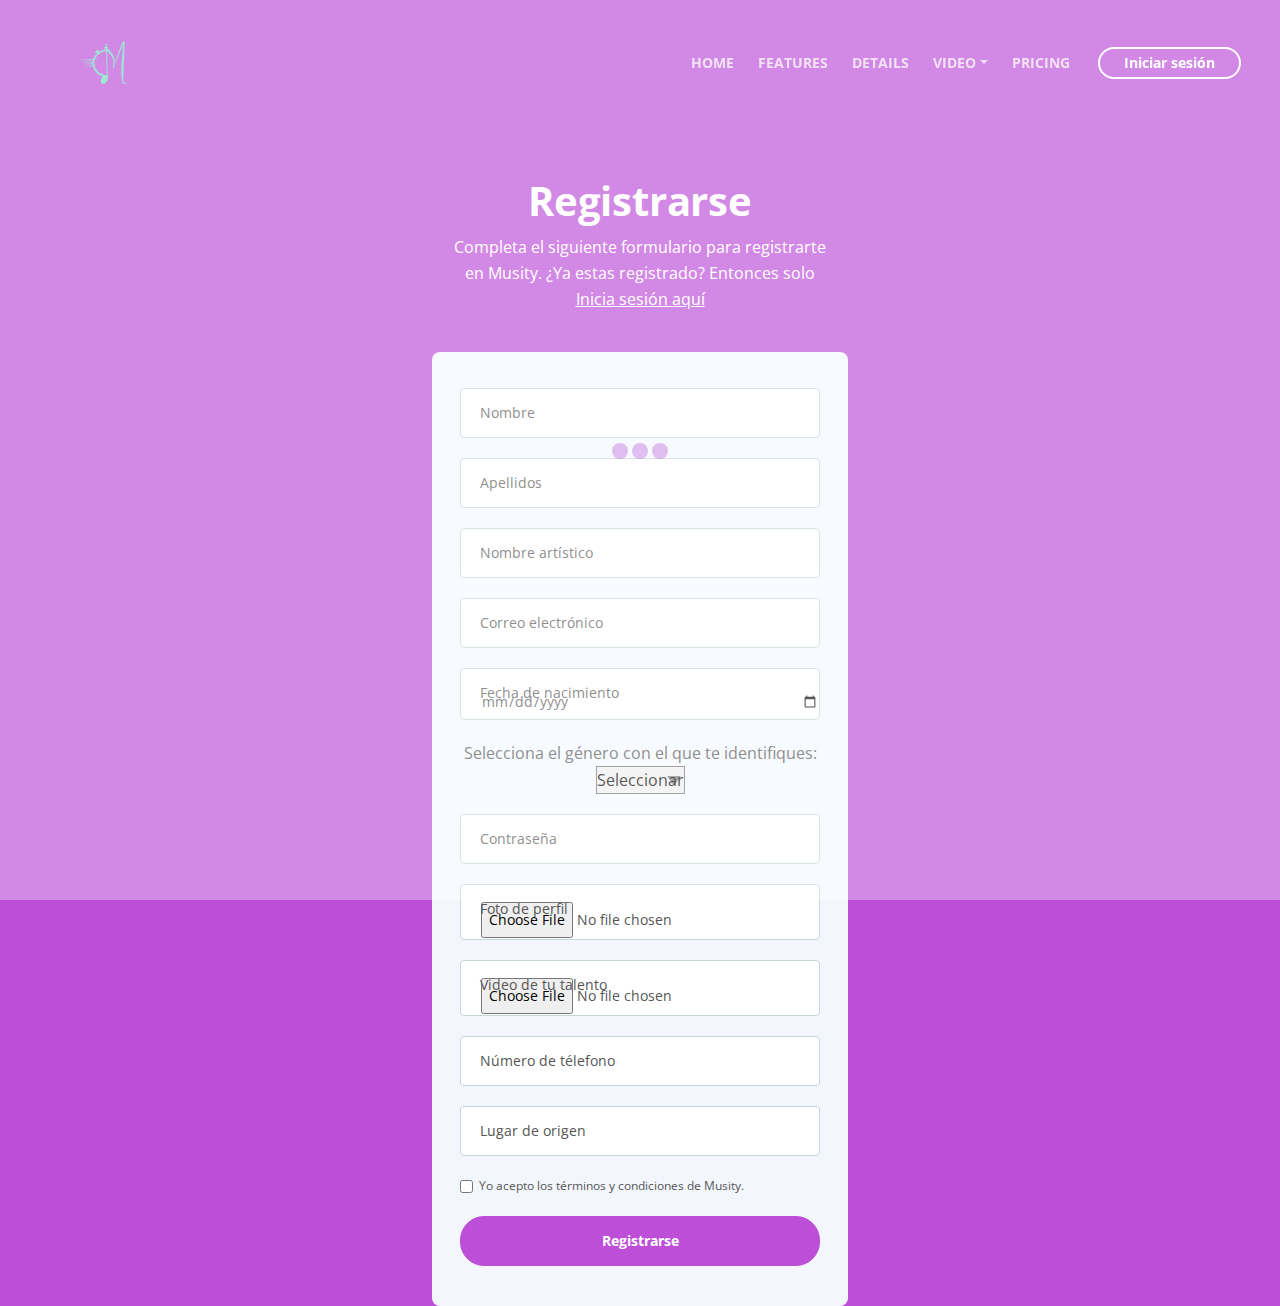
<file: regmusico.html>
<!DOCTYPE html>
<html lang="en">
<head>
    <meta charset="utf-8">
    <meta name="viewport" content="width=device-width, initial-scale=1, shrink-to-fit=no">
    
    <!-- SEO Meta Tags -->
    <meta name="description" content="Tivo is a HTML landing page template built with Bootstrap to help you crate engaging presentations for SaaS apps and convert visitors into users.">
    <meta name="author" content="Inovatik">

    <!-- OG Meta Tags to improve the way the post looks when you share the page on LinkedIn, Facebook, Google+ -->
	<meta property="og:site_name" content="" /> <!-- website name -->
	<meta property="og:site" content="" /> <!-- website link -->
	<meta property="og:title" content=""/> <!-- title shown in the actual shared post -->
	<meta property="og:description" content="" /> <!-- description shown in the actual shared post -->
	<meta property="og:image" content="" /> <!-- image link, make sure it's jpg -->
	<meta property="og:url" content="" /> <!-- where do you want your post to link to -->
	<meta property="og:type" content="article" />

    <!-- Website Title -->
    <title>Registrarte - Musity</title>
    
    <!-- Styles -->
    <link href="https://fonts.googleapis.com/css?family=Open+Sans:400,400i,700&display=swap&subset=latin-ext" rel="stylesheet">
    <link href="css/bootstrap.css" rel="stylesheet">
    <link href="css/fontawesome-all.css" rel="stylesheet">
    <link href="css/swiper.css" rel="stylesheet">
	<link href="css/magnific-popup.css" rel="stylesheet">
	<link href="css/styles.css" rel="stylesheet">
	
	<!-- Favicon  -->
    <link rel="icon" href="images/favicon.png">
</head>
<body data-spy="scroll" data-target=".fixed-top">
    
    <!-- Preloader -->
	<div class="spinner-wrapper">
        <div class="spinner">
            <div class="bounce1"></div>
            <div class="bounce2"></div>
            <div class="bounce3"></div>
        </div>
    </div>
    <!-- end of preloader -->
    

    <!-- Navigation -->
    <nav class="navbar navbar-expand-lg navbar-dark navbar-custom fixed-top">
        <div class="container">

            <!-- Text Logo - Use this if you don't have a graphic logo -->
            <!-- <a class="navbar-brand logo-text page-scroll" href="index.html">Tivo</a> -->

            <!-- Image Logo -->
            <a class="navbar-brand logo-image" href="index.html"><img src="images/logo.svg" alt="alternative"></a> 
            
            <!-- Mobile Menu Toggle Button -->
            <button class="navbar-toggler" type="button" data-toggle="collapse" data-target="#navbarsExampleDefault" aria-controls="navbarsExampleDefault" aria-expanded="false" aria-label="Toggle navigation">
                <span class="navbar-toggler-awesome fas fa-bars"></span>
                <span class="navbar-toggler-awesome fas fa-times"></span>
            </button>
            <!-- end of mobile menu toggle button -->

            <div class="collapse navbar-collapse" id="navbarsExampleDefault">
                <ul class="navbar-nav ml-auto">
                    <li class="nav-item">
                        <a class="nav-link page-scroll" href="index.html#header">HOME <span class="sr-only">(current)</span></a>
                    </li>
                    <li class="nav-item">
                        <a class="nav-link page-scroll" href="index.html#features">FEATURES</a>
                    </li>
                    <li class="nav-item">
                        <a class="nav-link page-scroll" href="index.html#details">DETAILS</a>
                    </li>

                    <!-- Dropdown Menu -->          
                    <li class="nav-item dropdown">
                        <a class="nav-link dropdown-toggle page-scroll" href="index.html#video" id="navbarDropdown" role="button" aria-haspopup="true" aria-expanded="false">VIDEO</a>
                        <div class="dropdown-menu" aria-labelledby="navbarDropdown">
                            <a class="dropdown-item" href="article-details.html"><span class="item-text">ARTICLE DETAILS</span></a>
                            <div class="dropdown-items-divide-hr"></div>
                            <a class="dropdown-item" href="terms-conditions.html"><span class="item-text">TERMS CONDITIONS</span></a>
                            <div class="dropdown-items-divide-hr"></div>
                            <a class="dropdown-item" href="privacy-policy.html"><span class="item-text">PRIVACY POLICY</span></a>
                        </div>
                    </li>
                    <!-- end of dropdown menu -->

                    <li class="nav-item">
                        <a class="nav-link page-scroll" href="index.html#pricing">PRICING</a>
                    </li>
                </ul>
                <span class="nav-item">
                    <a class="btn-outline-sm" href="log-in.html">Iniciar sesión</a>
                </span>
            </div>
        </div> <!-- end of container -->
    </nav> <!-- end of navbar -->
    <!-- end of navigation -->


    <!-- Header -->
    <header id="header" class="ex-2-header">
        <div class="container">
            <div class="row">
                <div class="col-lg-12">
                    <h1>Registrarse</h1>
                   <p>Completa el siguiente formulario para registrarte en Musity. ¿Ya estas registrado? Entonces solo <a class="white" href="log-in.html">Inicia sesión aquí</a></p> 
                    <!-- Sign Up Form -->
                    <div class="form-container">
                        <form  data-toggle="validator" action="insertar_datosM.php" method="POST" >
                            <div class="form-group">
                                <input type="text"  name="nombre_completo" class="form-control-input"  required>
                                <label class="label-control" >Nombre</label>
                                <div class="help-block with-errors"></div>
                            </div>
                            <div class="form-group">
                                <input type="text"  name="apellidos" class="form-control-input"  required>
                                <label class="label-control" >Apellidos</label>
                                <div class="help-block with-errors"></div>
                            </div>
                            <div class="form-group">
                                <input type="text"  name="nombre_artistico" class="form-control-input"  required>
                                <label class="label-control" >Nombre artístico</label>
                                <div class="help-block with-errors"></div>
                            </div>
                            <div class="form-group">
                                <input type="mail"  name="correo_electronico" class="form-control-input"  required>
                                <label class="label-control" >Correo electrónico</label>
                                <div class="help-block with-errors"></div>
                            </div>
                            <div class="form-group">
                                <input type="date"  name="fecha_nacimiento" class="form-control-input"  required>
                                <label class="label-control" >Fecha de nacimiento</label>
                                <div class="help-block with-errors"></div>
                            </div>
                            <div class="form-group">
                            <div class="label">Selecciona el género con el que te identifiques: </div>
                                <select name="genero">
                                    <option>Seleccionar</option>
                                    <option>Hombre</option>
                                    <option>Mujer</option>
                                    <option>Binario</option>
                                </select>
                            </div>
                            <div class="form-group">
                                <input type="password"  name="contrasena" class="form-control-input"  required>
                                <label class="label-control" >Contraseña</label>
                                <div class="help-block with-errors"></div>
                            </div>
                            <div class="form-group">
                                <input type="file"  name="foto_perfil" class="form-control-input"  required>
                                <label class="label-control" >Foto de perfil</label>
                                <div class="help-block with-errors"></div>
                            </div>
                            <div class="form-group">
                                <input type="file"  name="video" class="form-control-input"  required>
                                <label class="label-control" >Video de tu talento</label>
                                <div class="help-block with-errors"></div>
                            </div>
                            <div class="form-group">
                                <input type="text"  name="numero_telefono" class="form-control-input"  required>
                                <label class="label-control" >Número de télefono</label>
                                <div class="help-block with-errors"></div>
                            </div>
                            <div class="form-group">
                                <input type="text"  name="ciudad_origen" class="form-control-input"  required>
                                <label class="label-control" >Lugar de origen</label>
                                <div class="help-block with-errors"></div>
                            </div>
                            <div class="form-group checkbox">
                                <input type="checkbox"   required>Yo acepto los términos y condiciones de Musity. <a href="privacy-policy.html"></a> 
                                <div class="help-block with-errors"></div>
                            </div>
                            <div class="form-group">
                                <button type="submit" class="form-control-submit-button">Registrarse</button>
                            </div>
                            <div class="form-message">
                                <div  class="h3 text-center hidden"></div>
                            </div>
                        </form>
                    </div> <!-- end of form container -->
                    <!-- end of sign up form -->

                </div> <!-- end of col -->
            </div> <!-- end of row -->
        </div> <!-- end of container -->
    </header> <!-- end of ex-header -->
    <!-- end of header -->


    <!-- Scripts -->
    <script src="js/jquery.min.js"></script> <!-- jQuery for Bootstrap's JavaScript plugins -->
    <script src="js/popper.min.js"></script> <!-- Popper tooltip library for Bootstrap -->
    <script src="js/bootstrap.min.js"></script> <!-- Bootstrap framework -->
    <script src="js/jquery.easing.min.js"></script> <!-- jQuery Easing for smooth scrolling between anchors -->
    <script src="js/swiper.min.js"></script> <!-- Swiper for image and text sliders -->
    <script src="js/jquery.magnific-popup.js"></script> <!-- Magnific Popup for lightboxes -->
    <script src="js/validator.min.js"></script> <!-- Validator.js - Bootstrap plugin that validates forms -->
    <script src="js/scripts.js"></script> <!-- Custom scripts -->
</body>
</html>
</file>
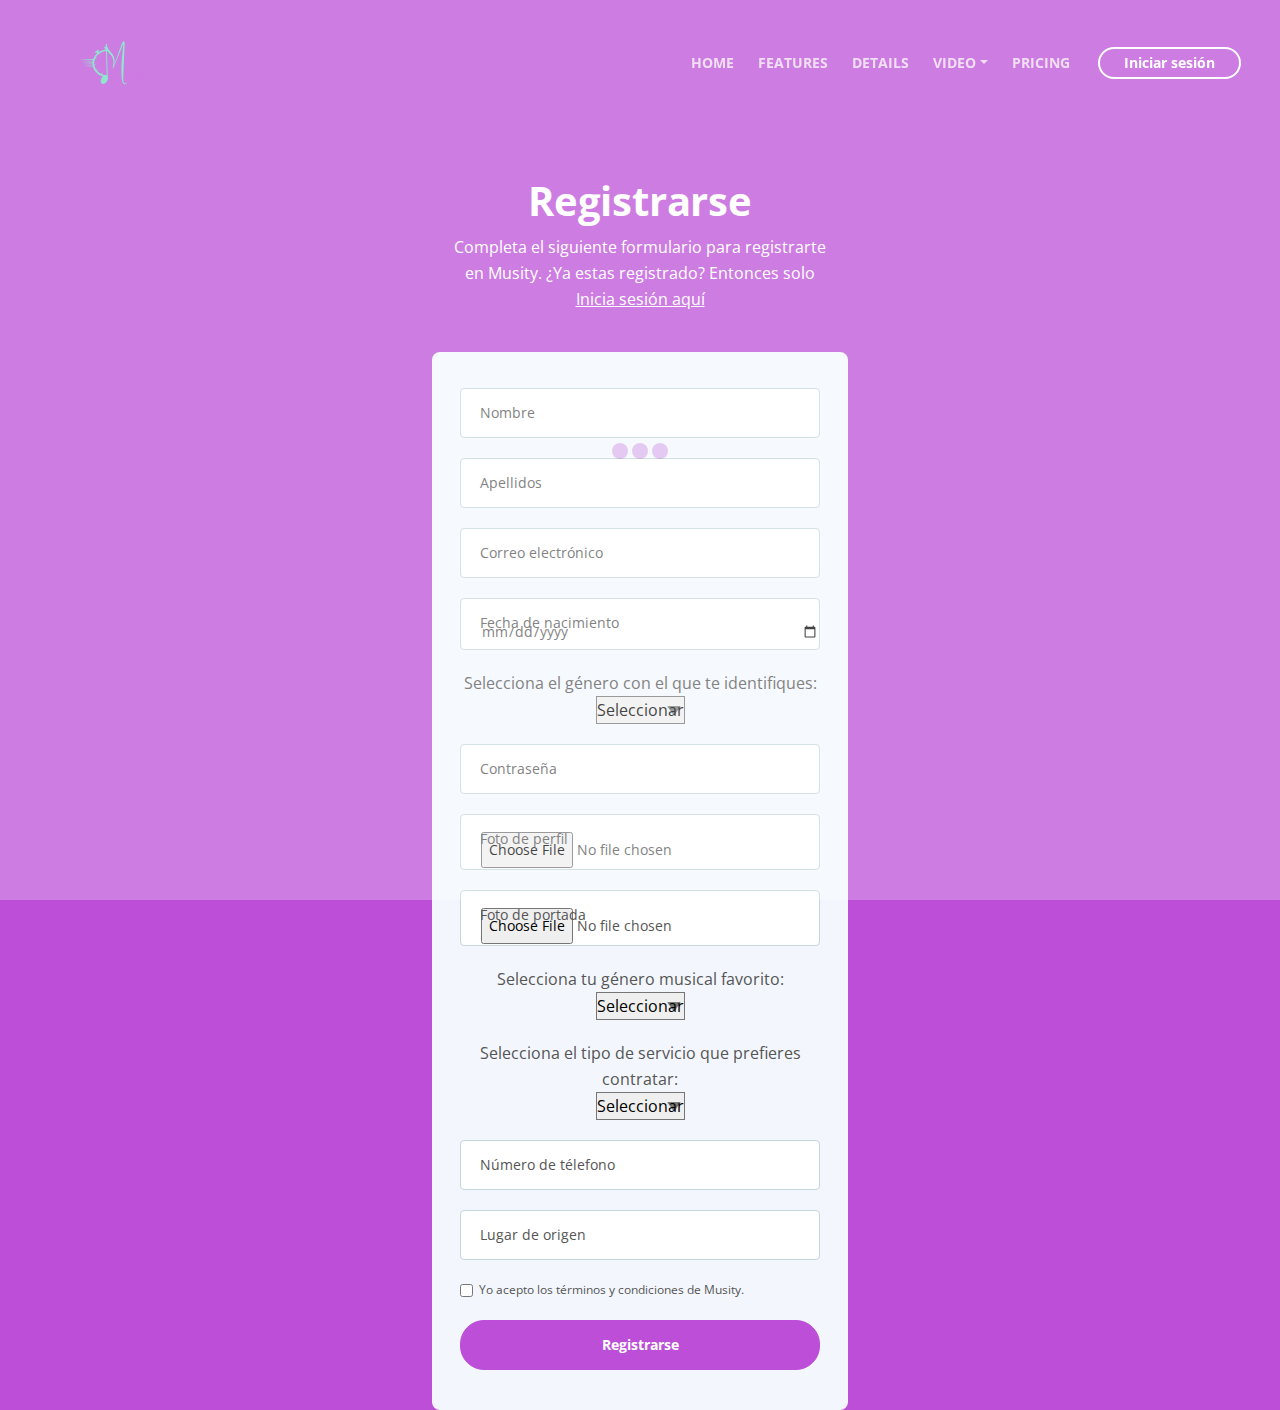
<file: sign-up.html>
<!DOCTYPE html>
<html lang="en">
<head>
    <meta charset="utf-8">
    <meta name="viewport" content="width=device-width, initial-scale=1, shrink-to-fit=no">
    
    <!-- SEO Meta Tags -->
    <meta name="description" content="Tivo is a HTML landing page template built with Bootstrap to help you crate engaging presentations for SaaS apps and convert visitors into users.">
    <meta name="author" content="Inovatik">

    <!-- OG Meta Tags to improve the way the post looks when you share the page on LinkedIn, Facebook, Google+ -->
	<meta property="og:site_name" content="" /> <!-- website name -->
	<meta property="og:site" content="" /> <!-- website link -->
	<meta property="og:title" content=""/> <!-- title shown in the actual shared post -->
	<meta property="og:description" content="" /> <!-- description shown in the actual shared post -->
	<meta property="og:image" content="" /> <!-- image link, make sure it's jpg -->
	<meta property="og:url" content="" /> <!-- where do you want your post to link to -->
	<meta property="og:type" content="article" />

    <!-- Website Title -->
    <title>Registrarte - Musity</title>
    
    <!-- Styles -->
    <link href="https://fonts.googleapis.com/css?family=Open+Sans:400,400i,700&display=swap&subset=latin-ext" rel="stylesheet">
    <link href="css/bootstrap.css" rel="stylesheet">
    <link href="css/fontawesome-all.css" rel="stylesheet">
    <link href="css/swiper.css" rel="stylesheet">
	<link href="css/magnific-popup.css" rel="stylesheet">
	<link href="css/styles.css" rel="stylesheet">
	
	<!-- Favicon  -->
    <link rel="icon" href="images/favicon.png">
</head>
<body data-spy="scroll" data-target=".fixed-top">
    
    <!-- Preloader -->
	<div class="spinner-wrapper">
        <div class="spinner">
            <div class="bounce1"></div>
            <div class="bounce2"></div>
            <div class="bounce3"></div>
        </div>
    </div>
    <!-- end of preloader -->
    

    <!-- Navigation -->
    <nav class="navbar navbar-expand-lg navbar-dark navbar-custom fixed-top">
        <div class="container">

            <!-- Text Logo - Use this if you don't have a graphic logo -->
            <!-- <a class="navbar-brand logo-text page-scroll" href="index.html">Tivo</a> -->

            <!-- Image Logo -->
            <a class="navbar-brand logo-image" href="index.html"><img src="images/logo.svg" alt="alternative"></a> 
            
            <!-- Mobile Menu Toggle Button -->
            <button class="navbar-toggler" type="button" data-toggle="collapse" data-target="#navbarsExampleDefault" aria-controls="navbarsExampleDefault" aria-expanded="false" aria-label="Toggle navigation">
                <span class="navbar-toggler-awesome fas fa-bars"></span>
                <span class="navbar-toggler-awesome fas fa-times"></span>
            </button>
            <!-- end of mobile menu toggle button -->

            <div class="collapse navbar-collapse" id="navbarsExampleDefault">
                <ul class="navbar-nav ml-auto">
                    <li class="nav-item">
                        <a class="nav-link page-scroll" href="index.html#header">HOME <span class="sr-only">(current)</span></a>
                    </li>
                    <li class="nav-item">
                        <a class="nav-link page-scroll" href="index.html#features">FEATURES</a>
                    </li>
                    <li class="nav-item">
                        <a class="nav-link page-scroll" href="index.html#details">DETAILS</a>
                    </li>

                    <!-- Dropdown Menu -->          
                    <li class="nav-item dropdown">
                        <a class="nav-link dropdown-toggle page-scroll" href="index.html#video" id="navbarDropdown" role="button" aria-haspopup="true" aria-expanded="false">VIDEO</a>
                        <div class="dropdown-menu" aria-labelledby="navbarDropdown">
                            <a class="dropdown-item" href="article-details.html"><span class="item-text">ARTICLE DETAILS</span></a>
                            <div class="dropdown-items-divide-hr"></div>
                            <a class="dropdown-item" href="terms-conditions.html"><span class="item-text">TERMS CONDITIONS</span></a>
                            <div class="dropdown-items-divide-hr"></div>
                            <a class="dropdown-item" href="privacy-policy.html"><span class="item-text">PRIVACY POLICY</span></a>
                        </div>
                    </li>
                    <!-- end of dropdown menu -->

                    <li class="nav-item">
                        <a class="nav-link page-scroll" href="index.html#pricing">PRICING</a>
                    </li>
                </ul>
                <span class="nav-item">
                    <a class="btn-outline-sm" href="log-in.html">Iniciar sesión</a>
                </span>
            </div>
        </div> <!-- end of container -->
    </nav> <!-- end of navbar -->
    <!-- end of navigation -->


    <!-- Header -->
    <header id="header" class="ex-2-header">
        <div class="container">
            <div class="row">
                <div class="col-lg-12">
                    <h1>Registrarse</h1>
                   <p>Completa el siguiente formulario para registrarte en Musity. ¿Ya estas registrado? Entonces solo <a class="white" href="log-in.html">Inicia sesión aquí</a></p> 
                    <!-- Sign Up Form -->
                    <div class="form-container">
                        <form  data-toggle="validator" action="insertar_datos.php" method="POST" >
                            <div class="form-group">
                                <input type="text"  name="nombre_completo" class="form-control-input"  required>
                                <label class="label-control" >Nombre</label>
                                <div class="help-block with-errors"></div>
                            </div>
                            <div class="form-group">
                                <input type="text"  name="apellidos" class="form-control-input"  required>
                                <label class="label-control" >Apellidos</label>
                                <div class="help-block with-errors"></div>
                            </div>
                            <div class="form-group">
                                <input type="mail"  name="correo_electronico" class="form-control-input"  required>
                                <label class="label-control" >Correo electrónico</label>
                                <div class="help-block with-errors"></div>
                            </div>
                            <div class="form-group">
                                <input type="date"  name="fecha_nacimiento" class="form-control-input"  required>
                                <label class="label-control" >Fecha de nacimiento</label>
                                <div class="help-block with-errors"></div>
                            </div>
                            <div class="form-group">
                            <div class="label">Selecciona el género con el que te identifiques: </div>
                                <select name="genero">
                                    <option>Seleccionar</option>
                                    <option>Hombre</option>
                                    <option>Mujer</option>
                                    <option>Binario</option>
                                </select>
                            </div>
                            <div class="form-group">
                                <input type="password"  name="contrasena" class="form-control-input"  required>
                                <label class="label-control" >Contraseña</label>
                                <div class="help-block with-errors"></div>
                            </div>
                            <div class="form-group">
                                <input type="file"  name="foto_perfil" class="form-control-input"  required>
                                <label class="label-control" >Foto de perfil</label>
                                <div class="help-block with-errors"></div>
                            </div>
                            <div class="form-group">
                                <input type="file"  name="foto_portada" class="form-control-input"  required>
                                <label class="label-control" >Foto de portada</label>
                                <div class="help-block with-errors"></div>
                            </div>
                            <div class="form-group">
                            <div class="label">Selecciona tu género musical favorito: </div>
                            <select name="genero_favorito">
                                   <option>Seleccionar</option>
                                   <option>Belica</option>
                                   <option>Reggaeton</option>
                                </select>
                            </div>
                            <div class="form-group">
                            <div class="label">Selecciona el tipo de servicio que prefieres contratar: </div>
                            <select name="tipo_contratacion">
                                   <option>Seleccionar</option>
                                   <option>Solistas</option>
                                   <option>Grupos</option>
                                </select>
                            </div>
                            <div class="form-group">
                                <input type="text"  name="numero_telefono" class="form-control-input"  required>
                                <label class="label-control" >Número de télefono</label>
                                <div class="help-block with-errors"></div>
                            </div>
                            <div class="form-group">
                                <input type="text"  name="ciudad_origen" class="form-control-input"  required>
                                <label class="label-control" >Lugar de origen</label>
                                <div class="help-block with-errors"></div>
                            </div>
                            <div class="form-group checkbox">
                                <input type="checkbox"   required>Yo acepto los términos y condiciones de Musity. <a href="privacy-policy.html"></a> 
                                <div class="help-block with-errors"></div>
                            </div>
                            <div class="form-group">
                                <button type="submit" class="form-control-submit-button">Registrarse</button>
                            </div>
                            <div class="form-message">
                                <div  class="h3 text-center hidden"></div>
                            </div>
                        </form>
                    </div> <!-- end of form container -->
                    <!-- end of sign up form -->

                </div> <!-- end of col -->
            </div> <!-- end of row -->
        </div> <!-- end of container -->
    </header> <!-- end of ex-header -->
    <!-- end of header -->


    <!-- Scripts -->
    <script src="js/jquery.min.js"></script> <!-- jQuery for Bootstrap's JavaScript plugins -->
    <script src="js/popper.min.js"></script> <!-- Popper tooltip library for Bootstrap -->
    <script src="js/bootstrap.min.js"></script> <!-- Bootstrap framework -->
    <script src="js/jquery.easing.min.js"></script> <!-- jQuery Easing for smooth scrolling between anchors -->
    <script src="js/swiper.min.js"></script> <!-- Swiper for image and text sliders -->
    <script src="js/jquery.magnific-popup.js"></script> <!-- Magnific Popup for lightboxes -->
    <script src="js/validator.min.js"></script> <!-- Validator.js - Bootstrap plugin that validates forms -->
    <script src="js/scripts.js"></script> <!-- Custom scripts -->
</body>
</html>
</file>
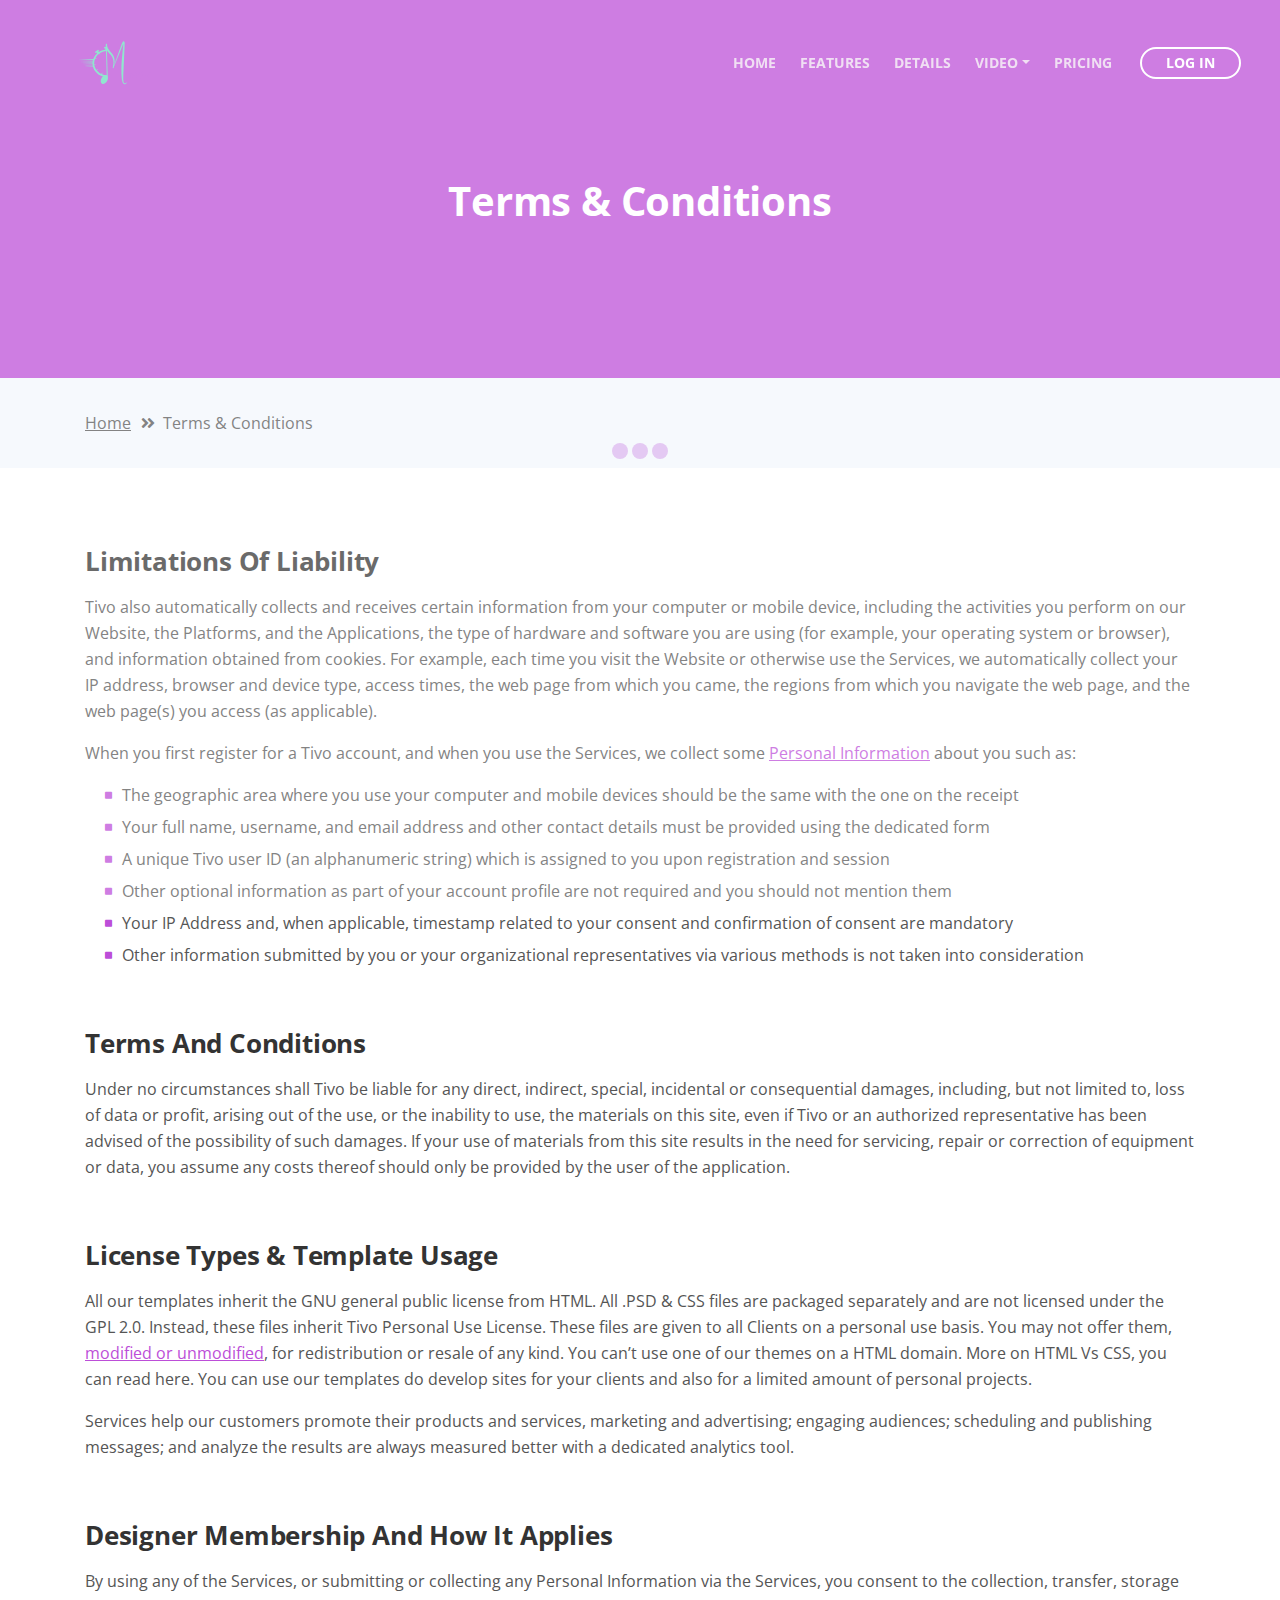
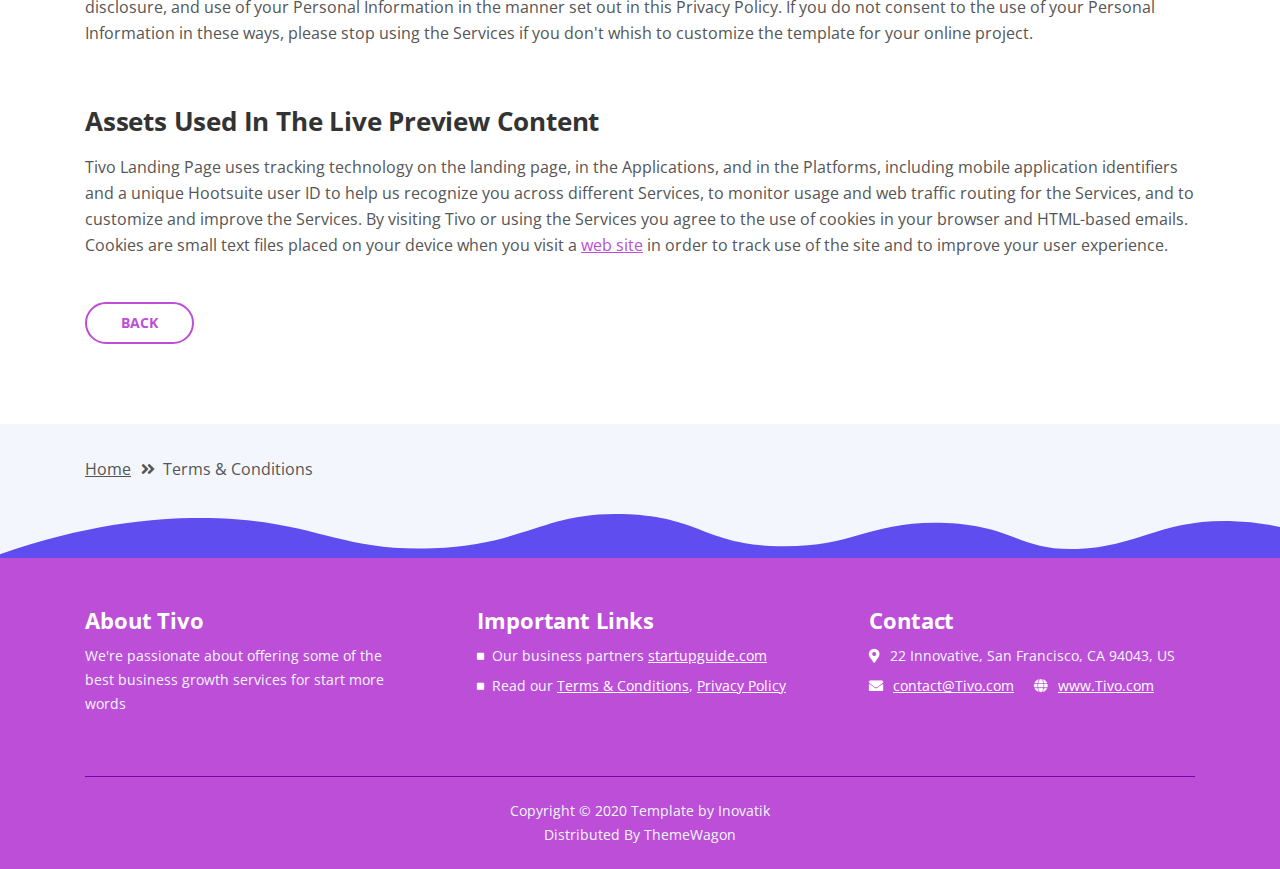
<file: terms-conditions.html>
<!DOCTYPE html>
<html lang="en">
<head>
    <meta charset="utf-8">
    <meta name="viewport" content="width=device-width, initial-scale=1, shrink-to-fit=no">
    
    <!-- SEO Meta Tags -->
    <meta name="description" content="Tivo is a HTML landing page template built with Bootstrap to help you crate engaging presentations for SaaS apps and convert visitors into users.">
    <meta name="author" content="Inovatik">

    <!-- OG Meta Tags to improve the way the post looks when you share the page on LinkedIn, Facebook, Google+ -->
	<meta property="og:site_name" content="" /> <!-- website name -->
	<meta property="og:site" content="" /> <!-- website link -->
	<meta property="og:title" content=""/> <!-- title shown in the actual shared post -->
	<meta property="og:description" content="" /> <!-- description shown in the actual shared post -->
	<meta property="og:image" content="" /> <!-- image link, make sure it's jpg -->
	<meta property="og:url" content="" /> <!-- where do you want your post to link to -->
	<meta property="og:type" content="article" />

    <!-- Website Title -->
    <title>Terms Conditions - Tivo - SaaS App HTML Landing Page Template</title>
    
    <!-- Styles -->
    <link href="https://fonts.googleapis.com/css?family=Open+Sans:400,400i,700&display=swap&subset=latin-ext" rel="stylesheet">
    <link href="css/bootstrap.css" rel="stylesheet">
    <link href="css/fontawesome-all.css" rel="stylesheet">
    <link href="css/swiper.css" rel="stylesheet">
	<link href="css/magnific-popup.css" rel="stylesheet">
	<link href="css/styles.css" rel="stylesheet">
	
	<!-- Favicon  -->
    <link rel="icon" href="images/favicon.png">
</head>
<body data-spy="scroll" data-target=".fixed-top">
    
    <!-- Preloader -->
	<div class="spinner-wrapper">
        <div class="spinner">
            <div class="bounce1"></div>
            <div class="bounce2"></div>
            <div class="bounce3"></div>
        </div>
    </div>
    <!-- end of preloader -->
    

    <!-- Navigation -->
    <nav class="navbar navbar-expand-lg navbar-dark navbar-custom fixed-top">
        <div class="container">

            <!-- Text Logo - Use this if you don't have a graphic logo -->
            <!-- <a class="navbar-brand logo-text page-scroll" href="index.html">Tivo</a> -->

            <!-- Image Logo -->
            <a class="navbar-brand logo-image" href="index.html"><img src="images/logo.svg" alt="alternative"></a> 
            
            <!-- Mobile Menu Toggle Button -->
            <button class="navbar-toggler" type="button" data-toggle="collapse" data-target="#navbarsExampleDefault" aria-controls="navbarsExampleDefault" aria-expanded="false" aria-label="Toggle navigation">
                <span class="navbar-toggler-awesome fas fa-bars"></span>
                <span class="navbar-toggler-awesome fas fa-times"></span>
            </button>
            <!-- end of mobile menu toggle button -->

            <div class="collapse navbar-collapse" id="navbarsExampleDefault">
                <ul class="navbar-nav ml-auto">
                    <li class="nav-item">
                        <a class="nav-link page-scroll" href="index.html#header">HOME <span class="sr-only">(current)</span></a>
                    </li>
                    <li class="nav-item">
                        <a class="nav-link page-scroll" href="index.html#features">FEATURES</a>
                    </li>
                    <li class="nav-item">
                        <a class="nav-link page-scroll" href="index.html#details">DETAILS</a>
                    </li>

                    <!-- Dropdown Menu -->          
                    <li class="nav-item dropdown">
                        <a class="nav-link dropdown-toggle page-scroll" href="index.html#video" id="navbarDropdown" role="button" aria-haspopup="true" aria-expanded="false">VIDEO</a>
                        <div class="dropdown-menu" aria-labelledby="navbarDropdown">
                            <a class="dropdown-item" href="article-details.html"><span class="item-text">ARTICLE DETAILS</span></a>
                            <div class="dropdown-items-divide-hr"></div>
                            <a class="dropdown-item" href="terms-conditions.html"><span class="item-text">TERMS CONDITIONS</span></a>
                            <div class="dropdown-items-divide-hr"></div>
                            <a class="dropdown-item" href="privacy-policy.html"><span class="item-text">PRIVACY POLICY</span></a>
                        </div>
                    </li>
                    <!-- end of dropdown menu -->

                    <li class="nav-item">
                        <a class="nav-link page-scroll" href="index.html#pricing">PRICING</a>
                    </li>
                </ul>
                <span class="nav-item">
                    <a class="btn-outline-sm" href="log-in.html">LOG IN</a>
                </span>
            </div>
        </div> <!-- end of container -->
    </nav> <!-- end of navbar -->
    <!-- end of navigation -->


    <!-- Header -->
    <header id="header" class="ex-header">
        <div class="container">
            <div class="row">
                <div class="col-lg-12">
                    <h1>Terms & Conditions</h1>
                </div> <!-- end of col -->
            </div> <!-- end of row -->
        </div> <!-- end of container -->
    </header> <!-- end of ex-header -->
    <!-- end of header -->


    <!-- Breadcrumbs -->
    <div class="ex-basic-1">
        <div class="container">
            <div class="row">
                <div class="col-lg-12">
                    <div class="breadcrumbs">
                        <a href="index.html">Home</a><i class="fa fa-angle-double-right"></i><span>Terms & Conditions</span>
                    </div> <!-- end of breadcrumbs -->
                </div> <!-- end of col -->
            </div> <!-- end of row -->
        </div> <!-- end of container -->
    </div> <!-- end of ex-basic-1 -->
    <!-- end of breadcrumbs -->


    <!-- Terms Content -->
    <div class="ex-basic-2">
        <div class="container">
            <div class="row">
                <div class="col-lg-12">
                    <div class="text-container">
                        <h3>Limitations Of Liability</h3>
                        <p>Tivo also automatically collects and receives certain information from your computer or mobile device, including the activities you perform on our Website, the Platforms, and the Applications, the type of hardware and software you are using (for example, your operating system or browser), and information obtained from cookies. For example, each time you visit the Website or otherwise use the Services, we automatically collect your IP address, browser and device type, access times, the web page from which you came, the regions from which you navigate the web page, and the web page(s) you access (as applicable).</p>
                        <p>When you first register for a Tivo account, and when you use the Services, we collect some <a class="blue" href="#your-link">Personal Information</a> about you such as:</p>
                        <ul class="list-unstyled li-space-lg indent">
                            <li class="media">
                                <i class="fas fa-square"></i>
                                <div class="media-body">The geographic area where you use your computer and mobile devices should be the same with the one on the receipt</div>
                            </li>
                            <li class="media">
                                <i class="fas fa-square"></i>
                                <div class="media-body">Your full name, username, and email address and other contact details must be provided using the dedicated form</div>
                            </li>
                            <li class="media">
                                <i class="fas fa-square"></i>
                                <div class="media-body">A unique Tivo user ID (an alphanumeric string) which is assigned to you upon registration and session</div>
                            </li>
                            <li class="media">
                                <i class="fas fa-square"></i>
                                <div class="media-body">Other optional information as part of your account profile are not required and you should not mention them</div>
                            </li>
                            <li class="media">
                                <i class="fas fa-square"></i>
                                <div class="media-body">Your IP Address and, when applicable, timestamp related to your consent and confirmation of consent are mandatory</div>
                            </li>
                            <li class="media">
                                <i class="fas fa-square"></i>
                                <div class="media-body">Other information submitted by you or your organizational representatives via various methods is not taken into consideration</div>
                            </li>
                        </ul>
                    </div> <!-- end of text-container -->
                    
                    <div class="text-container">
                        <h3>Terms And Conditions</h3>
                        <p>Under no circumstances shall Tivo be liable for any direct, indirect, special, incidental or consequential damages, including, but not limited to, loss of data or profit, arising out of the use, or the inability to use, the materials on this site, even if Tivo or an authorized representative has been advised of the possibility of such damages. If your use of materials from this site results in the need for servicing, repair or correction of equipment or data, you assume any costs thereof should only be provided by the user of the application.</p>
                    </div> <!-- end of text-container -->

                    <div class="text-container">
                        <h3>License Types & Template Usage</h3>
                        <p>All our templates inherit the GNU general public license from HTML. All .PSD & CSS files are packaged separately and are not licensed under the GPL 2.0. Instead, these files inherit Tivo Personal Use License. These files are given to all Clients on a personal use basis. You may not offer them, <a class="blue" href="#your-link">modified or unmodified</a>, for redistribution or resale of any kind. You can’t use one of our themes on a HTML domain. More on HTML Vs CSS, you can read here. You can use our templates do develop sites for your clients and also for a limited amount of personal projects.</p>
                        <p>Services help our customers promote their products and services, marketing and advertising; engaging audiences; scheduling and publishing messages; and analyze the results are always measured better with a dedicated analytics tool.</p>
                    </div> <!-- end of text-container -->

                    <div class="text-container">
                        <h3>Designer Membership And How It Applies</h3>
                        <p>By using any of the Services, or submitting or collecting any Personal Information via the Services, you consent to the collection, transfer, storage disclosure, and use of your Personal Information in the manner set out in this Privacy Policy. If you do not consent to the use of your Personal Information in these ways, please stop using the Services if you don't whish to customize the template for your online project.</p>
                    </div> <!-- end of text-container -->
                    
                    <div class="text-container last">
                        <h3>Assets Used In The Live Preview Content</h3>
                        <p>Tivo Landing Page uses tracking technology on the landing page, in the Applications, and in the Platforms, including mobile application identifiers and a unique Hootsuite user ID to help us recognize you across different Services, to monitor usage and web traffic routing for the Services, and to customize and improve the Services. By visiting Tivo or using the Services you agree to the use of cookies in your browser and HTML-based emails. Cookies are small text files placed on your device when you visit a <a class="blue" href="#your-link">web site</a> in order to track use of the site and to improve your user experience.</p>
                        <a class="btn-outline-reg" href="index.html">BACK</a>
                    </div> <!-- end of text-container -->
                </div>
            </div> <!-- end of row -->
        </div> <!-- end of container -->
    </div> <!-- end of ex-basic -->
    <!-- end of terms content -->

    
    <!-- Breadcrumbs -->
    <div class="ex-basic-1">
        <div class="container">
            <div class="row">
                <div class="col-lg-12">
                    <div class="breadcrumbs">
                        <a href="index.html">Home</a><i class="fa fa-angle-double-right"></i><span>Terms & Conditions</span>
                    </div> <!-- end of breadcrumbs -->
                </div> <!-- end of col -->
            </div> <!-- end of row -->
        </div> <!-- end of container -->
    </div> <!-- end of ex-basic-1 -->
    <!-- end of breadcrumbs -->


    <!-- Footer -->
    <svg class="ex-footer-frame" data-name="Layer 2" xmlns="http://www.w3.org/2000/svg" preserveAspectRatio="none" viewBox="0 0 1920 79"><defs><style>.cls-2{fill:#5f4def;}</style></defs><title>footer-frame</title><path class="cls-2" d="M0,72.427C143,12.138,255.5,4.577,328.644,7.943c147.721,6.8,183.881,60.242,320.83,53.737,143-6.793,167.826-68.128,293-60.9,109.095,6.3,115.68,54.364,225.251,57.319,113.58,3.064,138.8-47.711,251.189-41.8,104.012,5.474,109.713,50.4,197.369,46.572,89.549-3.91,124.375-52.563,227.622-50.155A338.646,338.646,0,0,1,1920,23.467V79.75H0V72.427Z" transform="translate(0 -0.188)"/></svg>
    <div class="footer">
        <div class="container">
            <div class="row">
                <div class="col-md-4">
                    <div class="footer-col first">
                        <h4>About Tivo</h4>
                        <p class="p-small">We're passionate about offering some of the best business growth services for start more words</p>
                    </div>
                </div> <!-- end of col -->
                <div class="col-md-4">
                    <div class="footer-col middle">
                        <h4>Important Links</h4>
                        <ul class="list-unstyled li-space-lg p-small">
                            <li class="media">
                                <i class="fas fa-square"></i>
                                <div class="media-body">Our business partners <a class="white" href="#your-link">startupguide.com</a></div>
                            </li>
                            <li class="media">
                                <i class="fas fa-square"></i>
                                <div class="media-body">Read our <a class="white" href="terms-conditions.html">Terms & Conditions</a>, <a class="white" href="privacy-policy.html">Privacy Policy</a></div>
                            </li>
                        </ul>
                    </div>
                </div> <!-- end of col -->
                <div class="col-md-4">
                    <div class="footer-col last">
                        <h4>Contact</h4>
                        <ul class="list-unstyled li-space-lg p-small">
                            <li class="media">
                                <i class="fas fa-map-marker-alt"></i>
                                <div class="media-body">22 Innovative, San Francisco, CA 94043, US</div>
                            </li>
                            <li class="media">
                                <i class="fas fa-envelope"></i>
                                <div class="media-body"><a class="white" href="mailto:contact@Tivo.com">contact@Tivo.com</a> <i class="fas fa-globe"></i><a class="white" href="#your-link">www.Tivo.com</a></div>
                            </li>
                        </ul>
                    </div> 
                </div> <!-- end of col -->
            </div> <!-- end of row -->
        </div> <!-- end of container -->
    </div> <!-- end of footer -->  
    <!-- end of footer -->


    <!-- Copyright -->
    <div class="copyright">
        <div class="container">
            <div class="row">
                <div class="col-lg-12">
                    <p class="p-small">Copyright © 2020 <a href="https://inovatik.com">Template by Inovatik</a><br>
                        Distributed By <a href="https://themewagon.com" target="_blank">ThemeWagon</a>
                    </p>
                </div> <!-- end of col -->
            </div> <!-- enf of row -->
        </div> <!-- end of container -->
    </div> <!-- end of copyright --> 
    <!-- end of copyright -->
    
    	
    <!-- Scripts -->
    <script src="js/jquery.min.js"></script> <!-- jQuery for Bootstrap's JavaScript plugins -->
    <script src="js/popper.min.js"></script> <!-- Popper tooltip library for Bootstrap -->
    <script src="js/bootstrap.min.js"></script> <!-- Bootstrap framework -->
    <script src="js/jquery.easing.min.js"></script> <!-- jQuery Easing for smooth scrolling between anchors -->
    <script src="js/swiper.min.js"></script> <!-- Swiper for image and text sliders -->
    <script src="js/jquery.magnific-popup.js"></script> <!-- Magnific Popup for lightboxes -->
    <script src="js/validator.min.js"></script> <!-- Validator.js - Bootstrap plugin that validates forms -->
    <script src="js/scripts.js"></script> <!-- Custom scripts -->
</body>
</html>
</file>
<file: css/styles.css>
/* Template: Tivo - SaaS App HTML Landing Page Template
   Author: Inovatik
   Created: Sep 2019
   Description: Master CSS file
*/

/*****************************************
Table Of Contents:

01. General Styles
02. Preloader
03. Navigation
04. Header
05. Customers
06. Description
07. Features
08. Features Lightboxes
09. Details
10. Video
11. Pricing
12. Testimonials
13. Newsletter
14. Footer
15. Copyright
16. Back To Top Button
17. Extra Pages
18. Sign Up and Log In Pages
19. Media Queries
******************************************/

/*****************************************
Colors:
- Backgrounds, buttons, bullets, icons - blue #5f4dee
- Backgrounds, light button, light body text - light gray #f3f7fd
- Headings text - black #333
- Body text - dark gray #555
******************************************/


/******************************/
/*     01. General Styles     */
/******************************/
body,
html {
    width: 100%;
	height: 100%;
}

body, p {
	color: #555; 
	font: 400 1rem/1.625rem "Open Sans", sans-serif;;
}

.p-large {
	font: 400 1.125rem/1.75rem "Open Sans", sans-serif;
}

.p-small {
	font: 400 0.875rem/1.5rem "Open Sans", sans-serif;
}

h1 {
	color: #333;
	font: 700 2.5rem/3.125rem "Open Sans", sans-serif;
	letter-spacing: -0.2px;
}

h2 {
	color: #333;
	font: 700 2rem/2.625rem "Open Sans", sans-serif;
	letter-spacing: -0.2px;
}

h3 {
	color: #333;
	font: 700 1.625rem/2.125rem "Open Sans", sans-serif;
	letter-spacing: -0.2px;
}

h4 {
	color: #333;
	font: 700 1.375rem/1.75rem "Open Sans", sans-serif;
	letter-spacing: -0.1px;
}

h5 {
	color: #333;
	font: 700 1.125rem/1.5rem "Open Sans", sans-serif;
	letter-spacing: -0.1px;
}

h6 {
	color: #333;
	font: 700 1rem/1.375rem "Open Sans", sans-serif;
	letter-spacing: -0.1px;
}

linea {
	height: 3px;
	background-color: #79c5b2;
	border-width: 10px;

}

.above-heading {
	color: #bc4ed8;
	font: 950 1rem/0.875rem "Open Sans", sans-serif;
	text-align: center;
}

.p-heading {
	margin-bottom: 3.25rem;
}

.testimonial-text {
	font: italic 400 1rem/1.625rem "Open Sans", sans-serif;
}

.testimonial-author {
	font: 700 1rem/1.625rem "Open Sans", sans-serif;
	letter-spacing: -0.1px;
}

.li-space-lg li {
	margin-bottom: 0.375rem;
}

.indent {
	padding-left: 1.25rem;
}

a {
	color: #555;
	text-decoration: underline;
}

a:hover {
	color: #555;
	text-decoration: underline;
}

a.white {
	color: #fff;
}

.decorative-line {
	display: block;
	width: 5rem;
	height: 0.5rem;
	margin-right: auto;
	margin-left: auto;
}

.blue {
	color: #bc4ed8;
}

.btn-solid-reg {
	display: inline-block;
	padding: 1.1875rem 2.125rem 1.1875rem 2.125rem;
	border: 0.125rem solid #bc4ed8;
	border-radius: 2rem;
	background-color: #bc4ed8;
	color: #fff;
	font: 700 0.875rem/0 "Open Sans", sans-serif;
	text-decoration: none;
	transition: all 0.2s;
}

.btn-solid-reg:hover {
	background-color: transparent;
	color: #bc4ed8;
	text-decoration: none;
}

.btn-solid-lg {
	display: inline-block;
	padding: 1.375rem 2.625rem 1.375rem 2.625rem;
	border: 0.125rem solid #bc4ed8;
	border-radius: 2rem;
	background-color: #bc4ed8;
	color: #fff;
	font: 700 0.875rem/0 "Open Sans", sans-serif;
	text-decoration: none;
	transition: all 0.2s;
}

.btn-solid-lg:hover {
	background-color: transparent;
	color: #bc4ed8;
	text-decoration: none;
}

.btn-outline-reg {
	display: inline-block;
	padding: 1.1875rem 2.125rem 1.1875rem 2.125rem;
	border: 0.125rem solid #bc4ed8;
	border-radius: 2rem;
	background-color: transparent;
	color: #bc4ed8;
	font: 700 0.875rem/0 "Open Sans", sans-serif;
	text-decoration: none;
	transition: all 0.2s;
}

.btn-outline-reg:hover {
	background-color: #bc4ed8;
	color: #fff;
	text-decoration: none;
}

.btn-outline-lg {
	display: inline-block;
	padding: 1.375rem 2.625rem 1.375rem 2.625rem;
	border: 0.125rem solid #bc4ed8;
	border-radius: 2rem;
	background-color: transparent;
	color: #bc4ed8;
	font: 700 0.875rem/0 "Open Sans", sans-serif;
	text-decoration: none;
	transition: all 0.2s;
}

.btn-outline-lg:hover {
	background-color: #bc4ed8;
	color: #fff;
	text-decoration: none;
}

.btn-outline-sm {
	display: inline-block;
	padding: 0.875rem 1.5rem 0.875rem 1.5rem;
	border: 0.125rem solid #bc4ed8;
	border-radius: 2rem;
	background-color: transparent;
	color: #bc4ed8;
	font: 700 0.875rem/0 "Open Sans", sans-serif;
	text-decoration: none;
	transition: all 0.2s;
}

.btn-outline-sm:hover {
	background-color: #bc4ed8;
	color: #fff;
	text-decoration: none;
}

.form-group {
	position: relative;
	margin-bottom: 1.25rem;
}

.form-group.has-error.has-danger {
	margin-bottom: 0.625rem;
}

.form-group.has-error.has-danger .help-block.with-errors ul {
	margin-top: 0.375rem;
}

.label-control {
	position: absolute;
	top: 0.87rem;
	left: 1.25rem;
	color: #555;
	opacity: 1;
	font: 400 0.875rem/1.375rem "Open Sans", sans-serif;
	cursor: text;
	transition: all 0.2s ease;
}

/* IE10+ hack to solve lower label text position compared to the rest of the browsers */
@media screen and (-ms-high-contrast: active), screen and (-ms-high-contrast: none) {  
	.label-control {
		top: 0.9375rem;
	}
}

.form-control-input:focus + .label-control,
.form-control-input.notEmpty + .label-control,
.form-control-textarea:focus + .label-control,
.form-control-textarea.notEmpty + .label-control {
	top: 0.125rem;
	opacity: 1;
	font-size: 0.75rem;
	font-weight: 700;
}

.form-control-input,
.form-control-select {
	display: block; /* needed for proper display of the label in Firefox, IE, Edge */
	width: 100%;
	padding-top: 1.0625rem;
	padding-bottom: 0.0625rem;
	padding-left: 1.25rem;
	border: 1px solid #c4d8dc;
	border-radius: 0.25rem;
	background-color: #fff;
	color: #555;
	font: 400 0.875rem/1.875rem "Open Sans", sans-serif;
	transition: all 0.2s;
	-webkit-appearance: none; /* removes inner shadow on form inputs on ios safari */
}

.form-control-select {
	padding-top: 0.5rem;
	padding-bottom: 0.5rem;
	height: 3rem;
}

/* IE10+ hack to solve lower label text position compared to the rest of the browsers */
@media screen and (-ms-high-contrast: active), screen and (-ms-high-contrast: none) {  
	.form-control-input {
		padding-top: 1.25rem;
		padding-bottom: 0.75rem;
		line-height: 1.75rem;
	}

	.form-control-select {
		padding-top: 0.875rem;
		padding-bottom: 0.75rem;
		height: 3.125rem;
		line-height: 2.125rem;
	}
}

select {
    /* you should keep these first rules in place to maintain cross-browser behavior */
    -webkit-appearance: none;
	-moz-appearance: none;
	-ms-appearance: none;
    -o-appearance: none;
    appearance: none;
    background-image: url('../images/down-arrow.png');
    background-position: 96% 50%;
    background-repeat: no-repeat;
    outline: none;
}

select::-ms-expand {
    display: none; /* removes the ugly default down arrow on select form field in IE11 */
}

.form-control-textarea {
	display: block; /* used to eliminate a bottom gap difference between Chrome and IE/FF */
	width: 100%;
	height: 8rem; /* used instead of html rows to normalize height between Chrome and IE/FF */
	padding-top: 1.25rem;
	padding-left: 1.3125rem;
	border: 1px solid #c4d8dc;
	border-radius: 0.25rem;
	background-color: #fff;
	color: #555;
	font: 400 0.875rem/1.75rem "Open Sans", sans-serif;
	transition: all 0.2s;
}

.form-control-input:focus,
.form-control-select:focus,
.form-control-textarea:focus {
	border: 1px solid #a1a1a1;
	outline: none; /* Removes blue border on focus */
}

.form-control-input:hover,
.form-control-select:hover,
.form-control-textarea:hover {
	border: 1px solid #a1a1a1;
}

.checkbox {
	font: 400 0.75rem/1.25rem "Open Sans", sans-serif;
}

input[type='checkbox'] {
	vertical-align: -15%;
	margin-right: 0.375rem;
}

/* IE10+ hack to raise checkbox field position compared to the rest of the browsers */
@media screen and (-ms-high-contrast: active), screen and (-ms-high-contrast: none) {  
	input[type='checkbox'] {
		vertical-align: -9%;
	}
}

.form-control-submit-button {
	display: inline-block;
	width: 100%;
	height: 3.125rem;
	border: 1px solid #bc4ed8;
	border-radius: 1.5rem;
	background-color: #bc4ed8;
	color: #fff;
	font: 700 0.875rem/0 "Open Sans", sans-serif;
	cursor: pointer;
	transition: all 0.2s;
}

.form-control-submit-button:hover {
	background-color: transparent;
	color: #bc4ed8;
}

/* Form Success And Error Message Formatting */
#smsgSubmit.h3.text-center.tada.animated,
#lmsgSubmit.h3.text-center.tada.animated,
#nmsgSubmit.h3.text-center.tada.animated,
#pmsgSubmit.h3.text-center.tada.animated,
#smsgSubmit.h3.text-center,
#lmsgSubmit.h3.text-center,
#nmsgSubmit.h3.text-center,
#pmsgSubmit.h3.text-center {
	display: block;
	margin-bottom: 0;
	color: #555;
	font-size: 1.125rem;
	line-height: 1rem;
}

.help-block.with-errors .list-unstyled {
	color: #555;
	font-size: 0.75rem;
	line-height: 1.125rem;
	text-align: left;
}

.help-block.with-errors ul {
	margin-bottom: 0;
}
/* end of form success and error message formatting */

/* Form Success And Error Message Animation - Animate.css */
@-webkit-keyframes tada {
	from {
		-webkit-transform: scale3d(1, 1, 1);
		-ms-transform: scale3d(1, 1, 1);
		transform: scale3d(1, 1, 1);
	}
	10%, 20% {
		-webkit-transform: scale3d(.9, .9, .9) rotate3d(0, 0, 1, -3deg);
		-ms-transform: scale3d(.9, .9, .9) rotate3d(0, 0, 1, -3deg);
		transform: scale3d(.9, .9, .9) rotate3d(0, 0, 1, -3deg);
	}
	30%, 50%, 70%, 90% {
		-webkit-transform: scale3d(1.1, 1.1, 1.1) rotate3d(0, 0, 1, 3deg);
		-ms-transform: scale3d(1.1, 1.1, 1.1) rotate3d(0, 0, 1, 3deg);
		transform: scale3d(1.1, 1.1, 1.1) rotate3d(0, 0, 1, 3deg);
	}
	40%, 60%, 80% {
		-webkit-transform: scale3d(1.1, 1.1, 1.1) rotate3d(0, 0, 1, -3deg);
		-ms-transform: scale3d(1.1, 1.1, 1.1) rotate3d(0, 0, 1, -3deg);
		transform: scale3d(1.1, 1.1, 1.1) rotate3d(0, 0, 1, -3deg);
	}
	to {
		-webkit-transform: scale3d(1, 1, 1);
		-ms-transform: scale3d(1, 1, 1);
		transform: scale3d(1, 1, 1);
	}
}

@keyframes tada {
	from {
		-webkit-transform: scale3d(1, 1, 1);
		-ms-transform: scale3d(1, 1, 1);
		transform: scale3d(1, 1, 1);
	}
	10%, 20% {
		-webkit-transform: scale3d(.9, .9, .9) rotate3d(0, 0, 1, -3deg);
		-ms-transform: scale3d(.9, .9, .9) rotate3d(0, 0, 1, -3deg);
		transform: scale3d(.9, .9, .9) rotate3d(0, 0, 1, -3deg);
	}
	30%, 50%, 70%, 90% {
		-webkit-transform: scale3d(1.1, 1.1, 1.1) rotate3d(0, 0, 1, 3deg);
		-ms-transform: scale3d(1.1, 1.1, 1.1) rotate3d(0, 0, 1, 3deg);
		transform: scale3d(1.1, 1.1, 1.1) rotate3d(0, 0, 1, 3deg);
	}
	40%, 60%, 80% {
		-webkit-transform: scale3d(1.1, 1.1, 1.1) rotate3d(0, 0, 1, -3deg);
		-ms-transform: scale3d(1.1, 1.1, 1.1) rotate3d(0, 0, 1, -3deg);
		transform: scale3d(1.1, 1.1, 1.1) rotate3d(0, 0, 1, -3deg);
	}
	to {
		-webkit-transform: scale3d(1, 1, 1);
		-ms-transform: scale3d(1, 1, 1);
		transform: scale3d(1, 1, 1);
	}
}

.tada {
	-webkit-animation-name: tada;
	animation-name: tada;
}

.animated {
	-webkit-animation-duration: 1s;
	animation-duration: 1s;
	-webkit-animation-fill-mode: both;
	animation-fill-mode: both;
}
/* end of form success and error message animation - Animate.css */

/* Fade-move Animation For Details Lightbox - Magnific Popup */
/* at start */
.my-mfp-slide-bottom .zoom-anim-dialog {
	opacity: 0;
	transition: all 0.2s ease-out;
	-webkit-transform: translateY(-1.25rem) perspective(37.5rem) rotateX(10deg);
	-ms-transform: translateY(-1.25rem) perspective(37.5rem) rotateX(10deg);
	transform: translateY(-1.25rem) perspective(37.5rem) rotateX(10deg);
}

/* animate in */
.my-mfp-slide-bottom.mfp-ready .zoom-anim-dialog {
	opacity: 1;
	-webkit-transform: translateY(0) perspective(37.5rem) rotateX(0); 
	-ms-transform: translateY(0) perspective(37.5rem) rotateX(0); 
	transform: translateY(0) perspective(37.5rem) rotateX(0); 
}

/* animate out */
.my-mfp-slide-bottom.mfp-removing .zoom-anim-dialog {
	opacity: 0;
	-webkit-transform: translateY(-0.625rem) perspective(37.5rem) rotateX(10deg); 
	-ms-transform: translateY(-0.625rem) perspective(37.5rem) rotateX(10deg); 
	transform: translateY(-0.625rem) perspective(37.5rem) rotateX(10deg); 
}

/* dark overlay, start state */
.my-mfp-slide-bottom.mfp-bg {
	opacity: 0;
	transition: opacity 0.2s ease-out;
}

/* animate in */
.my-mfp-slide-bottom.mfp-ready.mfp-bg {
	opacity: 0.8;
}
/* animate out */
.my-mfp-slide-bottom.mfp-removing.mfp-bg {
	opacity: 0;
}
/* end of fade-move animation for details lightbox - magnific popup */

/* Fade Animation For Image Lightbox - Magnific Popup */
@-webkit-keyframes fadeIn {
	from {
		opacity: 0;
	}
	to {
		opacity: 1;
	}
}

@keyframes fadeIn {
	from {
		opacity: 0;
	}
	to {
		opacity: 1;
	}
}

.fadeIn {
	-webkit-animation: fadeIn 0.6s;
	animation: fadeIn 0.6s;
}

@-webkit-keyframes fadeOut {
	from {
		opacity: 1;
	}
	to {
		opacity: 0;
	}
}

@keyframes fadeOut {
	from {
		opacity: 1;
	}
	to {
		opacity: 0;
	}
}

.fadeOut {
	-webkit-animation: fadeOut 0.8s;
	animation: fadeOut 0.8s;
}
/* end of fade animation for image lightbox - magnific popup */


/*************************/
/*     02. Preloader     */
/*************************/
.spinner-wrapper {
	position: fixed;
	z-index: 999999;
	top: 0;
	right: 0;
	bottom: 0;
	left: 0;
	background: #fff;
}

.spinner {
	position: absolute;
	top: 50%; /* centers the loading animation vertically one the screen */
	left: 50%; /* centers the loading animation horizontally one the screen */
	width: 3.75rem;
	height: 1.25rem;
	margin: -0.625rem 0 0 -1.875rem; /* is width and height divided by two */ 
	text-align: center;
}

.spinner > div {
	display: inline-block;
	width: 1rem;
	height: 1rem;
	border-radius: 100%;
	background-color: #bc4ed8;
	-webkit-animation: sk-bouncedelay 1.4s infinite ease-in-out both;
	animation: sk-bouncedelay 1.4s infinite ease-in-out both;
}

.spinner .bounce1 {
	-webkit-animation-delay: -0.32s;
	animation-delay: -0.32s;
}

.spinner .bounce2 {
	-webkit-animation-delay: -0.16s;
	animation-delay: -0.16s;
}

@-webkit-keyframes sk-bouncedelay {
	0%, 80%, 100% { -webkit-transform: scale(0); }
	40% { -webkit-transform: scale(1.0); }
}

@keyframes sk-bouncedelay {
	0%, 80%, 100% { 
		-webkit-transform: scale(0);
		-ms-transform: scale(0);
		transform: scale(0);
	} 40% { 
		-webkit-transform: scale(1.0);
		-ms-transform: scale(1.0);
		transform: scale(1.0);
	}
}


/**************************/
/*     03. Navigation     */
/**************************/
.navbar-custom {
	background-color: #bc4ed8;
	box-shadow: 0 0.0625rem 0.375rem 0 rgba(0, 0, 0, 0.1);
	font: 700 0.875rem/0.875rem "Open Sans", sans-serif;
	transition: all 0.2s;
}

.navbar-custom .container {
	max-width: 87.5rem;
}

.navbar-custom .navbar-brand.logo-image img {
    width: 10rem;
	height: 3rem;
}

.navbar-custom .navbar-brand.logo-text {
	font: 700 2rem/1.5rem "Open Sans", sans-serif;
	color: #fff;;
	text-decoration: none;
}

.navbar-custom .navbar-nav {
	margin-top: 0.75rem;
	margin-bottom: 0.5rem;
}

.navbar-custom .nav-item .nav-link {
	padding: 0.625rem 0.75rem 0.625rem 0.75rem;
	color: #f7f5f5;
	opacity: 0.8;
	text-decoration: none;
	transition: all 0.2s ease;
}

.navbar-custom .nav-item .nav-link:hover,
.navbar-custom .nav-item .nav-link.active {
	color: #fff;
	opacity: 1;
}

/* Dropdown Menu */
.navbar-custom .dropdown:hover > .dropdown-menu {
	display: block; /* this makes the dropdown menu stay open while hovering it */
	min-width: auto;
	animation: fadeDropdown 0.2s; /* required for the fade animation */
}

@keyframes fadeDropdown {
    0% {
        opacity: 0;
    }

    100% {
        opacity: 1;
    }
}

.navbar-custom .dropdown-toggle:focus { /* removes dropdown outline on focus */
	outline: 0;
}

.navbar-custom .dropdown-menu {
	margin-top: 0;
	border: none;
	border-radius: 0.25rem;
	background-color: #7f00b2;
}

.navbar-custom .dropdown-item {
	color: #f7f5f5;
	opacity: 0.8;
	font: 700 0.875rem/0.875rem "Open Sans", sans-serif;
	text-decoration: none;
}

.navbar-custom .dropdown-item:hover {
	background-color: #bc4ed8;
	color: #fff;
	opacity: 1;
}

.navbar-custom .dropdown-items-divide-hr {
	width: 100%;
	height: 1px;
	margin: 0.75rem auto 0.725rem auto;
	border: none;
	background-color: #c4d8dc;
	opacity: 0.2;
}
/* end of dropdown menu */

.navbar-custom .nav-item .btn-outline-sm {
	margin-top: 0.25rem;
	margin-bottom: 1.375rem;
	margin-left: 0.5rem;
	border: 0.125rem solid #fff;
	color: #fff;
}

.navbar-custom .nav-item .btn-outline-sm:hover {
	background-color: #fff;
	color: #bc4ed8;
}

.navbar-custom .navbar-toggler {
	padding: 0;
	border: none;
	color: #fff;
	font-size: 2rem;
}

.navbar-custom button[aria-expanded='false'] .navbar-toggler-awesome.fas.fa-times{
	display: none;
}

.navbar-custom button[aria-expanded='false'] .navbar-toggler-awesome.fas.fa-bars{
	display: inline-block;
}

.navbar-custom button[aria-expanded='true'] .navbar-toggler-awesome.fas.fa-bars{
	display: none;
}

.navbar-custom button[aria-expanded='true'] .navbar-toggler-awesome.fas.fa-times{
	display: inline-block;
	margin-right: 0.125rem;
}


/*********************/
/*    04. Header     */
/*********************/
.header {
	background-color: #bc4ed8;
}

.header .header-content {
	padding-top: 8rem;
	padding-bottom: 4rem;
	text-align: center;
	background-image: url('../images/bg_04.jpg');
}

.header .text-container {
	margin-bottom: 3rem;
}

.header .text-container2 {
	.header .text-container {
		margin-bottom: 3rem;
		margin-right: 2rem;
	}
}

.header h1 {
	margin-bottom: 1rem;
	color: #fff;
	font-size: 2.5rem;
	line-height: 3rem;
}

.header .p-large {
	margin-bottom: 2rem;
	color: #f3f7fd;
}

.header .btn-solid-lg {
	margin-right: 0.5rem;
	margin-bottom: 1.125rem;
	margin-left: 0.5rem;
	border-color: #f3f7fd;
	background-color: #f3f7fd;
	color: #bc4ed8;
}

.header .btn-solid-lg:hover {
	background: transparent;
	color: #f3f7fd;
}

.header .btn-outline-lg {
	border-color: #f3f7fd;
	color: #f3f7fd;
}

.header .btn-outline-lg:hover {
	background-color: #f3f7fd;
	color: #bc4ed8;
}

.header-frame {
	margin-top: -1px; /* To remove white margin in FF */
	width: 100%;
	height: 2.25rem;
}


/*************************/
/*     05. Customers     */
/*************************/
.slider-1 {
	padding-top: 5rem;
	padding-bottom: 3.25rem;
}

.slider-1 .slider-container {
	text-align: center;
}


/***************************/
/*     06. Description     */
/***************************/
.cards-1 {
	padding-top: 3.25rem;
	padding-bottom: 3rem;
	text-align: center;
}

.cards-1 .h2-heading {
	margin-bottom: 3.5rem;
	
}

.topcards {
	margin-left: 0;
	margin-right: auto;
	margin-top: 5rem;

}

.center {
	margin-left: auto;
	margin-right: auto;
} 

.cards-1 .card {
	max-width: 21rem;
	margin-right: auto;
	margin-bottom: 3.5rem;
	margin-left: auto;
	padding: 0;
	border: none;
}

.cards-1 .card-image {
	max-width: 16rem;
	margin-right: auto;
	margin-bottom: 2rem;
	margin-left: auto;
}

.cards-1 .card-title {
	margin-bottom: 0.5rem;
}

.cards-1 .card-body {
	padding: 0;
}


/************************/
/*     07. Features     */
/************************/
.tabs {
	padding-top: 8rem;
	padding-bottom: 8.125rem;
	background-color: #f3f7fd;
}

.tabs .h2-heading,
.tabs .p-heading {
	text-align: center;
}

.tabs .nav-tabs {
	display: block;
	margin-bottom: 2.25rem;
	border-bottom: none;
}

.tabs .nav-link {
	padding: 0.375rem 1rem 0.375rem 1rem;
	border: none;
	color: #86929b;
	font-weight: 700;
	font-size: 1.25rem;
	line-height: 1.75rem;
	text-align: center;
	text-decoration: none;
	transition: all 0.2s ease;
}

.tabs .nav-link:hover,
.tabs .nav-link.active {
	background: transparent;
	color: #bc4ed8;
}

.tabs .nav-link .fas {
	margin-right: 0.625rem;
}

.tabs .image-container {
	margin-bottom: 2.75rem;
}

.tabs .list-unstyled .fas {
	color: #bc4ed8;
	font-size: 0.5rem;
	line-height: 1.625rem;
}

.tabs .list-unstyled .media-body {
	margin-left: 0.625rem;
}

.tabs #tab-1 h3 {
	margin-bottom: 0.75rem;
}

.tabs #tab-1 .list-unstyled {
	margin-bottom: 1.5rem;
}

.tabs #tab-2 h3 {
	margin-bottom: 0.75rem;
}

.tabs #tab-2 .list-unstyled {
	margin-bottom: 1.5rem;
}

.tabs #tab-3 h3 {
	margin-bottom: 0.75rem;
}

.tabs #tab-3 .list-unstyled {
	margin-bottom: 1.5rem;
}


/***********************************/
/*     08. Features Lightboxes     */
/***********************************/
.lightbox-basic {
	margin: 2.5rem auto;
	padding: 2rem 1.5rem 2rem 1.5rem;
	border-radius: 0.25rem;
	background: #fff;
	text-align: left;
}

.lightbox-basic .container {
	padding-right: 0;
	padding-left: 0;
}

.lightbox-basic .image-container {
	max-width: 33.75rem;
	margin-right: auto;
	margin-bottom: 3rem;
	margin-left: auto;
}

.lightbox-basic h3 {
	margin-bottom: 0.5rem;
}

.lightbox-basic hr {
	width: 2.5rem;
	height: 0.125rem;
	margin-top: 0;
	margin-bottom: 0.875rem;
	margin-left: 0;
	border: 0;
	background-color: #bc4ed8;
	text-align: left;
}

.lightbox-basic h4 {
	margin-bottom: 1rem;
}

.lightbox-basic .list-unstyled .fas {
	color:#bc4ed8;
	font-size: 0.5rem;
	line-height: 1.625rem;
}

.lightbox-basic .list-unstyled .media-body {
	margin-left: 0.625rem;
}

.lightbox-basic .btn-outline-reg,
.lightbox-basic .btn-solid-reg {
	margin-top: 0.75rem;
}

/* Signup Button */
.lightbox-basic .btn-solid-reg.mfp-close {
	position: relative;
	width: auto;
	height: auto;
	color: #fff;
	opacity: 1;
}

.lightbox-basic .btn-solid-reg.mfp-close:hover {
	color: #bc4ed8;
}
/* end of signup Button */

/* Back Button */
.lightbox-basic a.mfp-close.as-button {
	position: relative;
	width: auto;
	height: auto;
	margin-left: 0.375rem;
	color: #bc4ed8;
	opacity: 1;
}

.lightbox-basic a.mfp-close.as-button:hover {
	color: #fff;
}
/* end of back button */

.lightbox-basic button.mfp-close.x-button {
	position: absolute;
	top: -0.125rem;
	right: -0.125rem;
	width: 2.75rem;
	height: 2.75rem;
	color: #707984;
}


/***********************/
/*     09. Details     */
/***********************/
.basic-1 {
	padding-top: 7.5rem;
	padding-bottom: 8rem;
}

.basic-1 .text-container {
	margin-bottom: 3.75rem;
}

.basic-1 .list-unstyled {
	margin-bottom: 1.375rem;
}

.basic-1 .list-unstyled .fas {
	color: #bc4ed8;
	font-size: 0.5rem;
	line-height: 1.625rem;
}

.basic-1 .list-unstyled .media-body {
	margin-left: 0.625rem;
}


/*********************/
/*     10. Video     */
/*********************/
.basic-2 {
	padding-top: 8rem;
	padding-bottom: 6.75rem;
	background-color: #f3f7fd;
	text-align: center;
}

.basic-2 .image-container {
	margin-bottom: 2rem;
}

.basic-2 .image-container img {
	border-radius: 0.75rem;
}

.basic-2 .video-wrapper {
	position: relative;
}

/* Video Play Button */
.basic-2 .video-play-button {
	position: absolute;
	z-index: 10;
	top: 50%;
	left: 50%;
	display: block;
	box-sizing: content-box;
	width: 2rem;
	height: 2.75rem;
	padding: 1.125rem 1.25rem 1.125rem 1.75rem;
	border-radius: 50%;
	-webkit-transform: translateX(-50%) translateY(-50%);
	-ms-transform: translateX(-50%) translateY(-50%);
	transform: translateX(-50%) translateY(-50%);
}
  
.basic-2 .video-play-button:before {
	content: "";
	position: absolute;
	z-index: 0;
	top: 50%;
	left: 50%;
	display: block;
	width: 4.75rem;
	height: 4.75rem;
	border-radius: 50%;
	background: #bc4ed8;
	animation: pulse-border 1500ms ease-out infinite;
	-webkit-transform: translateX(-50%) translateY(-50%);
	-ms-transform: translateX(-50%) translateY(-50%);
	transform: translateX(-50%) translateY(-50%);
}
  
.basic-2 .video-play-button:after {
	content: "";
	position: absolute;
	z-index: 1;
	top: 50%;
	left: 50%;
	display: block;
	width: 4.375rem;
	height: 4.375rem;
	border-radius: 50%;
	background: #bc4ed8;
	transition: all 200ms;
	-webkit-transform: translateX(-50%) translateY(-50%);
	-ms-transform: translateX(-50%) translateY(-50%);
	transform: translateX(-50%) translateY(-50%);
}
  
.basic-2 .video-play-button span {
	position: relative;
	display: block;
	z-index: 3;
	top: 0.375rem;
	left: 0.25rem;
	width: 0;
	height: 0;
	border-left: 1.625rem solid #fff;
	border-top: 1rem solid transparent;
	border-bottom: 1rem solid transparent;
}
  
@keyframes pulse-border {
	0% {
		transform: translateX(-50%) translateY(-50%) translateZ(0) scale(1);
		opacity: 1;
	}
	100% {
		transform: translateX(-50%) translateY(-50%) translateZ(0) scale(1.5);
		opacity: 0;
	}
}
/* end of video play button */  

.basic-2 .p-heading {
	margin-bottom: 1rem;
}


/***********************/
/*     11. Pricing     */
/***********************/
.cards-2 {
	padding-top: 7.875rem;
	padding-bottom: 2.25rem;
	text-align: center;
}

.cards-2 .h2-heading {
	margin-bottom: 3.75rem;
}

.cards-2 .card {
	display: block;
	max-width: 19rem;
	margin-right: auto;
	margin-bottom: 3rem;
	margin-left: auto;
	border: 1px solid #ccd3df;
	border-radius: 0.375rem;
}

.cards-2 .card .card-body {
	padding: 2.5rem 2rem 2.75rem 2em;
}

.cards-2 .card .card-title {
	margin-bottom: 0.5rem;
	color: #bc4ed8;
	font: 700 1.125rem/1.5rem "Open Sans", sans-serif;
}

.cards-2 .card .price .currency {
	margin-right: 0.25rem;
	color: #434c54;
	font-weight: 700;
	font-size: 1.5rem;
	vertical-align: 40%;
}

.cards-2 .card .price .value {
	color: #434c54;
	font: 700 3.25rem/3.5rem "Open Sans", sans-serif;
	text-align: center;
}

.cards-2 .card .frequency {
	font-size: 0.875rem;
}

.cards-2 .card .divider {
	height: 1px;
	margin-top: 1.75rem;
	margin-bottom: 2rem;
	border: none;
	background-color: #ccd3df;
}

.cards-2 .card .list-unstyled {
	margin-top: 1.875rem;
	margin-bottom: 1.625rem;
	text-align: left;
}

.cards-2 .card .list-unstyled .media {
	margin-bottom: 0.5rem;
}

.cards-2 .card .list-unstyled .fas {
	color: #bc4ed8;
	font-size: 0.875rem;
	line-height: 1.625rem;
}

.cards-2 .card .list-unstyled .fas.fa-times {
	margin-left: 0.1875rem;
	margin-right: 0.125rem;
	color: #555;
}

.cards-2 .card .list-unstyled .media-body {
	margin-left: 0.625rem;
}


/****************************/
/*     12. Testimonials     */
/****************************/
.slider-2 {
	padding-top: 2.75rem;
	padding-bottom: 4rem;
}

.slider-2 .slider-container {
	position: relative;
}

.slider-2 .swiper-container {
	position: static;
	width: 82%;
	text-align: center;
}

.slider-2 .image-wrapper {
	width: 6rem;
	margin-right: auto;
	margin-bottom: 1rem;
	margin-left: auto;
}

.slider-2 .image-wrapper img {
	border-radius: 50%;
}

.slider-2 .testimonial-text {
	margin-bottom: 0.5rem;
}

.slider-2 .testimonial-author {
	color: #333;
}

.slider-2 .swiper-button-prev,
.slider-2 .swiper-button-next {
	width: 1.125rem;
}

.slider-2 .swiper-button-prev:focus,
.slider-2 .swiper-button-next:focus {
	/* even if you can't see it chrome you can see it on mobile device */
	outline: none;
}

.slider-2 .swiper-button-prev {
	left: -0.375rem;
	background-image: url("data:image/svg+xml;charset=utf-8,%3Csvg%20xmlns%3D'http%3A%2F%2Fwww.w3.org%2F2000%2Fsvg'%20viewBox%3D'0%200%2028%2044'%3E%3Cpath%20d%3D'M0%2C22L22%2C0l2.1%2C2.1L4.2%2C22l19.9%2C19.9L22%2C44L0%2C22L0%2C22L0%2C22z'%20fill%3D'%23505c67'%2F%3E%3C%2Fsvg%3E");
	background-size: 1.125rem 1.75rem;
}

.slider-2 .swiper-button-next {
	right: -0.375rem;
	background-image: url("data:image/svg+xml;charset=utf-8,%3Csvg%20xmlns%3D'http%3A%2F%2Fwww.w3.org%2F2000%2Fsvg'%20viewBox%3D'0%200%2028%2044'%3E%3Cpath%20d%3D'M27%2C22L27%2C22L5%2C44l-2.1-2.1L22.8%2C22L2.9%2C2.1L5%2C0L27%2C22L27%2C22z'%20fill%3D'%23505c67'%2F%3E%3C%2Fsvg%3E");
	background-size: 1.125rem 1.75rem;
}


/**************************/
/*     13. Newsletter     */
/**************************/
.form {
	padding-top: 4rem;
	padding-bottom: 6rem;
}

.form .text-container {
	margin-bottom: 3.5rem;
	padding: 3.5rem 1rem 2.5rem 1rem;
	border-radius: 0.5rem;
	background-color: #f3f7fd;
}

.form h2 {
	margin-bottom: 2.75rem;
	text-align: center;
}

.form .icon-container {
	text-align: center;
}

.form .fa-stack {
	width: 2em;
	margin-bottom: 0.75rem;
	margin-right: 0.375rem;
	font-size: 1.5rem;
}

.form .fa-stack .fa-stack-1x {
    color: #fff;
	transition: all 0.2s ease;
}

.form .fa-stack .fa-stack-2x {
	color: #bc4ed8;
;
	transition: all 0.2s ease;
}

.form .fa-stack:hover .fa-stack-1x {
	color: #bc4ed8;
}

.form .fa-stack:hover .fa-stack-2x {
    color: #f3f7fd;
}


/**********************/
/*     14. Footer     */
/**********************/
.footer-frame {
	width: 100%;
	height: 1.5rem;
}

.footer {
	padding-top: 3rem;
	padding-bottom: 0.5rem;
	background-color: #bc4ed8;
}

.footer .footer-col {
	margin-bottom: 2.25rem;
}

.footer h4 {
	margin-bottom: 0.625rem;
	color: #fff;
}

.footer .list-unstyled,
.footer p {
	color: #f3f7fd;
}

.footer .footer-col.middle .list-unstyled .fas {
	color: #fff;
	font-size: 0.5rem;
	line-height: 1.5rem;
}

.footer .footer-col.middle .list-unstyled .media-body {
	margin-left: 0.5rem;
}

.footer .footer-col.last .list-unstyled .fas {
	color: #fff;
	font-size: 0.875rem;
	line-height: 1.5rem;
}

.footer .footer-col.last .list-unstyled .media-body {
	margin-left: 0.625rem;
}

.footer .footer-col.last .list-unstyled .fas.fa-globe {
	margin-left: 1rem;
	margin-right: 0.625rem;
}


/*************************/
/*     15. Copyright     */
/*************************/
.copyright {
	padding-top: 1rem;
	padding-bottom: 0.375rem;
	background-color: #bc4ed8;
	text-align: center;
}

.copyright .p-small {
	padding-top: 1.375rem;
	border-top: 1px solid #7f00b2;
	color: #f3f7fd;
}

.copyright a {
	color: #f3f7fd;
	text-decoration: none;
}


/**********************************/
/*     16. Back To Top Button     */
/**********************************/
a.back-to-top {
	position: fixed;
	z-index: 999;
	right: 0.75rem;
	bottom: 0.75rem;
	display: none;
	width: 2.625rem;
	height: 2.625rem;
	border-radius: 1.875rem;
	background: #bc4ed8 url("../images/up-arrow.png") no-repeat center 47%;
	background-size: 1.125rem 1.125rem;
	text-indent: -9999px;
}

a:hover.back-to-top {
	background-color: #79c5b2; 
}


/***************************/
/*     17. Extra Pages     */
/***************************/
.ex-header {
	padding-top: 8rem;
	padding-bottom: 5rem;
	background-color: #bc4ed8;
	text-align: center;
}

.ex-header h1 {
	color: #fff;
}

.ex-basic-1 {
	padding-top: 2rem;
	padding-bottom: 0.875rem;
	background-color: #f3f7fd;
}

.ex-basic-1 .breadcrumbs {
	margin-bottom: 1.125rem;
}

.ex-basic-1 .breadcrumbs .fa {
	margin-right: 0.5rem;
	margin-left: 0.625rem;
}

.ex-basic-2 {
	padding-top: 4.75rem;
	padding-bottom: 4rem;
}

.ex-basic-2 h3 {
	margin-bottom: 1rem;
}

.ex-basic-2 .text-container {
	margin-bottom: 3.625rem;
}

.ex-basic-2 .text-container.last {
	margin-bottom: 0;
}

.ex-basic-2 .text-container.dark {
	padding: 1.625rem 1.5rem 0.75rem 2rem;
	background-color: #f3f7fd;
}

.ex-basic-2 .image-container-large {
	margin-bottom: 4rem;
}

.ex-basic-2 .image-container-large img {
	border-radius: 0.25rem;
}

.ex-basic-2 .image-container-small img {
	border-radius: 0.25rem;
}

.ex-basic-2 .list-unstyled .fas {
	color: #bc4ed8;
	font-size: 0.5rem;
	line-height: 1.625rem;
}

.ex-basic-2 .list-unstyled .media-body {
	margin-left: 0.625rem;
}

.ex-basic-2 .form-container {
	margin-top: 3rem;
}

.ex-basic-2 .btn-outline-reg {
	margin-top: 1.75rem;
}

.ex-footer-frame {
	width: 100%;
	height: 2.75rem;
	background-color: #f3f7fd;
}


/****************************************/
/*     18. Sign Up and Log In Pages     */
/****************************************/
.ex-2-header {
	padding-top: 9rem;
	background-color: #bc4ed8;
	text-align: center;
	min-height: 100vh;
}

.ex-2-header h1,
.ex-2-header p {
	color: #fff;
}

.ex-2-header p {
	max-width: 24rem;
	margin-right: auto;
	margin-bottom: 2.5rem;
	margin-left: auto;
}

.ex-2-header .form-container {
	max-width: 26rem;
	margin-right: auto;
	margin-left: auto;
	padding: 2.25rem 1.25rem 1.25rem 1.25rem;
	border-radius: 0.5rem;
	background-color: #f3f7fd;
}

.ex-2-header .checkbox {
	text-align: left;
}


/*****************************/
/*     19. Media Queries     */
/*****************************/	
/* Min-width width 768px */
@media (min-width: 768px) {
	
	/* General Styles */
	.p-heading {
		width: 85%;
		margin-right: auto;
		margin-left: auto;
	}

	.h2-heading {
		width: 80%;
		margin-right: auto;
		margin-left: auto;
	}
	/* end of general styles */


	/* Header */
	.header .text-container {
		margin-bottom: 4rem;
	}

	.header h1 {
		font-size: 3.5rem;
		line-height: 4.125rem;
	}

	.header .btn-solid-lg {
		margin-bottom: 0;
		margin-left: 0;
	}

	.header-frame {
		height: 5.5rem;
	}
	/* end of header */


	/* Testimonials */
	.slider-2 .swiper-button-prev {
		width: 1.375rem;
		background-size: 1.375rem 2.125rem;
	}
	
	.slider-2 .swiper-button-next {
		width: 1.375rem;
		background-size: 1.375rem 2.125rem;
	}
	/* end of testimonials */


	/* Newsletter */
	.form .text-container {
		padding: 4rem 2.5rem 3rem 2.5rem;
	}

	.form form {
		margin-right: 4rem;
		margin-left: 4rem;
	}
	/* end of newsletter */


	/* Footer */
	.footer-frame {
		height: 5rem;
	}
	/* end of footer */


	/* Extra Pages */
	.ex-header {
		padding-top: 11rem;
		padding-bottom: 9rem;
	}

	.ex-basic-2 .text-container.dark {
		padding: 2.5rem 3rem 2rem 3rem;
	}

	.ex-basic-2 .form-container {
		margin-top: 0;
	}
	/* end of extra pages */


	/* Sign Up And Log In Pages */
	.ex-2-header {
		padding-top: 11rem;
	}

	.ex-2-header .form-container {
		padding: 2.25rem 1.75rem 1.25rem 1.75rem;
	}
	/* end of sign up and log in pages */
}
/* end of min-width width 768px */


/* Min-width width 992px */
@media (min-width: 992px) {
	
	/* Navigation */
	.navbar-custom {
		padding: 2.125rem 1.5rem 2.125rem 2rem;
        background: transparent;
		box-shadow: none;
	}

	.navbar-custom .navbar-nav {
		margin-top: 0;
		margin-bottom: 0;
	}

	.navbar-custom .nav-item .nav-link {
		padding: 0.25rem 0.75rem 0.25rem 0.75rem;
	}
	
	.navbar-custom .nav-item .nav-link:hover,
	.navbar-custom .nav-item .nav-link.active {
		opacity: 1;
	}

	.navbar-custom.top-nav-collapse {
        padding: 0.5rem 1.5rem 0.5rem 2rem;
		background-color: #bc4ed8;
		box-shadow: 0 0.0625rem 0.375rem 0 rgba(0, 0, 0, 0.1);
	}

	.navbar-custom.top-nav-collapse .nav-item .nav-link:hover,
	.navbar-custom.top-nav-collapse .nav-item .nav-link.active {
		color: #fff;
	}

	.navbar-custom .dropdown-menu {
		padding-top: 1rem;
		padding-bottom: 1rem;
		border-top: 0.25rem solid rgba(0, 0, 0, 0);
		border-radius: 0.25rem;
	}

	.navbar-custom.top-nav-collapse .dropdown-menu {
		border-top: 0.25rem solid rgba(0, 0, 0, 0);
		box-shadow: 0 0.375rem 0.375rem 0 rgba(0, 0, 0, 0.02);
	}

	.navbar-custom .dropdown-item {
		padding-top: 0.25rem;
		padding-bottom: 0.25rem;
	}

	.navbar-custom .dropdown-items-divide-hr {
		width: 84%;
	}

	.navbar-custom .nav-item .btn-outline-sm {
		margin-top: 0;
		margin-bottom: 0;
		margin-left: 1rem;
	}
	/* end of navigation */


	/* General Styles */
	.p-heading {
		width: 65%;
	}

	.h2-heading {
		width: 60%;
	}
	/* end of general styles */


	/* Header */
	.header .header-content {
		text-align: left;
	}

	.header .text-container {
		margin-top: 4rem;
		margin-bottom: 0;
	}

	.header .image-container {
		position: relative;
		margin-top: 3rem;
	}
	
	.header .image-container .img-wrapper {
		position: absolute;
		display: block;
		width: 470px;
	}

	.header-frame {
		height: 8rem;
	}
	/* end of header */


	/* Description */
	.cards-1 .card {
		display: inline-block;
		width: 17rem;
		max-width: 100%;
		margin-right: 1rem;
		margin-left: 1rem;
		vertical-align: top;
	}

	.cards-1 .card-image {
		width: 9rem;
	}
	/* end of description */


	/* Features */
	.tabs .nav-tabs {
		display: flex;
		justify-content: center;
		margin-bottom: 2.75rem;
	} 

	.tabs .nav-link {
		padding-right: 1.25rem;
		padding-left: 1.25rem;
		border-bottom: 2px solid rgb(202, 202, 202);
	}
	
	.tabs .nav-link:hover,
	.tabs .nav-link.active {
		border-bottom: 2px solid #bc4ed8;
	}

	.tabs .image-container {
		margin-bottom: 0;
	}
	/* end of features */


	/* Features Lightboxes */
	.lightbox-basic {
		max-width: 62.5rem;
		padding: 2.5rem 2.5rem 2.5rem 2.5rem;
	}

	.lightbox-basic .image-container {
		max-width: 100%;
		margin-right: 2rem;
		margin-bottom: 0;
		margin-left: 0.5rem;
	}
	
	.lightbox-basic h3 {
		margin-top: 0.5rem;
	}
	/* end of features lightboxes */


	/* Details */
	.basic-1 {
		padding-top: 8rem;
	}

	.basic-1 .text-container {
		margin-bottom: 0;
	}
	/* end of details */


	/* Video */
	.basic-2 .image-container {
		max-width: 53.125rem;
		margin-right: auto;
		margin-left: auto;
	}

	.basic-2 p {
		width: 65%;
		margin-right: auto;
		margin-left: auto;
	}
	/* end of video */


	/* Pricing */
	.cards-2 .card {
		display: inline-block;
		margin-right: 0.5rem;
		margin-left: 0.5rem;
		vertical-align: top;
	}
	/* end of pricing */


	/* Testimonials */
	.slider-2 .swiper-container {
		width: 92%;
		text-align: left;
	}

	.slider-2 .image-wrapper {
		float: left;
		width: 10rem;
		margin-bottom: 0;
	}

	.slider-2 .text-wrapper {
		max-width: 100%;
		margin-top: 1.25rem;
		margin-left: 13rem;
	}

	.slider-2 .swiper-button-prev {
		left: -0.75rem;
	}
	
	.slider-2 .swiper-button-next {
		right: -0.75rem;
	}
	/* end of testimonials */


	/* Newsletter */
	.form .text-container {
		width: 55rem;
		margin-right: auto;
		margin-left: auto;
		padding-top: 5rem;
		padding-bottom: 4.5rem;
	}

	.form h2 {
		margin-right: 7rem;
		margin-left: 7rem;
	}

	.form form {
		margin-right: 9rem;
		margin-left: 9rem;
	}
	/* end of newsletter */


	/* Extra Pages */
	.ex-header h1 {
		width: 80%;
		margin-right: auto;
		margin-left: auto;
	}

	.ex-basic-2 {
		padding-bottom: 5rem;
	}
	/* end of extra pages */
}
/* end of min-width width 992px */


/* Min-width width 1200px */
@media (min-width: 1200px) {
	
	/* General Styles */
	.h2-heading {
		width: 50%;
	}
	/* end of general styles */


	/* Header */
	.header .header-content {
		padding-top: 11rem;
		padding-bottom: 5rem;
	}

	.header .text-container {
		margin-top: 5.5rem;
		margin-right: 0.5rem;
	}

	.header .image-container {
		margin-top: 1rem;
		margin-left: 1.5rem;
	}

	.header .image-container .img-wrapper {
		width: 630px;
	}

	.header-frame {
		height: 9.375rem;
	}
	/* end of header */
	

	/* Customer */
	.slider-1 .slider-container {
		margin-right: 3rem;
		margin-left: 3rem;
	}
	/* end of customer */


	/* Description */
	.cards-1 .card {
		width: 18.875rem;
		margin-right: 2rem;
		margin-left: 2rem;
	}

	.cards-1 .card-image {
		width: 12.5rem;
	}
	/* end of description */


	/* Features */
	.tabs .image-container {
		margin-right: 1.5rem;
		margin-left: 1rem;
	}
	
	.tabs .text-container {
		margin-top: 1.5rem;
		margin-right: 1rem;
		margin-left: 1.5rem;
	}
	/* end of features */


	/* Details */
	.basic-1 .image-container {
		margin-right: 1rem;
		margin-left: 1.5rem;
	}
	
	.basic-1 .text-container {
		margin-top: 1rem;
		margin-right: 1.5rem;
		margin-left: 1rem;
	}

	.basic-1 h2 {
		margin-bottom: 1rem;
	}
	/* end of details */


	/* Pricing */
	.cards-2 .card {
		width: 19.375rem;
		max-width: 100%;
		margin-right: 1.75rem;
		margin-left: 1.75rem;
	}

	.cards-2 .card .card-body {
		padding-right: 2.25rem;
		padding-left: 2.25rem;
	}
	/* end of pricing */


	/* Testimonials */
	.slider-2 .slider-container {
		width: 64.125rem;
		margin-right: auto;
		margin-left: auto;
	}
	/* end of testimonials */


	/* Newsletter */
	.form .text-container {
		width: 64.75rem;
		padding-top: 6rem;
		padding-bottom: 5.5rem;
	}

	.form h2 {
		margin-right: 12rem;
		margin-left: 12rem;
	}

	.form form {
		margin-right: 15rem;
		margin-left: 15rem;
	}
	/* end of newsletter */


	/* Footer */
	.footer .footer-col.first {
		margin-right: 1.5rem;
	}

	.footer .footer-col.middle {
		margin-right: 0.75rem;
		margin-left: 0.75rem;
	}

	.footer .footer-col.last {
		margin-left: 1.5rem;
	}
	/* end of footer */


	/* Extra Pages */
	.ex-header h1 {
		width: 60%;
		margin-right: auto;
		margin-left: auto;
	}

	.ex-basic-2 .form-container {
		margin-left: 1.75rem;
	}

	.ex-basic-2 .image-container-small {
		margin-left: 1.75rem;
	}

	.containerBP {
		position: relative;
	}

	.containerBH {
		right: 8px;
		left: 30px;
	}

	



	/* end of extra pages */
}
/* end of min-width width 1200px */
</file>
<file: documentation/css/styles.css>
/**************************/
/*     General Styles     */
/**************************/
body {
	overflow-x: hidden;
	font: 400 15px/1.8em "Open Sans", sans-serif; 
}

p {
	font: 400 15px/1.7em "Open Sans", sans-serif; 
}

h1 {
	margin-bottom: 20px;
}

h3 {
	margin-top: 62px;
}

a {
	color: #2658d5;
	font-weight: 600;
	text-decoration: none;
}
 
a:hover {
	text-decoration: none;
}

hr {
	margin-top: 60px;
	margin-bottom: 40px;
}

pre.code-format {
	max-width: 1000px;
	line-height:1.7em;
	white-space: pre-wrap;       /* Since CSS 2.1 */
    white-space: -moz-pre-wrap;  /* Mozilla, since 1999 */
    white-space: -pre-wrap;      /* Opera 4-6 */
    white-space: -o-pre-wrap;    /* Opera 7 */
    word-wrap: break-word;       /* Internet Explorer 5.5+ */
	margin-top: 20px;
	margin-bottom: -5px;
}



/************************/
/*     Page Content     */
/************************/
#wrapper {
    padding-left: 0;
    -webkit-transition: all 0.5s ease;
    -moz-transition: all 0.5s ease;
    -o-transition: all 0.5s ease;
    transition: all 0.5s ease;
}

#wrapper.toggled {
    padding-left: 250px;
}

#sidebar-wrapper {
    z-index: 1000;
    position: fixed;
    left: 250px;
    width: 0;
    height: 100%;
    margin-left: -250px;
    overflow-y: auto;
    background: #000;
    -webkit-transition: all 0.5s ease;
    -moz-transition: all 0.5s ease;
    -o-transition: all 0.5s ease;
    transition: all 0.5s ease;
}

#sidebar-wrapper p {
	display: block;
	color: #fff;
	font-size: 22px;
	margin-left: 20px;
	margin-top: 40px;
}

#wrapper.toggled #sidebar-wrapper {
    width: 250px;
}

#page-content-wrapper {
    width: 100%;
    position: absolute;
    padding: 15px;
}

#page-content-wrapper .code {
	font: 400 14px/1.6em "Source Code Pro", sans-serif; 
	color: #c22525;
}

#page-content-wrapper hr {
	border-top: 1px solid #dfdfdf; 
}

#wrapper.toggled #page-content-wrapper {
    position: absolute;
    margin-right: -250px;
}

.separator {
	margin-bottom: 15px;
}

.footer {
	margin-top: 60px;
	color: grey;
}


/**************************/
/*     Sidebar Styles     */
/**************************/
.sidebar-nav {
    position: absolute;
    top: 0;
    width: 250px;
    margin: 0;
    padding: 0;
    list-style: none;
}

.sidebar-nav li {
    padding-top: 0.5rem;
    padding-bottom: 0.5rem;
}

.sidebar-nav li a {
    padding-left: 20px;
    line-height: 20px;
}

.sidebar-nav li a {
    display: inline-block;
    text-decoration: none;
    color: #999999;
}

.sidebar-nav li:hover {
    text-decoration: none;
    background: rgba(255,255,255,0.2);
}

.sidebar-nav li:hover a {
    color: #fff;
}

.sidebar-nav li a:active,
.sidebar-nav li a:focus {
	color: #fff;
}

.sidebar-nav > .sidebar-brand {
    font-size: 18px;
    line-height: 22px;
	margin-top: 140px;
	color: #fff;
	text-align: left;
}

.sidebar-nav > .sidebar-brand a {
    color: #999999;
}

.sidebar-nav > .sidebar-brand a:hover {
    color: #fff;
    background: none;
}


/*************************/
/*     Media Queries     */
/*************************/
@media(min-width:768px) {
    #wrapper {
        padding-left: 250px;
    }

    #wrapper.toggled {
        padding-left: 0;
    }

    #sidebar-wrapper {
        width: 250px;
    }

    #wrapper.toggled #sidebar-wrapper {
        width: 0;
    }

    #page-content-wrapper {
        padding: 20px;
        position: relative;
    }

    #wrapper.toggled #page-content-wrapper {
        position: relative;
        margin-right: 0;
    }
}
</file>
